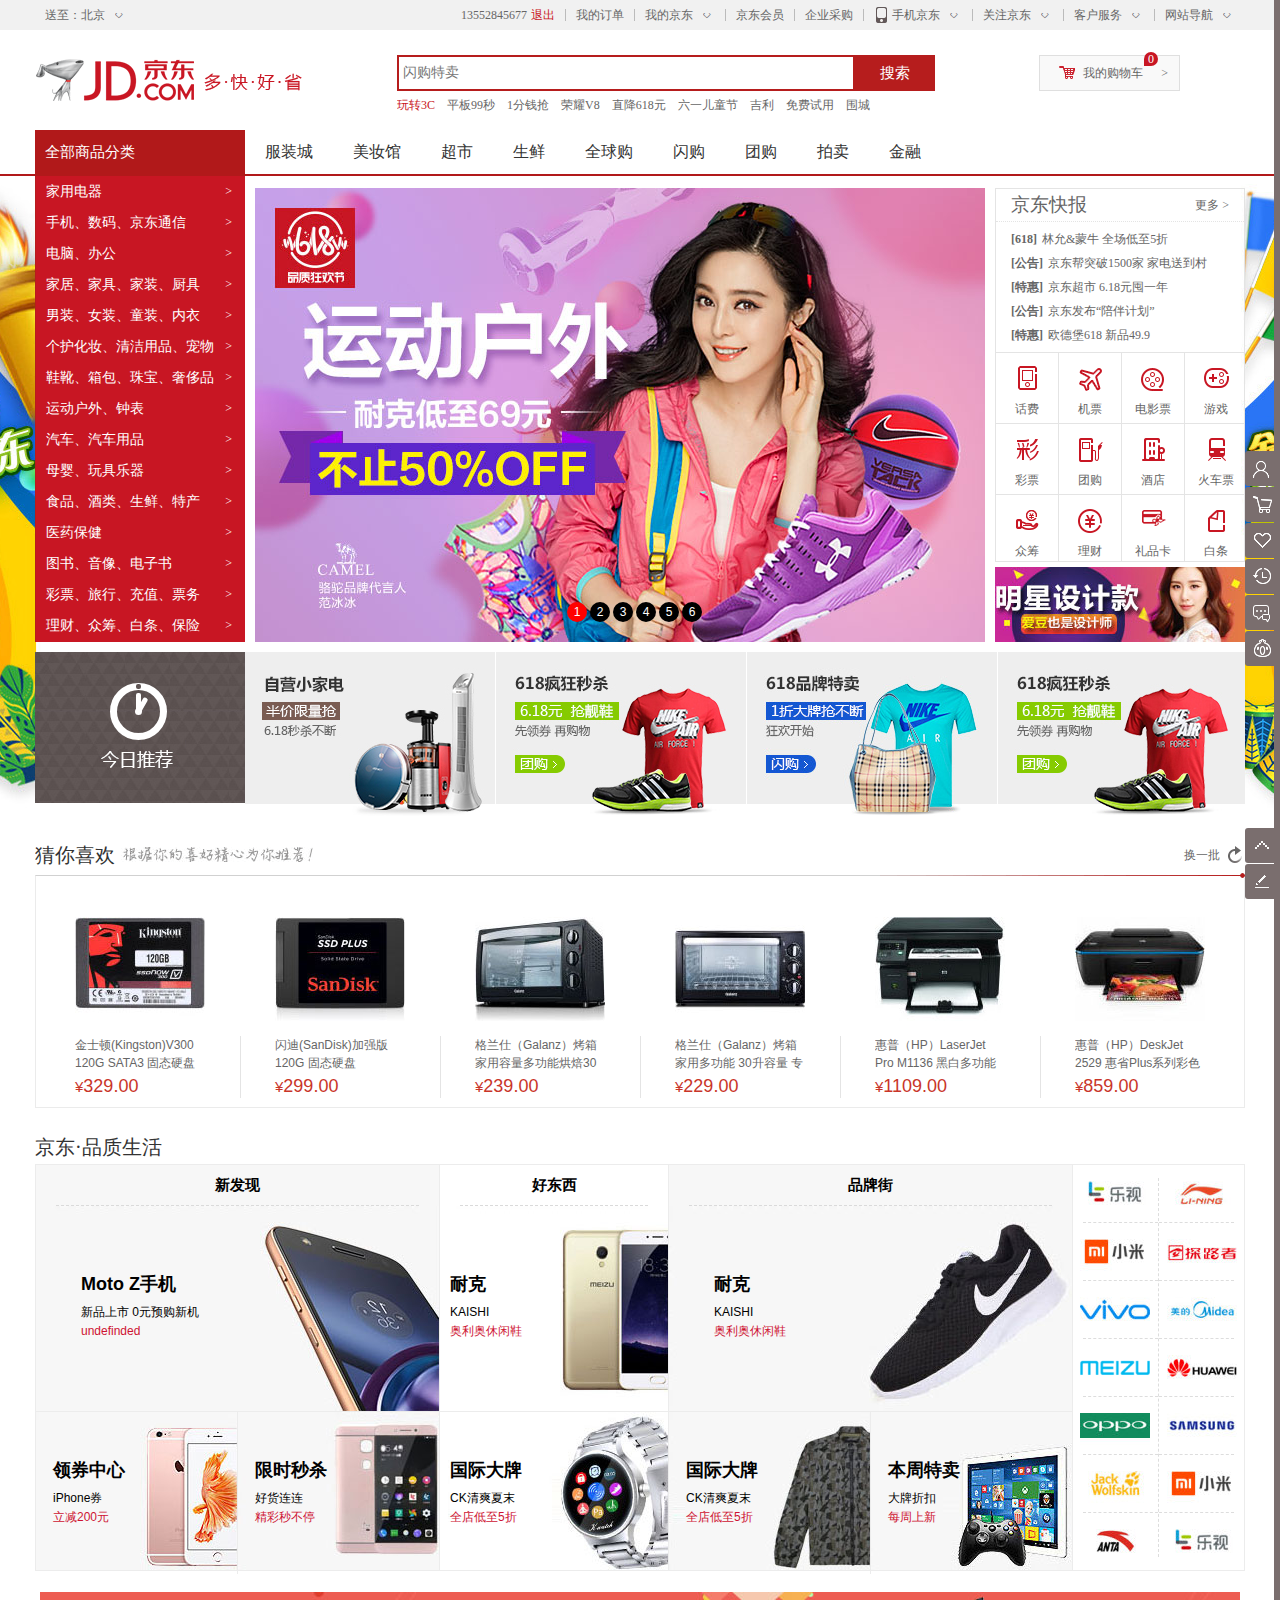
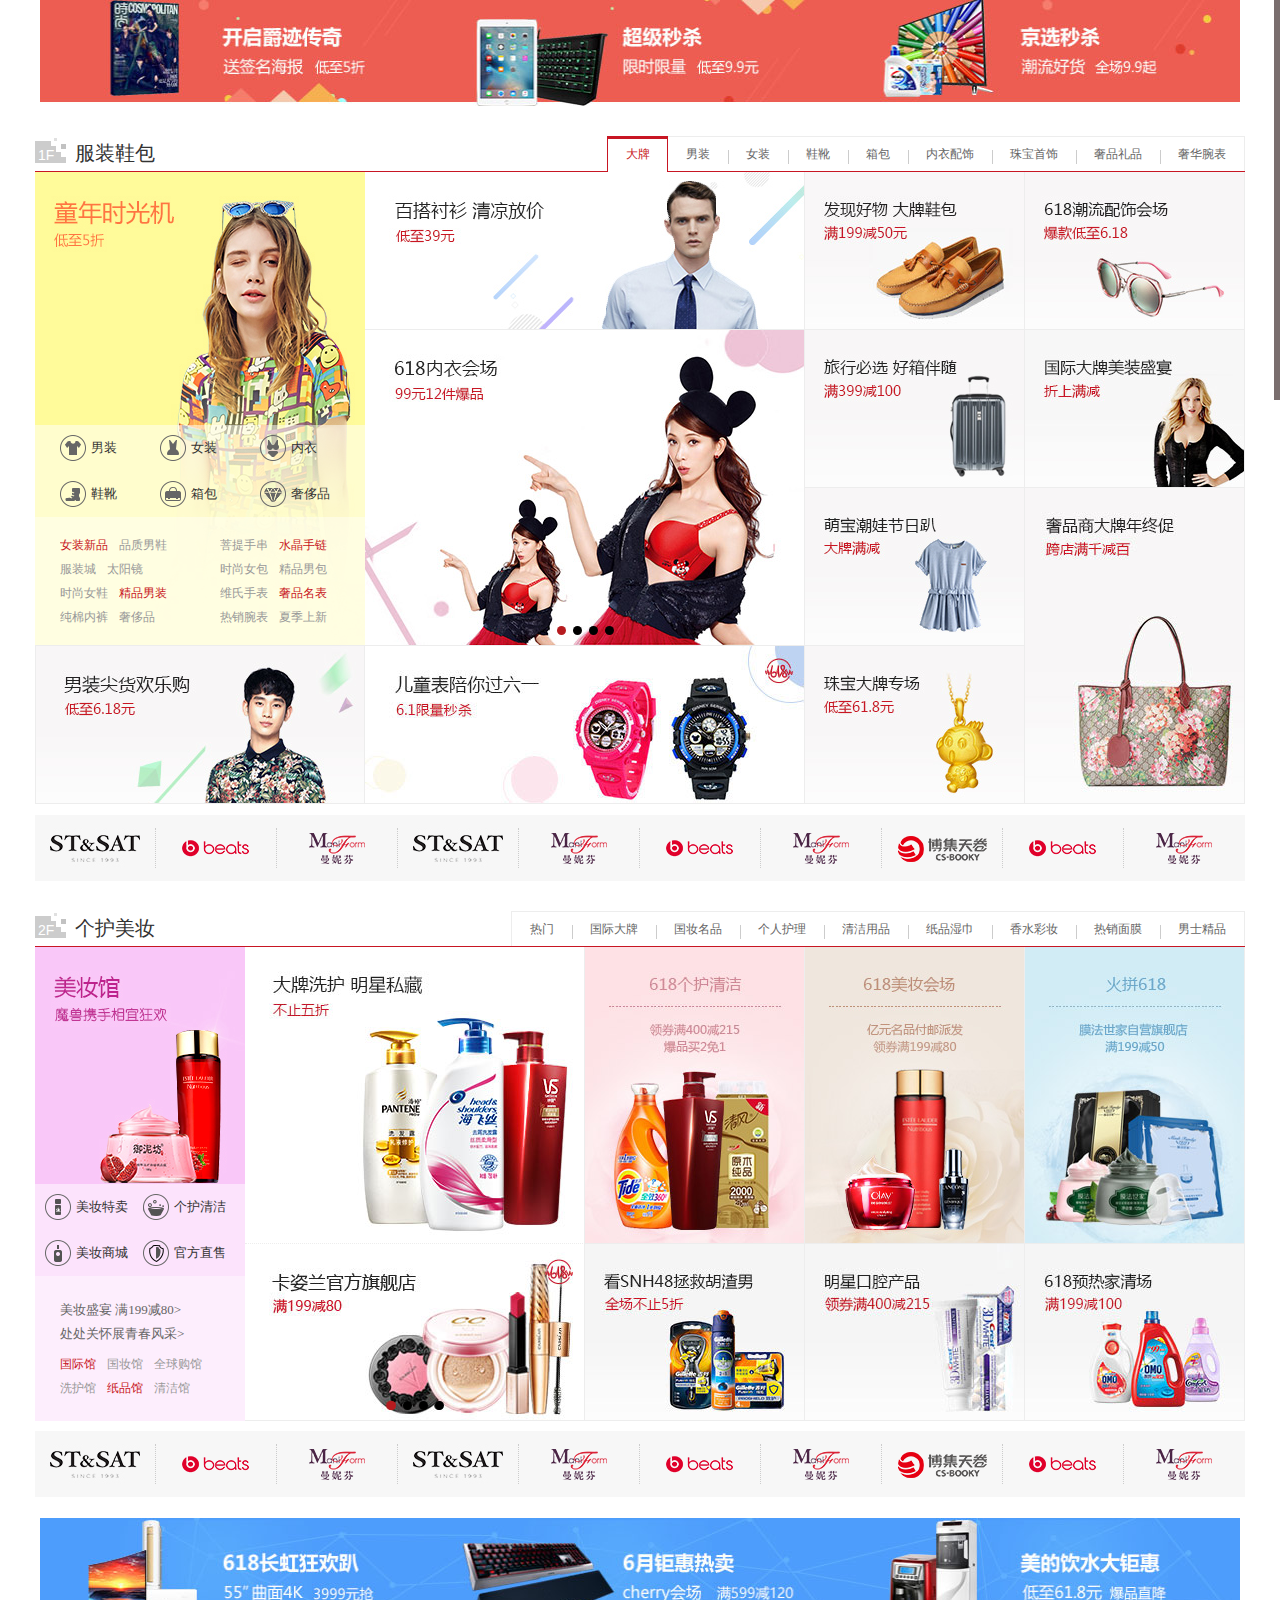
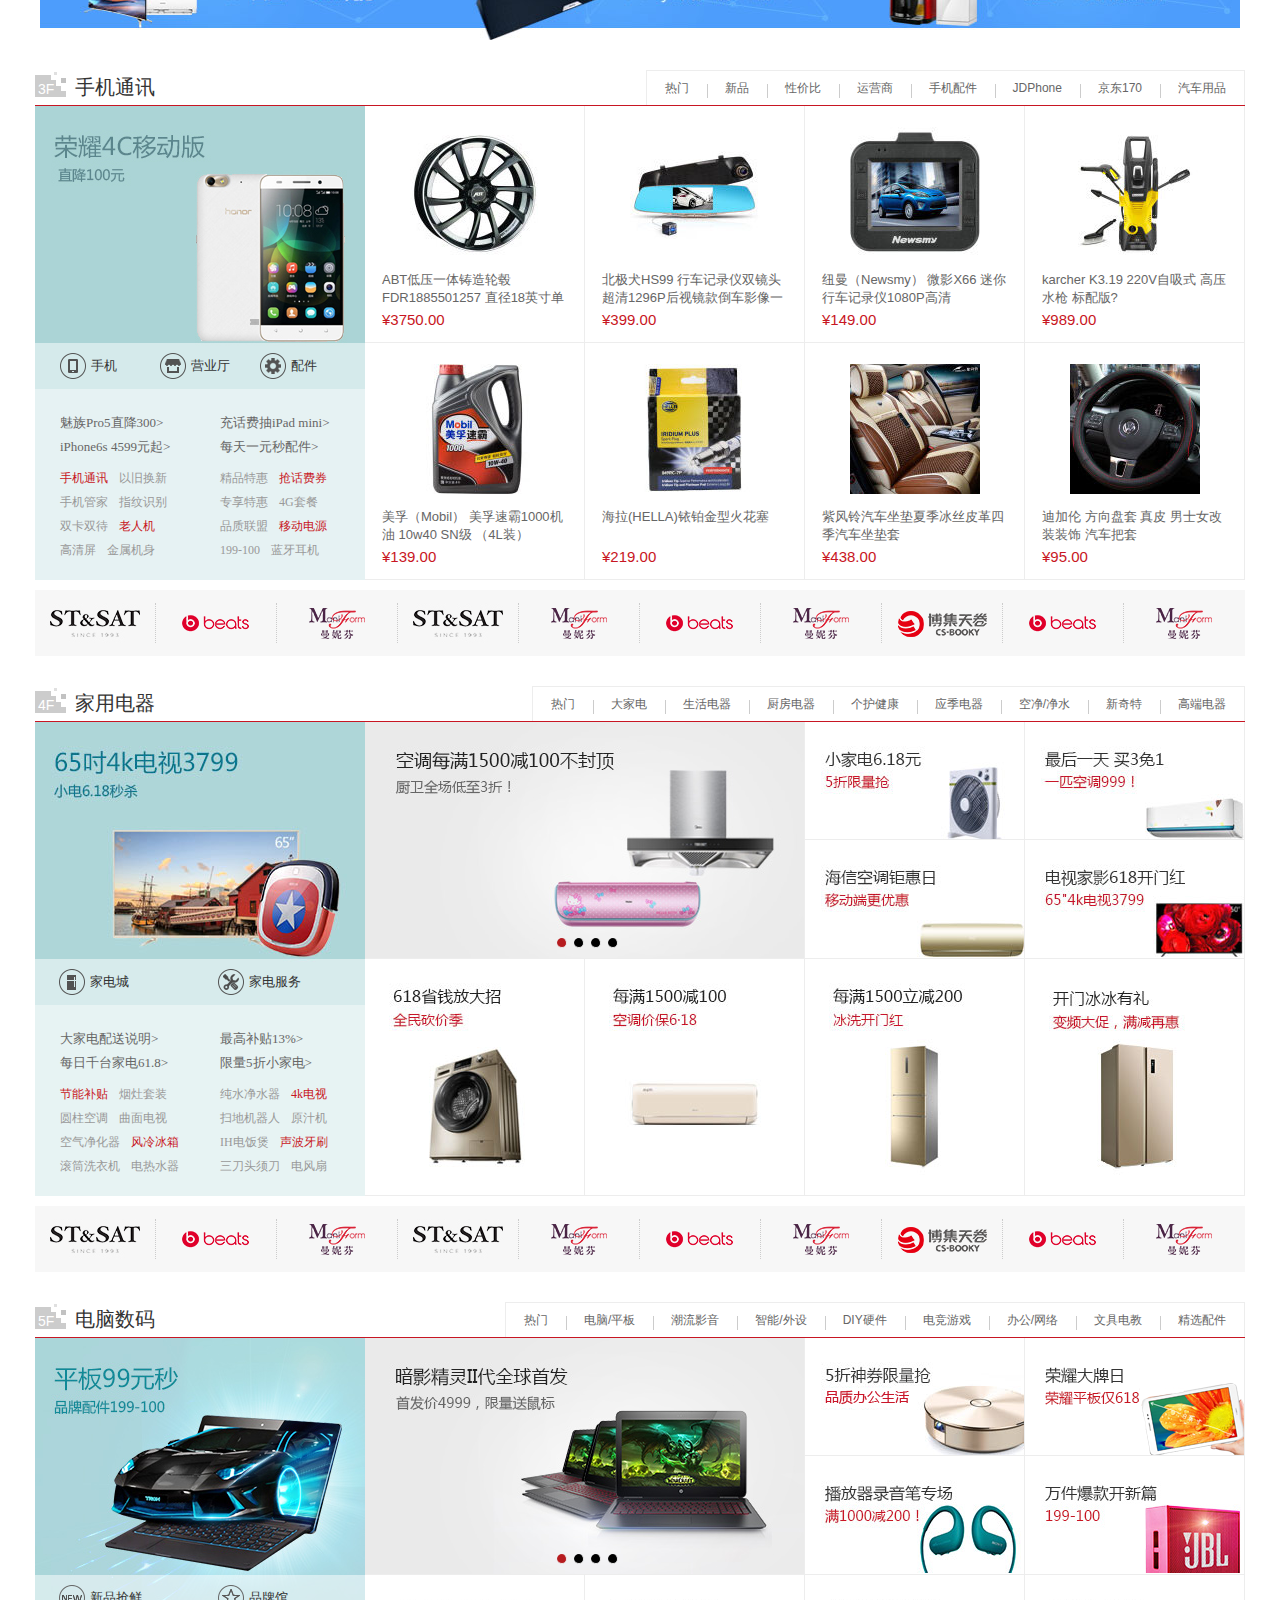
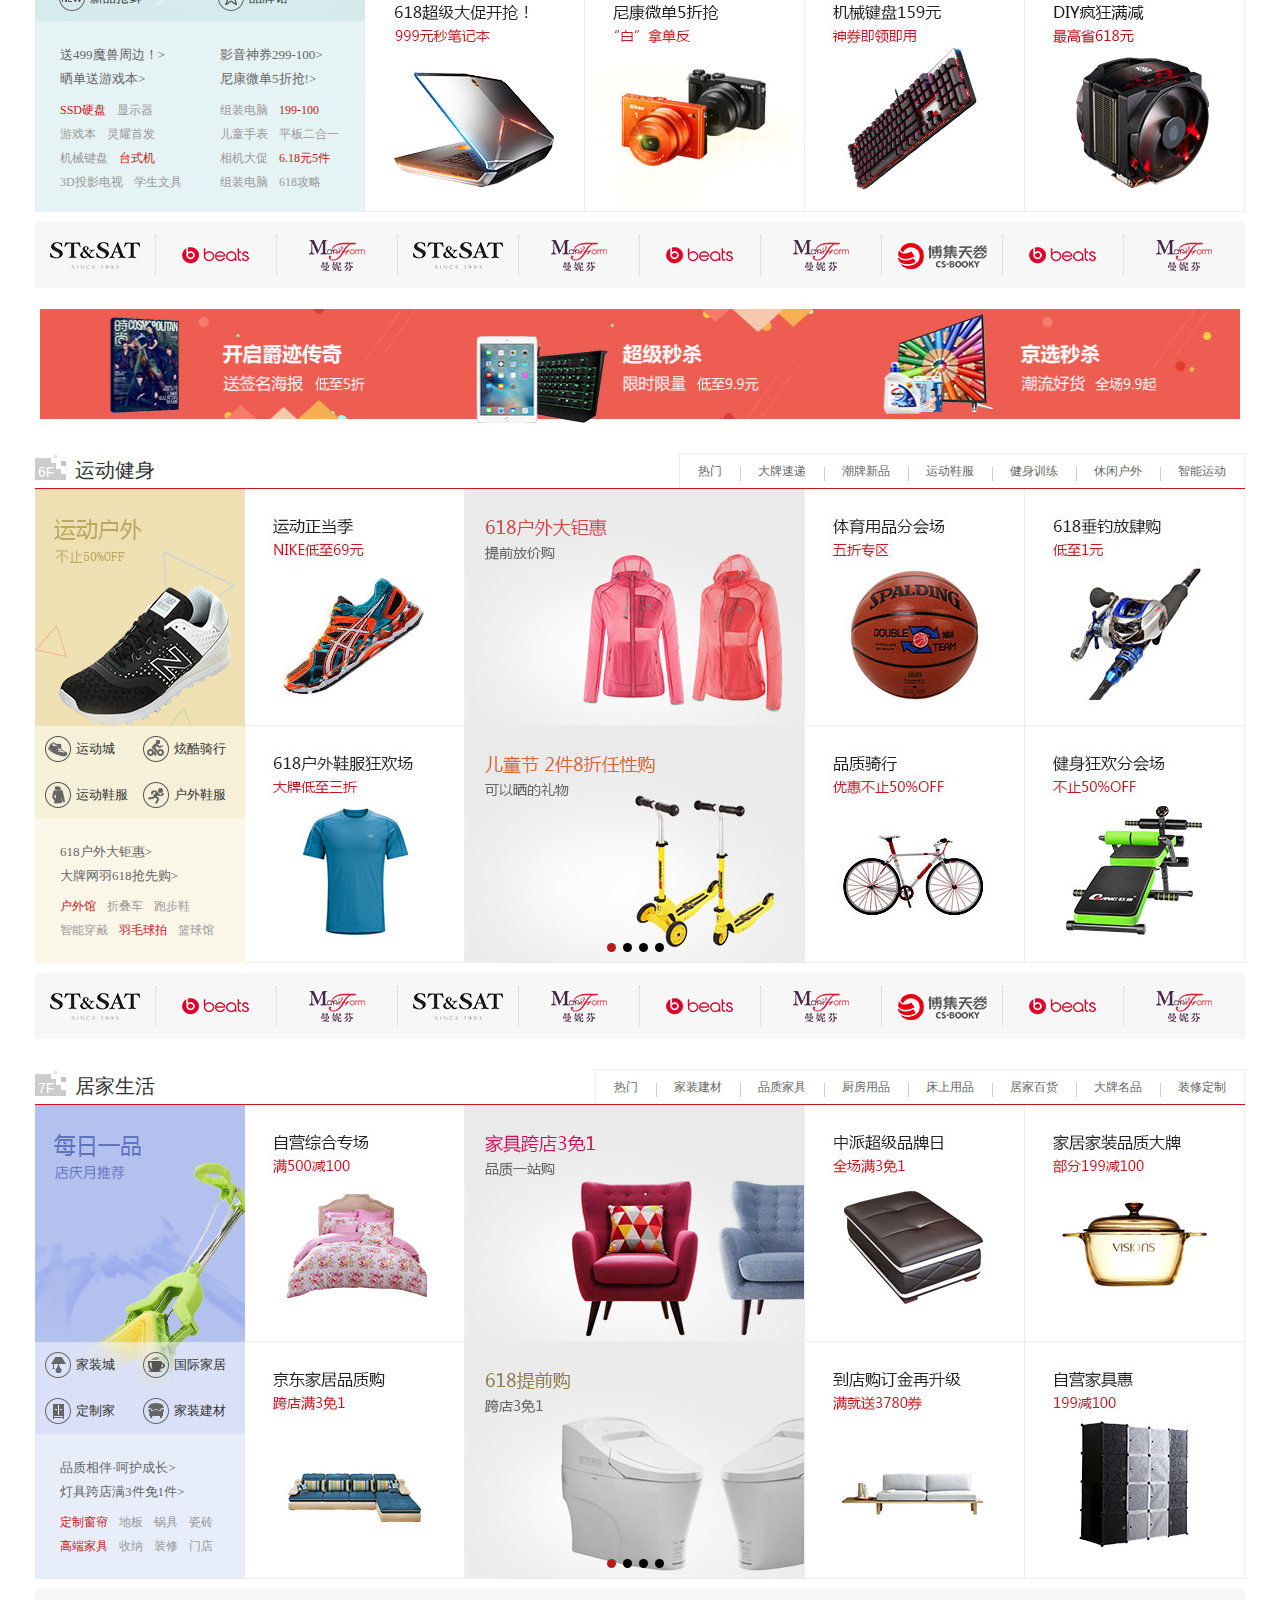
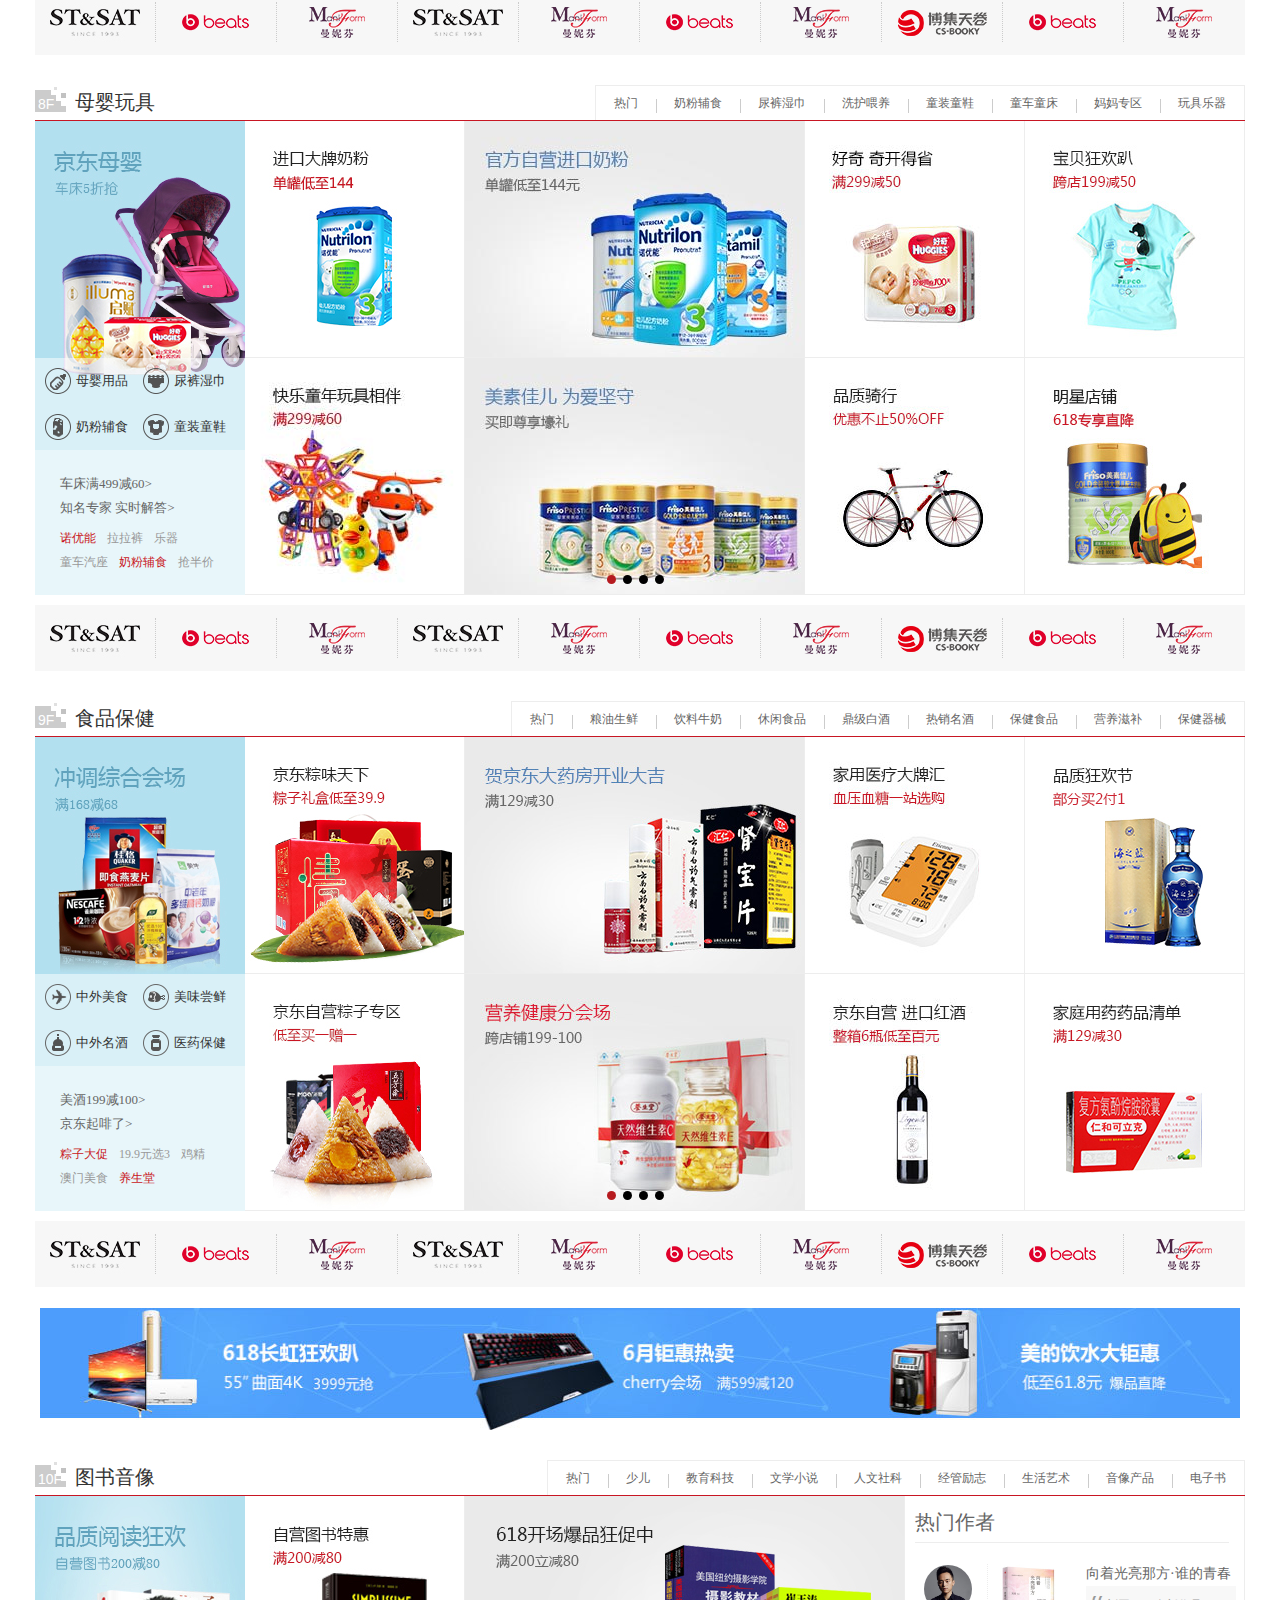
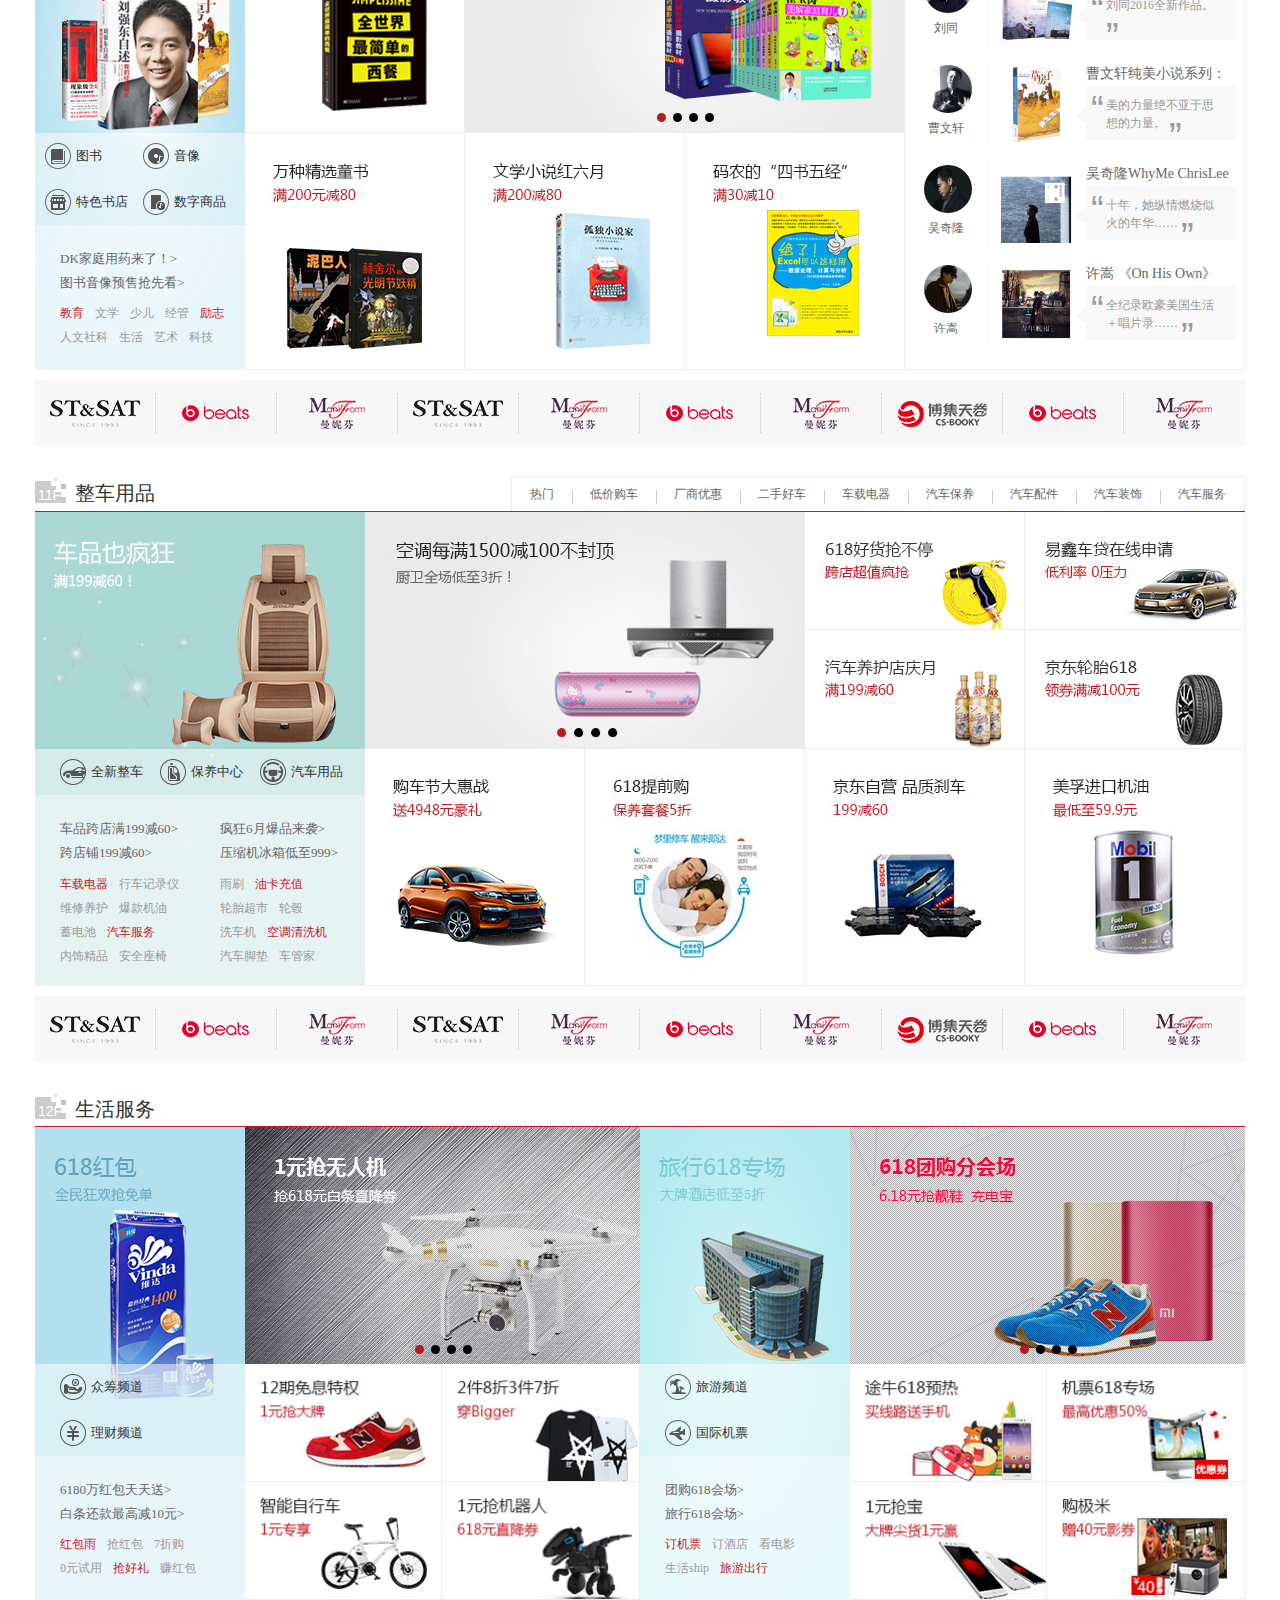
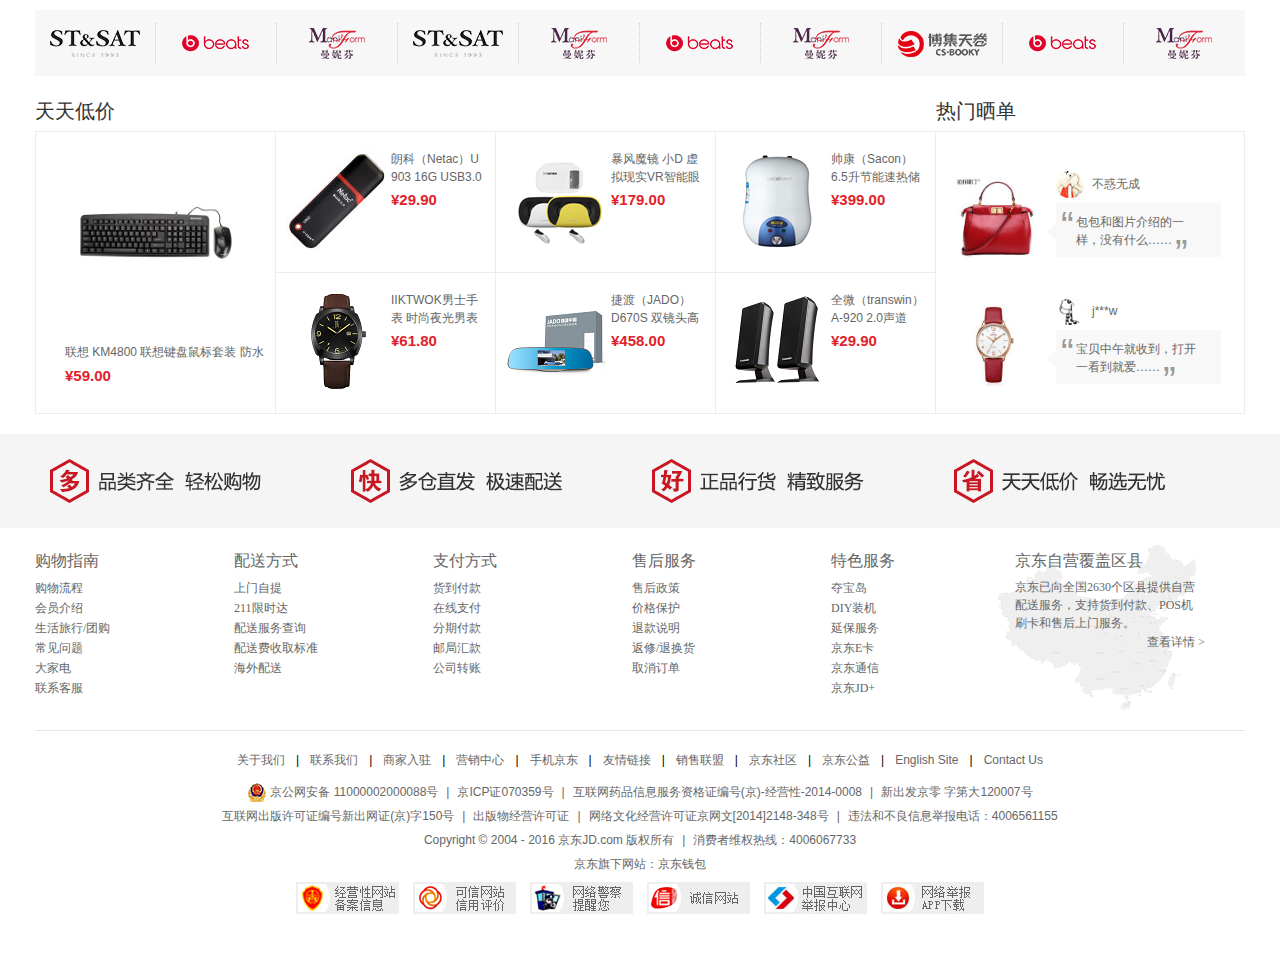
<file: index.html>
<!doctype html>
<html>
<head>
<meta charset="utf-8">
<title>京东首页</title>
<link href="css/style.css" rel="stylesheet" type="text/css">
<link href="css/index.css" rel="stylesheet" type="text/css">
<script src="js/hxsd_tools.js"></script>
<script src="js/widget.js"></script>
<script src="js/index.js"></script>
</head>

<body>
<div class="top">
	<div class="inner">
		<div class="map"><a href="#">送至：北京<i>◇</i></a></div>
    	<ul>
    		<li><a class="word" href="#">13552845677</a> <a class="out" href="#">退出</a></li>
            <li class="line"></li>
    		<li><a class="word" href="#">我的订单</a></li>
            <li class="line"></li>
    		<li class="white"><a class="word" href="#">我的京东<i>◇</i></a></li>
            <li class="line"></li>
    		<li><a class="word" href="#">京东会员</a></li>
            <li class="line"></li>
    		<li><a class="word" href="#">企业采购</a></li>
            <li class="line"></li>
    		<li class="white"><a class="word" href="#"><span></span>手机京东<i>◇</i></a></li>
            <li class="line"></li>
            <li class="white"><a class="last" href="#">关注京东<i>◇</i></a></li>
            <li class="line"></li>
            <li class="white"><a class="last" href="#">客户服务<i>◇</i></a></li>
            <li class="line"></li>
            <li class="white"><a class="last" href="#">网站导航<i>◇</i></a></li>

        </ul>
    </div>
</div>
<div class="header">
  <div class="header_t clear">
    	<div class="logo"><a href="#"><img src="images/logo-201305.png"></a></div>
        <div class="search">
        	<form>
            	<input type="text" class="text" placeholder="闪购特卖"><input type="submit" class="sub" value="搜索">
            </form>
            <div class="tags">
            	<a class="frist" href="#">玩转3C</a>
            	<a href="#">平板99秒</a>
            	<a href="#">1分钱抢</a>
            	<a href="#">荣耀V8</a>
            	<a href="#">直降618元</a>
            	<a href="#">六一儿童节</a>
            	<a href="#">吉利</a>
            	<a href="#">免费试用</a>
            	<a href="#">围城</a>
            </div>
        </div> 
        <div class="buy">       
        	<a href="#">我的购物车</a>
            <i>></i>
            <div class="num">0</div>
        </div>
	</div>
    <div class="header_b clear">
    	<div class="left"><a href="#">全部商品分类</a></div>
    	<ul>
        	<li><a href="#">服装城</a></li>
        	<li><a href="#">美妆馆</a></li>
        	<li><a href="#">超市</a></li>
        	<li><a href="#">生鲜</a></li>
        	<li><a href="#">全球购</a></li>
        	<li><a href="#">闪购</a></li>
        	<li><a href="#">团购</a></li>
        	<li><a href="#">拍卖</a></li>
        	<li><a href="#">金融</a></li>
        </ul>
    </div>
</div>
<div class="page1">
	<div class="page1_inner">
    	<div class="top1 clear">
        	<div class="wrap_nav">
            	<ul class="list_nav" id="list_nav">
                	<li>
                    	<h3><a href="#">家用电器</a></h3>
                        <i>></i>
                    </li> 
                	<li>
                    	<h3><a href="#">手机</a>、<a href="#">数码</a>、<a href="#">京东通信</a></h3>
                        <i>></i>
                    </li> 
                	<li>
                    	<h3><a href="#">电脑</a>、<a href="#">办公</a></h3>
                        <i>></i>
                    </li> 
                	<li>
                    	<h3><a href="#">家居</a>、<a href="#">家具</a>、<a href="#">家装</a>、<a href="#">厨具</a></h3>
                        <i>></i>
                    </li> 
                	<li>
                    	<h3><a href="#">男装</a>、<a href="#">女装</a>、<a href="#">童装</a>、<a href="#">内衣</a></h3>
                        <i>></i>
                    </li> 
                	<li>
                    	<h3><a href="#">个护化妆</a>、<a href="#">清洁用品</a>、<a href="#">宠物</a></h3>
                        <i>></i>
                    </li> 
                	<li>
                    	<h3><a href="#">鞋靴</a>、<a href="#">箱包</a>、<a href="#">珠宝</a>、<a href="#">奢侈品</a></h3>
                        <i>></i>
                    </li> 
                	<li>
                    	<h3><a href="#">运动户外</a>、<a href="#">钟表</a></h3>
                        <i>></i>
                    </li> 
                	<li>
                    	<h3><a href="#">汽车</a>、<a href="#">汽车用品</a></h3>
                        <i>></i>
                    </li> 
                	<li>
                    	<h3><a href="#">母婴</a>、<a href="#">玩具乐器</a></h3>
                        <i>></i>
                    </li> 
                	<li>
                    	<h3><a href="#">食品</a>、<a href="#">酒类</a>、<a href="#">生鲜</a>、<a href="#">特产</a></h3>
                        <i>></i>
                    </li> 
                	<li>
                    	<h3><a href="#">医药保健</a></h3>
                        <i>></i>
                    </li> 
                	<li>
                    	<h3><a href="#">图书</a>、<a href="#">音像</a>、<a href="#">电子书</a></h3>
                        <i>></i>
                    </li> 
                	<li>
                    	<h3><a href="#">彩票</a>、<a href="#">旅行</a>、<a href="#">充值</a>、<a href="#">票务</a></h3>
                        <i>></i>
                    </li> 
                	<li>	
                    	<h3><a href="#">理财</a>、<a href="#">众筹</a>、<a href="#">白条</a>、<a href="#">保险</a></h3>
                        <i>></i>
                    </li> 
	            </ul>
                <div class="popup" id="popup">
                	<div class="section">
                    	<div class="left">
                        	<div class="brand clear">
                            	<a class="fa" href="#">家电狂欢<i>></i></a>
                            	<a href="#">品牌日<i>></i></a>
                            	<a href="#">家电城<i>></i></a>
                            	<a href="#">智能生活馆<i>></i></a>
                            	<a href="#">京东净化馆<i>></i></a>
                            	<a href="#">京东帮服务店<i>></i></a>
                            	<a href="#">家电众筹馆<i>></i></a>
                            </div>
                            <div class="con_nav">
                            	<dl>
                               	    <dt><a href>大家电<i>></i></a></dt>
                                    <dd>
                                    <a href="#"><img src="images/573d8dd9N215dc6c9.jpg"></a>
                                    <a href="#">平板电视</a>
                                    <a href="#">空调</a>
                                    <a href="#">冰箱</a>
                                    <a href="#">洗衣机</a>
                                    <a href="#">家庭影院</a>
                                    <a href="#">DVD</a>
                                    <a href="#">迷你音响</a>
                                    <a href="#">冷柜/冰吧</a>
                                    <a href="#">酒柜</a>
                                    <a href="#">家电配件</a>
                                    </dd>
                                </dl>
                            	<dl>
                               	    <dt><a href>厨卫大电<i>></i></a></dt>
                                    <dd>
                                    <a href="#">油烟机</a>
                                    <a href="#">燃气灶</a>
                                    <a href="#">烟灶套装</a>
                                    <a href="#">消毒柜</a>
                                    <a href="#">洗碗机</a>
                                    <a href="#">电热水器</a>
                                    <a href="#">燃气热水器</a>
                                    <a href="#">嵌入式厨电</a>
                                    </dd>
                                </dl>
                            	<dl>
                               	    <dt><a href>厨房小电<i>></i></a></dt>
                                    <dd>
                                    <a href="#"><img src="images/573d8e4dN9a08090a.jpg"></a>
                                    <a href="#">电饭煲</a>
                                    <a href="#">微波炉</a>
                                    <a href="#">电烤箱</a>
                                    <a href="#">电磁炉</a>
                                    <a href="#">电压力锅</a>
                                    <a href="#">豆浆机</a>
                                    <a href="#">咖啡机</a>
                                    <a href="#">面包机</a>
                                    <a href="#">榨汁机</a>
                                    <a href="#">料理机</a>
                                    <a href="#">电饼铛</a>
                                    <a href="#">养生壶/煎药壶</a>
                                    <a href="#">酸奶机</a>
                                    <a href="#">煮蛋器</a>
                                    <a href="#">电水壶/热水瓶</a>
                                    <a href="#">电炖锅</a>
                                    <a href="#">多用途锅</a>
                                    <a href="#">电烧烤炉</a>
                                    <a href="#">电热饭盒</a>
                                    <a href="#">其它厨房电器</a>
                                    </dd>
                                </dl>
                            	<dl>
                               	    <dt><a href>生活电器<i>></i></a></dt>
                                    <dd>
                                    <a href="#">电风扇</a>
                                    <a href="#">冷风扇</a>
                                    <a href="#">吸尘器</a>
                                    <a href="#">净化器</a>
                                    <a href="#">扫地机器人</a>
                                    <a href="#">加湿器</a>
                                    <a href="#">挂烫机/熨斗</a>
                                    <a href="#">取暖电器</a>
                                    <a href="#">插座</a>
                                    <a href="#">电话机</a>
                                    <a href="#">净水器</a>
                                    <a href="#">饮水机</a>
                                    <a href="#">除湿机</a>
                                    <a href="#">干衣机</a>
                                    <a href="#">清洁机</a>
                                    <a href="#">收录/音机</a>
                                    <a href="#">其它生活电器</a>
                                    <a href="#">生活电器配件</a>
                                    </dd>
                                </dl>
                            	<dl>
                               	    <dt><a href>个护健康<i>></i></a></dt>
                                    <dd>
                                    <a href="#">剃须刀</a>
                                    <a href="#">口腔护理</a>
                                    <a href="#">电吹风</a>
                                    <a href="#">美容器</a>
                                    <a href="#">卷/直发器</a>
                                    <a href="#">理发器</a>
                                    <a href="#">剃/脱毛器</a>
                                    <a href="#">足浴盆</a>
                                    <a href="#">健康秤/厨房秤</a>
                                    <a href="#">按摩器</a>
                                    <a href="#">按摩椅</a>
                                    <a href="#">血压计</a>
                                    <a href="#">血糖仪</a>
                                    <a href="#">体温计</a>
                                    <a href="#">计步器/脂肪检测仪</a>
                                    <a href="#">其它健康电器</a>
                                    </dd>
                                </dl>
                            	<dl>
                               	    <dt><a href>五金家装<i>></i></a></dt>
                                    <dd class="last">
                                    <a href="#">电动工具</a>
                                    <a href="#">手动工具</a>
                                    <a href="#">仪器仪表</a>
                                    <a href="#">浴霸/排气扇</a>
                                    <a href="#">灯具</a>
                                    <a href="#">LED灯</a>
                                    <a href="#">洁身器</a>
                                    <a href="#">水槽</a>
                                    <a href="#">龙头</a>
                                    <a href="#">淋浴花洒</a>
                                    <a href="#">厨卫五金</a>
                                    <a href="#">家具五金</a>
                                    <a href="#">门铃</a>
                                    <a href="#">电气开关</a>
                                    <a href="#">插座</a>
                                    <a href="#">电工电料</a>
                                    <a href="#">监控安防</a>
                                    <a href="#">电线/线缆</a>
                                    </dd>
                                </dl>
                            </div>
                        </div>
                        <div class="right">
                        	<div class="brand1 clear">
                            	<ul>
                                	<li><a href="#"><img src="images/562f4971Na5379aba.jpg"></a></li>
                                	<li><a href="#"><img src="images/56a72d4fN4d1b42fe.jpg"></a></li>
                                	<li><a href="#"><img src="images/573c0ed1Nee530fec.jpg"></a></li>
                                	<li><a href="#"><img src="images/562f4971Na5379aba.jpg"></a></li>
                                	<li><a href="#"><img src="images/56a72d4fN4d1b42fe.jpg"></a></li>
                                	<li><a href="#"><img src="images/573c0ed1Nee530fec.jpg"></a></li>
                                	<li><a href="#"><img src="images/562f4971Na5379aba.jpg"></a></li>
                                	<li><a href="#"><img src="images/573c0ed1Nee530fec.jpg"></a></li>
                                </ul>
                            </div>
                            <div class="adv"></div>
                            <div class="adv"><a href="#"><img src="images/574268cfNeaa2ea59.jpg"></a></div>
                        </div>
                    </div>
                    <div class="section"><img src="images/page2.png"></div>
                    <div class="section"><img src="images/page3.png"></div>
                    <div class="section"><img src="images/page4.png"></div>
                    <div class="section"><img src="images/page2.png"></div>
                    <div class="section"><img src="images/page3.png"></div>
                    <div class="section"><img src="images/page4.png"></div>
                    <div class="section"><img src="images/page2.png"></div>
                    <div class="section"><img src="images/page3.png"></div>
                    <div class="section"><img src="images/page4.png"></div>
                    <div class="section"><img src="images/page2.png"></div>
                    <div class="section"><img src="images/page3.png"></div>
                    <div class="section"><img src="images/page4.png"></div>
                    <div class="section"><img src="images/page2.png"></div>
                    <div class="section"><img src="images/page3.png"></div>
                </div>
            </div>
            <div class="banner" id="banner">
                <div class="arrow">
                  	<div class="left"><a href="javascript:;"><</a></div>
                    <div class="right"><a href="javascript:;">></a></div>
                </div>         	
            	<ul>
                	<li><a href="#"><img src="images/574c0514Ne3530f5d.jpg"></a></li>
                	<li><a href="#"><img src="images/574fd700N591210f7.jpg"></a></li>
                	<li><a href="#"><img src="images/574d6a8aN1a0887c9.jpg"></a></li>
                	<li><a href="#"><img src="images/574d57c4N56e9619f.jpg"></a></li>
                	<li><a href="#"><img src="images/574bc69cN4c6b01ae.jpg"></a></li>
                	<li><a href="#"><img src="images/574d5e43Nfa5db5b3.jpg"></a></li>
                </ul>
            </div>
            <div class="text">
            	<div class="news">
                    <div class="title clear">
                        <h3>京东快报</h3>
                        <a href="#">更多 <i>></i></a>
                    </div>
                    <ul>
                    	<li class="one"><a href="#"><span>[618]</span>林允&蒙牛 全场低至5折</a></li>
                    	<li><a href="#"><span>[公告]</span>京东帮突破1500家 家电送到村</a></li>
                    	<li><a href="#"><span>[特惠]</span>京东超市 6.18元囤一年</a></li>
                    	<li><a href="#"><span>[公告]</span>京东发布“陪伴计划”</a></li>
                    	<li><a href="#"><span>[特惠]</span>欧德堡618 新品49.9</a></li>
                    </ul>

            	</div>
                <div class="icon" id="icon">
                	<ul class="ico">
                    	<li class="f1">
                        	<a class="float" href="javascript:;">
                            	<i class="yi"></i>
                                <span>话费</span>
                            </a>
                        </li>
                    	<li class="f1">
                        	<a class="float" href="javascript:;">
                            	<i class="er"></i>
                                <span>机票</span>
                            </a>
                        </li>
                    	<li class="f1">
                        	<a class="float" href="javascript:;">
                            	<i class="san"></i>
                                <span>电影票</span>
                            </a>
                        </li>
                    	<li class="f1">
                        	<a class="float" href="javascript:;">
                            	<i class="si"></i>
                                <span>游戏</span>
                            </a>
                        </li>
                    	<li>
                        	<a href="javascript:;">
                            	<i class="wu"></i>
                                <span>彩票</span>
                            </a>
                        </li>
                    	<li>
                        	<a href="javascript:;">
                            	<i class="liu"></i>
                                <span>团购</span>
                            </a>
                        </li>
                    	<li>
                        	<a href="javascript:;">
                            	<i class="qi"></i>
                                <span>酒店</span>
                            </a>
                        </li>
                    	<li>
                        	<a href="javascript:;">
                            	<i class="ba"></i>
                                <span>火车票</span>
                            </a>
                        </li>
                    	<li>
                        	<a href="javascript:;">
                            	<i class="jiu"></i>
                                <span>众筹</span>
                            </a>
                        </li>
                    	<li>
                        	<a href="javascript:;">
                            	<i class="shi"></i>
                                <span>理财</span>
                            </a>
                        </li>
                    	<li>
                        	<a href="javascript:;">
                            	<i class="shiyi"></i>
                                <span>礼品卡</span>
                            </a>
                        </li>
                    	<li>
                        	<a href="javascript:;">
                            	<i class="shier"></i>
                                <span>白条</span>
                            </a>
                        </li>
                    </ul>
                    <div class="iconsub" id="iconsub">
                        <div class="iconlist"><img src="images/iconlist1.png"><span>x</span></div>
                        <div class="iconlist"><img src="images/iconlist2.png"><span>x</span></div>
                        <div class="iconlist"><img src="images/iconlist3.png"><span>x</span></div>
                        <div class="iconlist"><img src="images/iconlist4.png"><span>x</span></div>
                    </div>
                </div>
                <div class="pic"><img src="images/pic_03.jpg"></div>
            </div>
        </div>
        <div class="bot1">
        	<dl class="clear">
            	<dt>
                	<div class="clock">
                		<div class="center"></div>
                        <div class="c_hour"></div>
                    	<div class="c_min"></div>
                        <div class="c_sec"></div>
                    </div>
                </dt>
                <dd><a href="#"><img src="images/574e9a14N6c5cc9c2.jpg"></a></dd>
                <dd><a href="#"><img src="images/574e3a62N77d50514.jpg"></a></dd>
                <dd><a href="#"><img src="images/574be5a5N240bc659.jpg"></a></dd>
				<dd><a href="#"><img src="images/574e3a62N77d50514.jpg"></a></dd>
            </dl>
            <div class="arrow">
            	<div class="left"><a href="#"><</a></div>
            	<div class="right"><a href="#">></a></div>
            </div>
        </div>		   	
    </div>
</div>
<div class="page2">
	<div class="title">
    	<h2>猜你喜欢<i></i><a href="#">换一批</a></h2>
    </div>
    <div class="content">
    	<i></i>
        <ul class="clear">
        	<li>
                <a href="#">
                    <div class="pic"><img src="images/guess_03.jpg"></div>
                    <p>金士顿(Kingston)V300 120G SATA3 固态硬盘</p>
                    <span><sub>¥</sub>329.00</span>
                </a>
            </li>
        	<li>
                <a href="#">
                    <div class="pic"><img src="images/guess_05.jpg"></div>
                    <p>闪迪(SanDisk)加强版 120G 固态硬盘</p>
                    <span><sub>¥</sub>299.00</span>
                </a>
            </li>
        	<li>
                <a href="#">
                    <div class="pic"><img src="images/guess_07.jpg"></div>
                    <p>格兰仕（Galanz）烤箱家用容量多功能烘焙30</p>
                    <span><sub>¥</sub>239.00</span>
                </a>
            </li>
        	<li>
                <a href="#">
                    <div class="pic"><img src="images/guess_09.jpg"></div>
                    <p>格兰仕（Galanz）烤箱家用多功能 30升容量 专</p>
                    <span><sub>¥</sub>229.00</span>
                </a>
            </li>
        	<li>
                <a href="#">
                    <div class="pic"><img src="images/guess_11.jpg"></div>
                    <p>惠普（HP）LaserJet Pro M1136 黑白多功能</p>
                    <span><sub>¥</sub>1109.00</span>
                </a>
            </li>
        	<li class="last">
                <a href="#">
                    <div class="pic"><img src="images/guess_13.jpg"></div>
                    <p>惠普（HP）DeskJet 2529 惠省Plus系列彩色</p>
                    <span><sub>¥</sub>859.00</span>
                </a>
            </li>
        </ul>
    </div>    
</div>
<div class="page3">
    <h2>京东·品质生活</h2>
    <div class="content">
    	<div class="wide">
        	<a class="title" href="#"><h4>新发现</h4></a>
            <div class="main">
            	<a href="#"><img src="images/phone1_03.jpg"></a>
                <div class="font">
                    <a href="#">
                        <h5>Moto Z手机</h5>
                        <p>新品上市 0元预购新机</p>
                        <span>undefinded</span> 
                    </a> 
                </div>
            </div>
            <div class="aside">
            	<div class="side one">
					<a href="#"><img src="images/phone2_06.jpg"></a>
                    <div class="font">
                        <a href="#">
                            <h5>领券中心</h5>
                            <p>iPhone券</p>
                            <span>立减200元</span> 
                        </a>                 
                    </div>
                </div>
            	<div class="side">
					<a href="#"><img src="images/phone3_08.jpg"></a>
                    <div class="font">
                        <a href="#">
                            <h5>限时秒杀</h5>
                            <p>好货连连</p>
                            <span>精彩秒不停</span> 
                        </a>                 
                    </div>
                </div>
            </div>
        </div>
    	<div class="narrow">
        	<a class="title" href="#"><h4>好东西</h4></a>
            <div class="main clear">
            	<a href="#"><img src="images/phone4_05.jpg"></a>
                <div class="font">
                    <a href="#">
                        <h5>耐克</h5>
                        <p>KAISHI</p>
                        <span>奥利奥休闲鞋</span> 
                    </a> 
                </div>
            </div>
            <div class="aside clear">
				<a href="#"><img src="images/biao_12.jpg"></a>
                <div class="font">
                    <a href="#">
                        <h5>国际大牌</h5>
                        <p>CK清爽夏末</p>
                        <span>全店低至5折</span> 
                    </a>                 
                </div>
            </div>        
        </div>
    	<div class="wide">
        	<a class="title" href="#"><h4>品牌街</h4></a>
            <div class="main">
            	<a href="#"><img src="images/xie_07.jpg"></a>
                <div class="font">
                    <a href="#">
                        <h5>耐克</h5>
                        <p>KAISHI</p>
                        <span>奥利奥休闲鞋</span> 
                    </a> 
                </div>
            </div>
            <div class="aside">
            	<div class="side one">
					<a href="#"><img src="images/yifu_16.jpg"></a>
                    <div class="font">
                        <a href="#">
                            <h5>国际大牌</h5>
                            <p>CK清爽夏末</p>
                            <span>全店低至5折</span> 
                        </a>                 
                    </div>
                </div>
            	<div class="side">
					<a href="#"><img src="images/yifu_18.jpg"></a>
                    <div class="font">
                        <a href="#">
                            <h5>本周特卖</h5>
                            <p>大牌折扣</p>
                            <span>每周上新</span> 
                        </a>                 
                    </div>
                </div>
            </div>
        </div>
        <div class="last">
        	<div class="left">
                <ul>
                    <li><a href="#"><img src="images/56b17227N33396de6.jpg"></a></li>
                    <li><a href="#"><img src="images/56fe1ec7N0c3302e2.jpg"></a></li>
                    <li><a href="#"><img src="images/563b3484N9ba68e13.jpg"></a></li>
                    <li><a href="#"><img src="images/564d4328N6fb33fc8.png"></a></li>
                    <li><a href="#"><img src="images/56b2f385N8e4eb051.jpg"></a></li>
                    <li><a href="#"><img src="images/56a5cd77N8d890c92.jpg"></a></li>
                    <li><a href="#"><img src="images/575d1934Nb59e3dfd.jpg"></a></li>
                </ul>
            </div>
            <div class="left right">
                <ul>
                    <li><a href="#"><img src="images/575d1964Nb291ee77.jpg"></a></li>
                    <li><a href="#"><img src="images/5762439eNad1cbdfe.jpg"></a></li>
                    <li><a href="#"><img src="images/56724bebN11ce6e78.jpg"></a></li>
                    <li><a href="#"><img src="images/5786128bN6232ac1b.jpg"></a></li>
                    <li><a href="#"><img src="images/5716e2c4Nc925baf3.jpg"></a></li>
                    <li><a href="#"><img src="images/56fe1ec7N0c3302e2.jpg"></a></li>
                    <li><a href="#"><img src="images/56b17227N33396de6.jpg"></a></li>
                </ul>
			</div>
        </div>
    </div>
</div>
<div class="adv"><a href="#"><img src="images/adv1_03.jpg"></a></div>
<div class="floor1 floor" id="1f">
	<div class="title clear">
    	<h2><span>1F</span>服装鞋包</h2>
        <div class="nav clear" id="f1_nav">
        	<ul>
            	<li class="frist"><a href="#">大牌</a><span></span></li>
            	<li><a href="#">男装</a><span></span></li>
            	<li><a href="#">女装</a><span></span></li>
            	<li><a href="#">鞋靴</a><span></span></li>
            	<li><a href="#">箱包</a><span></span></li>
            	<li><a href="#">内衣配饰</a><span></span></li>
            	<li><a href="#">珠宝首饰</a><span></span></li>
            	<li><a href="#">奢品礼品</a><span></span></li>
            	<li><a href="#">奢华腕表</a></li>
            </ul>        
        </div>
    </div>
    <div class="content">
    	<div class="main">
        	<div class="one">
            	<div class="one_t"><a href="#"><img src="images/574d9ccaN037873a0.jpg"></a></div>
                <div class="one_m">
                	<ul>
                    	<li><a href="#">男装</a></li>
                    	<li class="er"><a href="#">女装</a></li>
                    	<li class="san"><a href="#">内衣</a></li>
                    	<li class="si"><a href="#">鞋靴</a></li>
                    	<li class="wu"><a href="#">箱包</a></li>
                    	<li class="liu"><a href="#">奢侈品</a></li>
                    </ul>
                </div>
                <div class="one_text">
                	<ul>
                    	<li><a class="red" href="#">女装新品</a></li>
                    	<li><a href="#">品质男鞋</a></li>
                    	<li><a href="#">服装城</a></li>
                    	<li><a href="#">太阳镜</a></li>
                    	<li><a href="#">时尚女鞋</a></li>
                    	<li><a class="red" href="#">精品男装</a></li>
                    	<li><a href="#">纯棉内裤</a></li>
                    	<li><a href="#">奢侈品</a></li>
                    </ul>
                	<ul>
                    	<li><a href="#">菩提手串</a></li>
                    	<li><a class="red" href="#">水晶手链</a></li>
                    	<li><a href="#">时尚女包</a></li>
                    	<li><a href="#">精品男包</a></li>
                    	<li><a href="#">维氏手表</a></li>
                    	<li><a class="red" href="#">奢品名表</a></li>
                    	<li><a href="#">热销腕表</a></li>
                    	<li><a href="#">夏季上新</a></li>
                    </ul>
                </div>
				<div class="one_b"><a href="#"><img src="images/574d9cf5Nc51a414c.jpg"></a></div>
            </div>
            <div class="menu clear" id="f1_menu">
                <div class="change clear" style="display:block">
                    <ul class="two">
                        <li><a href="#"><img src="images/574eba26Nb9bf8624.jpg"></a></li>
                        <li class="mid" id="f1_banner">
                            <div class="arrow">
                                <div class="left"><a href="javascript:;"><</a></div>
                                <div class="right"><a href="javascript:;">></a></div>
                            </div>
                        	<ul>
                            	<li><a href="javascript:;"><img src="images/574d9d76Nbad1d1fc.jpg"></a></li>
                            	<li><a href="javascript:;"><img src="images/574daad7Nf1ce6270.jpg"></a></li>
                            	<li><a href="javascript:;"><img src="images/574da64cN0257bd1a.jpg"></a></li>
                            	<li><a href="javascript:;"><img src="images/57ee81ddN36d73928.jpg"></a></li>
                            </ul>
                            <!--<ol class="point">
                                <li class="yi"></li>
                                <li></li>
                                <li></li>
                                <li></li>
                            </ol>-->
                        </li>
                        <li><a href="#"><img src="images/biao_03.jpg"></a></li>
                    </ul>
                    <ul class="three">
                        <li><a href="#"><img src="images/574da699N2ca56c06.jpg"></a></li>
                        <li><a href="#"><img src="images/574da6b3N1a5785a8.jpg"></a></li>
                        <li><a href="#"><img src="images/574da012N600a9f98.jpg"></a></li>
                        <li><a href="#"><img src="images/574daaf5N7c9e66ea.jpg"></a></li>
                    </ul>
                     <ul class="three">
                        <li><a href="#"><img src="images/574d9da1N674d2b73.jpg"></a></li>
                        <li><a href="#"><img src="images/574da030N8ae34fa9.jpg"></a></li>
                        <li class="last"><a href="#"><img src="images/bao_03.jpg"></a></li>
                    </ul>
                </div>
                <div class="change clear"><img src="images/f1.1.png"></div>
                <div class="change clear"><img src="images/f1.2.png"></div>
                <div class="change clear"><img src="images/f1.3.png"></div>
                <div class="change clear"><img src="images/f1.1.png"></div>
                <div class="change clear"><img src="images/f1.2.png"></div>
                <div class="change clear"><img src="images/f1.3.png"></div>
                <div class="change clear"><img src="images/f1.1.png"></div>
                <div class="change clear"><img src="images/f1.2.png"></div>
            </div>
        </div>
    	<div class="adv">
        	<ul class="clear">
            	<li><a href="#"><img src="images/574facd8Nfa96cf04.png"></a></li>
            	<li><a href="#"><img src="images/5628cc59N267510a6.png"></a></li>
            	<li><a href="#"><img src="images/574c03deN90207a5f.png"></a></li>
            	<li><a href="#"><img src="images/574facd8Nfa96cf04.png"></a></li>
            	<li><a href="#"><img src="images/574c03deN90207a5f.png"></a></li>
            	<li><a href="#"><img src="images/5628cc59N267510a6.png"></a></li>
            	<li><a href="#"><img src="images/574c03deN90207a5f.png"></a></li>
            	<li><a href="#"><img src="images/5707ba69N2b887bcf.png"></a></li>
            	<li><a href="#"><img src="images/5628cc59N267510a6.png"></a></li>
            	<li class="last"><a href="#"><img src="images/574c03deN90207a5f.png"></a></li>
            </ul>
        </div>
    </div>
</div>
<div class="floor2 floor" id="2f">
	<div class="title clear">
    	<h2><span>2F</span>个护美妆</h2>
        <div class="nav clear">
        	<ul>
            	<li class="frist"><a href="#">热门</a><span></span></li>
            	<li><a href="#">国际大牌</a><span></span></li>
            	<li><a href="#">国妆名品</a><span></span></li>
            	<li><a href="#">个人护理</a><span></span></li>
            	<li><a href="#">清洁用品</a><span></span></li>
            	<li><a href="#">纸品湿巾</a><span></span></li>
            	<li><a href="#">香水彩妆</a><span></span></li>
            	<li><a href="#">热销面膜</a><span></span></li>
            	<li><a href="#">男士精品</a></li>
            </ul>        
        </div>
    </div>
    <div class="content">
    	<div class="main">
        	<div class="one">
            	<div class="one_t"><a href="#"><img src="images/574e4089N9d3e6113.jpg"></a></div>
                <div class="one_m">
                	<ul>
                    	<li><a href="#">美妆特卖</a></li>
                    	<li class="er"><a href="#">个护清洁</a></li>
                    	<li class="san"><a href="#">美妆商城</a></li>
                    	<li class="si"><a href="#">官方直售</a></li>
                    </ul>
                </div>
                <div class="one_text">
                	<div class="text">
                    	<p><a href="#">美妆盛宴 满199减80></a></p>
                        <p><a href="#">处处关怀展青春风采></a></p>
                    </div>
                	<ul>
                    	<li><a class="red" href="#">国际馆</a></li>
                    	<li><a href="#">国妆馆</a></li>
                    	<li><a href="#">全球购馆</a></li>
                    	<li><a href="#">洗护馆</a></li>
                    	<li><a class="red" href="#">纸品馆</a></li>
                    	<li><a href="#">清洁馆</a></li>
                    </ul>
                </div>
			</div>
            <div class="change">
            	<div class="left">
                	<div class="left_t"><a href="#"><img src="images/574d4639Nda08692c.jpg"></a></div>
                    <div class="left_b">
                    	<a href="#"><img src="images/f2_1_11.jpg"></a>
                    	<ul class="point">
                        	<li class="yi"></li>
                        	<li></li>
                        	<li></li>
                        	<li></li>
                        </ul>
                    </div>
                    <div class="arrow">
                        <div class="left1"><a href="#"><</a></div>
                        <div class="right1"><a href="#">></a></div>
                    </div>
                </div>
            	<div class="right">
                	<ul class="on clear">
                    	<li><a href="#"><img src="images/574e3aaeN20df0ce1.jpg"></a></li>
                    	<li><a href="#"><img src="images/574e35f5N79a12982.jpg"></a></li>
                    	<li><a href="#"><img src="images/574fdd0aNbefd2063.jpg"></a></li>
                    </ul>
                    <ul class="down clear">
                    	<li><a href="#"><img src="images/f2_2_13.jpg"></a></li>
                    	<li><a href="#"><img src="images/f2_2_15.jpg"></a></li>
                    	<li><a href="#"><img src="images/f2_2_17.jpg"></a></li>
                    </ul>
                </div>
            </div>           
		</div>
        <div class="adv">
        	<ul class="clear">
            	<li><a href="#"><img src="images/574facd8Nfa96cf04.png"></a></li>
            	<li><a href="#"><img src="images/5628cc59N267510a6.png"></a></li>
            	<li><a href="#"><img src="images/574c03deN90207a5f.png"></a></li>
            	<li><a href="#"><img src="images/574facd8Nfa96cf04.png"></a></li>
            	<li><a href="#"><img src="images/574c03deN90207a5f.png"></a></li>
            	<li><a href="#"><img src="images/5628cc59N267510a6.png"></a></li>
            	<li><a href="#"><img src="images/574c03deN90207a5f.png"></a></li>
            	<li><a href="#"><img src="images/5707ba69N2b887bcf.png"></a></li>
            	<li><a href="#"><img src="images/5628cc59N267510a6.png"></a></li>
            	<li class="last"><a href="#"><img src="images/574c03deN90207a5f.png"></a></li>
            </ul>
        </div>
	</div>
</div>
<div class="adv"><a href="#"><img src="images/adv2_26.jpg"></a></div>
<div class="floor3 floor" id="3f">
	<div class="title clear">
    	<h2><span>3F</span>手机通讯</h2>
        <div class="nav clear">
        	<ul>
            	<li class="frist"><a href="#">热门</a><span></span></li>
            	<li><a href="#">新品</a><span></span></li>
            	<li><a href="#">性价比</a><span></span></li>
            	<li><a href="#">运营商</a><span></span></li>
            	<li><a href="#">手机配件</a><span></span></li>
            	<li><a href="#">JDPhone</a><span></span></li>
            	<li><a href="#">京东170</a><span></span></li>
            	<li><a href="#">汽车用品</a></li>
            </ul>        
        </div>
    </div>
    <div class="content">
    	<div class="main">
        	<div class="one">
            	<div class="one_t"><a href="#"><img src="images/574f9618N3b5b9a00.jpg"></a></div>
                <div class="one_m">
                	<ul>
                    	<li><a href="#">手机</a></li>
                    	<li class="er"><a href="#">营业厅</a></li>
                    	<li class="san"><a href="#">配件</a></li>
                    </ul>
                </div>
                <div class="one_text">
                	<div class="text">
                    	<p class="clear"><a href="#">魅族Pro5直降300></a><a href="#">充话费抽iPad mini></a></p>
                        <p class="clear"><a href="#">iPhone6s 4599元起></a><a href="#">每天一元秒配件></a></p>
                    </div>

                	<ul>
                    	<li><a class="red" href="#">手机通讯</a></li>
                    	<li><a href="#">以旧换新</a></li>
                    	<li><a href="#">手机管家</a></li>
                    	<li><a href="#">指纹识别</a></li>
                    	<li><a href="#">双卡双待</a></li>
                    	<li><a class="red" href="#">老人机</a></li>
                    	<li><a href="#">高清屏</a></li>
                    	<li><a href="#">金属机身</a></li>
                    </ul>
                	<ul>
                    	<li><a href="#">精品特惠</a></li>
                    	<li><a class="red" href="#">抢话费券</a></li>
                    	<li><a href="#">专享特惠</a></li>
                    	<li><a href="#">4G套餐</a></li>
                    	<li><a href="#">品质联盟</a></li>
                    	<li><a class="red" href="#">移动电源</a></li>
                    	<li><a href="#">199-100</a></li>
                    	<li><a href="#">蓝牙耳机</a></li>
                    </ul>
                </div>
			</div>
            <div class="change">
            	<ul>
                	<li>
                        <div class="pic"><a href="#"><img src="images/f3_30.jpg"></a></div>
                        <p><a href="#">ABT低压一体铸造轮毂 FDR1885501257 直径18英寸单支</a></p>
                        <span>¥3750.00</span>                    
                    </li>
                	<li>
                        <div class="pic"><a href="#"><img src="images/f3_32.jpg"></a></div>
                        <p><a href="#">北极犬HS99 行车记录仪双镜头超清1296P后视镜款倒车影像一体机</a></p>
                        <span>¥399.00</span>                    
                    </li>
                	<li>
                        <div class="pic"><a href="#"><img src="images/f3_34.jpg"></a></div>
                        <p><a href="#">纽曼（Newsmy） 微影X66 迷你行车记录仪1080P高清</a></p>
                        <span>¥149.00</span>                    
                    </li>
                	<li>
                        <div class="pic"><a href="#"><img src="images/f3_36.jpg"></a></div>
                        <p><a href="#">karcher K3.19 220V自吸式 高压水枪 标配版?</a></p>
                        <span>¥989.00</span>                    
                    </li>
                	<li>
                        <div class="pic"><a href="#"><img src="images/f3_42.jpg"></a></div>
                        <p><a href="#">美孚（Mobil） 美孚速霸1000机油 10w40 SN级 （4L装）</a></p>
                        <span>¥139.00</span>                    
                    </li>
                	<li>
                        <div class="pic"><a href="#"><img src="images/f3_43.jpg"></a></div>
                        <p><a href="#">海拉(HELLA)铱铂金型火花塞</a></p>
                        <span>¥219.00</span>                    
                    </li>
                	<li>
                        <div class="pic"><a href="#"><img src="images/f3_44.jpg"></a></div>
                        <p><a href="#">紫风铃汽车坐垫夏季冰丝皮革四季汽车坐垫套</a></p>
                        <span>¥438.00</span>                    
                    </li>
                	<li>
                        <div class="pic"><a href="#"><img src="images/f3_45.jpg"></a></div>
                        <p><a href="#">迪加伦 方向盘套 真皮 男士女改装装饰 汽车把套</a></p>
                        <span>¥95.00</span>                    
                    </li>
                </ul>
            </div>
		</div>
        <div class="adv">
        	<ul class="clear">
            	<li><a href="#"><img src="images/574facd8Nfa96cf04.png"></a></li>
            	<li><a href="#"><img src="images/5628cc59N267510a6.png"></a></li>
            	<li><a href="#"><img src="images/574c03deN90207a5f.png"></a></li>
            	<li><a href="#"><img src="images/574facd8Nfa96cf04.png"></a></li>
            	<li><a href="#"><img src="images/574c03deN90207a5f.png"></a></li>
            	<li><a href="#"><img src="images/5628cc59N267510a6.png"></a></li>
            	<li><a href="#"><img src="images/574c03deN90207a5f.png"></a></li>
            	<li><a href="#"><img src="images/5707ba69N2b887bcf.png"></a></li>
            	<li><a href="#"><img src="images/5628cc59N267510a6.png"></a></li>
            	<li class="last"><a href="#"><img src="images/574c03deN90207a5f.png"></a></li>
            </ul>
        </div>
    </div>
</div>         
<div class="floor4 floor" id="4f">
	<div class="title clear">
    	<h2><span>4F</span>家用电器</h2>
        <div class="nav clear">
        	<ul>
            	<li class="frist"><a href="#">热门</a><span></span></li>
            	<li><a href="#">大家电</a><span></span></li>
            	<li><a href="#">生活电器</a><span></span></li>
            	<li><a href="#">厨房电器</a><span></span></li>
            	<li><a href="#">个护健康</a><span></span></li>
            	<li><a href="#">应季电器</a><span></span></li>
            	<li><a href="#">空净/净水</a><span></span></li>
            	<li><a href="#">新奇特</a><span></span></li>
            	<li><a href="#">高端电器</a></li>
            </ul>        
        </div>
    </div>
    <div class="content">
    	<div class="main">
        	<div class="one">
            	<div class="one_t"><a href="#"><img src="images/574db04dNacd1dfee.jpg"></a></div>
                <div class="one_m">
                	<ul>
                    	<li><a href="#">家电城</a></li>
                    	<li class="er"><a href="#">家电服务</a></li>
                    </ul>
                </div>
                <div class="one_text">
                	<div class="text">
                    	<p class="clear"><a href="#">大家电配送说明></a><a href="#">最高补贴13%></a></p>
                        <p class="clear"><a href="#">每日千台家电61.8></a><a href="#">限量5折小家电></a></p>
                    </div>

                	<ul>
                    	<li><a class="red" href="#">节能补贴</a></li>
                    	<li><a href="#">烟灶套装</a></li>
                    	<li><a href="#">圆柱空调</a></li>
                    	<li><a href="#">曲面电视</a></li>
                    	<li><a href="#">空气净化器</a></li>
                    	<li><a class="red" href="#">风冷冰箱</a></li>
                    	<li><a href="#">滚筒洗衣机</a></li>
                    	<li><a href="#">电热水器</a></li>
                    </ul>
                	<ul>
                    	<li><a href="#">纯水净水器</a></li>
                    	<li><a class="red" href="#">4k电视</a></li>
                    	<li><a href="#">扫地机器人</a></li>
                    	<li><a href="#">原汁机</a></li>
                    	<li><a href="#">IH电饭煲</a></li>
                    	<li><a class="red" href="#">声波牙刷</a></li>
                    	<li><a href="#">三刀头须刀</a></li>
                    	<li><a href="#">电风扇</a></li>
                    </ul>
                </div>
			</div>
            <div class="change">
            	<ul>
                	<li class="frist">
                    	<a href="#"><img src="images/574db08aNc003a8f8.jpg"></a>
                    	<ul class="point">
                        	<li class="yi"></li>
                        	<li></li>
                        	<li></li>
                        	<li></li>
                        </ul>
                        <div class="arrow">
                            <div class="left"><a href="#"><</a></div>
                            <div class="right"><a href="#">></a></div>
                        </div>

                    </li>
                	<li>
                    	<div class="on"><a href="#"><img src="images/574f8795Ne7ee7573.jpg"></a></div>
                    	<div class="down"><a href="#"><img src="images/574f87aeN1c470dd7.jpg"></a></div>
                    </li>
                	<li>
                    	<div class="on"><a href="#"><img src="images/574f9afcN72c2fb89.jpg"></a></div>
                    	<div class="down"><a href="#"><img src="images/574f87cfN97e72db0.jpg"></a></div>
                    </li>
                	<li><a href="#"><img src="images/574f8767Nf974a369.jpg"></a></li>
                	<li><a href="#"><img src="images/574f97b1Nbfd494b5.jpg"></a></li>
                	<li><a href="#"><img src="images/574db182N87fc42fb.jpg"></a></li>
                	<li><a href="#"><img src="images/f4_51.jpg"></a></li>
                </ul>
            </div>
		</div>
        <div class="adv">
        	<ul class="clear">
            	<li><a href="#"><img src="images/574facd8Nfa96cf04.png"></a></li>
            	<li><a href="#"><img src="images/5628cc59N267510a6.png"></a></li>
            	<li><a href="#"><img src="images/574c03deN90207a5f.png"></a></li>
            	<li><a href="#"><img src="images/574facd8Nfa96cf04.png"></a></li>
            	<li><a href="#"><img src="images/574c03deN90207a5f.png"></a></li>
            	<li><a href="#"><img src="images/5628cc59N267510a6.png"></a></li>
            	<li><a href="#"><img src="images/574c03deN90207a5f.png"></a></li>
            	<li><a href="#"><img src="images/5707ba69N2b887bcf.png"></a></li>
            	<li><a href="#"><img src="images/5628cc59N267510a6.png"></a></li>
            	<li class="last"><a href="#"><img src="images/574c03deN90207a5f.png"></a></li>
            </ul>
        </div>
    </div>
</div>  

<div class="floor5 floor4 floor" id="5f">
	<div class="title clear">
    	<h2><span>5F</span>电脑数码</h2>
        <div class="nav clear">
        	<ul>
            	<li class="frist"><a href="#">热门</a><span></span></li>
            	<li><a href="#">电脑/平板</a><span></span></li>
            	<li><a href="#">潮流影音</a><span></span></li>
            	<li><a href="#">智能/外设</a><span></span></li>
            	<li><a href="#">DIY硬件</a><span></span></li>
            	<li><a href="#">电竞游戏</a><span></span></li>
            	<li><a href="#">办公/网络</a><span></span></li>
            	<li><a href="#">文具电教</a><span></span></li>
            	<li><a href="#">精选配件</a></li>
            </ul>        
        </div>
    </div>
    <div class="content">
    	<div class="main">
        	<div class="one">
            	<div class="one_t"><a href="#"><img src="images/574fb099Nb5089327.jpg"></a></div>
                <div class="one_m">
                	<ul>
                    	<li><a href="#">新品抢鲜</a></li>
                    	<li class="er"><a href="#">品牌馆</a></li>
                    </ul>
                </div>
                <div class="one_text">
                	<div class="text">
                    	<p class="clear"><a href="#">送499魔兽周边！></a><a href="#">影音神券299-100></a></p>
                        <p class="clear"><a href="#">晒单送游戏本></a><a href="#">尼康微单5折抢!></a></p>
                    </div>

                	<ul>
                    	<li><a class="red" href="#">SSD硬盘</a></li>
                    	<li><a href="#">显示器</a></li>
                    	<li><a href="#">游戏本</a></li>
                    	<li><a href="#">灵耀首发</a></li>
                    	<li><a href="#">机械键盘</a></li>
                    	<li><a class="red" href="#">台式机</a></li>
                    	<li><a href="#">3D投影电视</a></li>
                    	<li><a href="#">学生文具</a></li>
                    </ul>
                	<ul>
                    	<li><a href="#">组装电脑</a></li>
                    	<li><a class="red" href="#">199-100</a></li>
                    	<li><a href="#">儿童手表</a></li>
                    	<li><a href="#">平板二合一</a></li>
                    	<li><a href="#">相机大促</a></li>
                    	<li><a class="red" href="#">6.18元5件</a></li>
                    	<li><a href="#">组装电脑</a></li>
                    	<li><a href="#">618攻略</a></li>
                    </ul>
                </div>
			</div>
            <div class="change">
            	<ul>
                	<li class="frist">
                    	<a href="#"><img src="images/574f8320N79ebb001.jpg"></a>
                    	<ul class="point">
                        	<li class="yi"></li>
                        	<li></li>
                        	<li></li>
                        	<li></li>
                        </ul>
                        <div class="arrow">
                            <div class="left"><a href="#"><</a></div>
                            <div class="right"><a href="#">></a></div>
                        </div>
                    </li>
                	<li>
                    	<div class="on"><a href="#"><img src="images/574fc184Nfa9cfffa.jpg"></a></div>
                    	<div class="down"><a href="#"><img src="images/574ef59eNacd76abe.jpg"></a></div>
                    </li>
                	<li>
                    	<div class="on"><a href="#"><img src="images/574efcccN960db25f.png"></a></div>
                    	<div class="down"><a href="#"><img src="images/574face9Nd8bde878.jpg"></a></div>
                    </li>
                	<li><a href="#"><img src="images/574e3d1bN333d769f.jpg"></a></li>
                	<li><a href="#"><img src="images/574ff843N381be50c.jpg"></a></li>
                	<li><a href="#"><img src="images/574fd033Nc3172a45.jpg"></a></li>
                	<li><a href="#"><img src="images/574fc548N2ab259c7.jpg"></a></li>
                </ul>
            </div>
		</div>
        <div class="adv">
        	<ul class="clear">
            	<li><a href="#"><img src="images/574facd8Nfa96cf04.png"></a></li>
            	<li><a href="#"><img src="images/5628cc59N267510a6.png"></a></li>
            	<li><a href="#"><img src="images/574c03deN90207a5f.png"></a></li>
            	<li><a href="#"><img src="images/574facd8Nfa96cf04.png"></a></li>
            	<li><a href="#"><img src="images/574c03deN90207a5f.png"></a></li>
            	<li><a href="#"><img src="images/5628cc59N267510a6.png"></a></li>
            	<li><a href="#"><img src="images/574c03deN90207a5f.png"></a></li>
            	<li><a href="#"><img src="images/5707ba69N2b887bcf.png"></a></li>
            	<li><a href="#"><img src="images/5628cc59N267510a6.png"></a></li>
            	<li class="last"><a href="#"><img src="images/574c03deN90207a5f.png"></a></li>
            </ul>
        </div>
    </div>
</div> 
<div class="adv"><a href="#"><img src="images/adv1_03.jpg"></a></div> 
<div class="floor6 floor" id="6f">
	<div class="title clear">
    	<h2><span>6F</span>运动健身</h2>
        <div class="nav clear">
        	<ul>
            	<li class="frist"><a href="#">热门</a><span></span></li>
            	<li><a href="#">大牌速递</a><span></span></li>
            	<li><a href="#">潮牌新品</a><span></span></li>
            	<li><a href="#">运动鞋服</a><span></span></li>
            	<li><a href="#">健身训练</a><span></span></li>
            	<li><a href="#">休闲户外</a><span></span></li>
            	<li><a href="#">智能运动</a></li>
            </ul>
        </div>
    </div>
    <div class="content">
    	<div class="main">
        	<div class="one">
            	<div class="one_t"><a href="#"><img src="images/574da89bNbb64e339.jpg"></a></div>
                <div class="one_m">
                	<ul>
                    	<li><a href="#">运动城</a></li>
                    	<li class="er"><a href="#">炫酷骑行</a></li>
                    	<li class="san"><a href="#">运动鞋服</a></li>
                    	<li class="si"><a href="#">户外鞋服</a></li>
                    </ul>
                </div>
                <div class="one_text">
                	<div class="text">
                    	<p><a href="#">618户外大钜惠></a></p>
                        <p><a href="#">大牌网羽618抢先购></a></p>
                    </div>
                	<ul>
                    	<li><a class="red" href="#">户外馆</a></li>
                    	<li><a href="#">折叠车</a></li>
                    	<li><a href="#">跑步鞋</a></li>
                    	<li><a href="#">智能穿戴</a></li>
                    	<li><a class="red" href="#">羽毛球拍</a></li>
                    	<li><a href="#">篮球馆</a></li>
                    </ul>
                </div>
			</div>
            <div class="change">
            	<ul class="clear">
                    <li class="side">
                        <div class="side_t"><a href="#"><img src="images/574da8baN8f17cd29.jpg"></a></div>
                        <div class="side_t"><a href="#"><img src="images/574da8e2N0dc6f496.jpg"></a></div>
                    </li>
                    <li class="mid">
                        <div class="mid_t"><a href="#"><img src="images/574da979Nf20bd248.jpg"></a></div>
                        <div class="mid_b">
                        	<a href="#"><img src="images/574da98cN57ff326c.jpg"></a>
                            <ul class="point">
                                <li class="yi"></li>
                                <li></li>
                                <li></li>
                                <li></li>
                            </ul>
                        </div>
                        <div class="arrow">
                            <div class="left"><a href="#"><</a></div>
                            <div class="right"><a href="#">></a></div>
                        </div>
                    </li>
					<li class="side">
                        <div class="side_t"><a href="#"><img src="images/574da8ceNafa453bf.jpg"></a></div>
                        <div class="side_t"><a href="#"><img src="images/574da8f8Nf624d8c7.jpg"></a></div>
                    </li>
					<li class="side">
                        <div class="side_t"><a href="#"><img src="images/f6_03.jpg"></a></div>
                        <div class="side_t"><a href="#"><img src="images/574da90eNd19319a3.jpg"></a></div>                    
                    </li>
                </ul>
            </div>           
		</div>
        <div class="adv">
        	<ul class="clear">
            	<li><a href="#"><img src="images/574facd8Nfa96cf04.png"></a></li>
            	<li><a href="#"><img src="images/5628cc59N267510a6.png"></a></li>
            	<li><a href="#"><img src="images/574c03deN90207a5f.png"></a></li>
            	<li><a href="#"><img src="images/574facd8Nfa96cf04.png"></a></li>
            	<li><a href="#"><img src="images/574c03deN90207a5f.png"></a></li>
            	<li><a href="#"><img src="images/5628cc59N267510a6.png"></a></li>
            	<li><a href="#"><img src="images/574c03deN90207a5f.png"></a></li>
            	<li><a href="#"><img src="images/5707ba69N2b887bcf.png"></a></li>
            	<li><a href="#"><img src="images/5628cc59N267510a6.png"></a></li>
            	<li class="last"><a href="#"><img src="images/574c03deN90207a5f.png"></a></li>
            </ul>
        </div>
	</div>
</div>
<div class="floor7 floor6 floor" id="7f">
	<div class="title clear">
    	<h2><span>7F</span>居家生活</h2>
        <div class="nav clear">
        	<ul>
            	<li class="frist"><a href="#">热门</a><span></span></li>
            	<li><a href="#">家装建材</a><span></span></li>
            	<li><a href="#">品质家具</a><span></span></li>
            	<li><a href="#">厨房用品</a><span></span></li>
            	<li><a href="#">床上用品</a><span></span></li>
            	<li><a href="#">居家百货</a><span></span></li>
            	<li><a href="#">大牌名品</a><span></span></li>
            	<li><a href="#">装修定制</a></li>
            </ul>
        </div>
    </div>
    <div class="content">
    	<div class="main">
        	<div class="one">
            	<div class="one_t"><a href="#"><img src="images/574da091N4be0e3fd.jpg"></a></div>
                <div class="one_m">
                	<ul>
                    	<li><a href="#">家装城</a></li>
                    	<li class="er"><a href="#">国际家居</a></li>
                    	<li class="san"><a href="#">定制家</a></li>
                    	<li class="si"><a href="#">家装建材</a></li>
                    </ul>
                </div>
                <div class="one_text">
                	<div class="text">
                    	<p><a href="#">品质相伴·呵护成长></a></p>
                        <p><a href="#">灯具跨店满3件免1件></a></p>
                    </div>
                	<ul>
                    	<li><a class="red" href="#">定制窗帘</a></li>
                    	<li><a href="#">地板</a></li>
                    	<li><a href="#">锅具</a></li>
                    	<li><a href="#">瓷砖</a></li>
                    	<li><a class="red" href="#">高端家具</a></li>
                    	<li><a href="#">收纳</a></li>
                    	<li><a href="#">装修</a></li>
                    	<li><a href="#">门店	</a></li>
                    </ul>
                </div>
			</div>
            <div class="change">
            	<ul class="clear">
                    <li class="side">
                        <div class="side_t"><a href="#"><img src="images/574da0b9Nf167ab35.jpg"></a></div>
                        <div class="side_t"><a href="#"><img src="images/574da0edNc780e160.jpg"></a></div>
                    </li>
                    <li class="mid">
                        <div class="mid_t"><a href="#"><img src="images/574da198N423e7aec.jpg"></a></div>
                        <div class="mid_b">
                        	<a href="#"><img src="images/574da1abN5281825f.jpg"></a>
                            <ul class="point">
                                <li class="yi"></li>
                                <li></li>
                                <li></li>
                                <li></li>
                            </ul>
                        </div>
                        <div class="arrow">
                            <div class="left"><a href="#"><</a></div>
                            <div class="right"><a href="#">></a></div>
                        </div>
                    </li>
					<li class="side">
                        <div class="side_t"><a href="#"><img src="images/574da0d4N14105ccd.jpg"></a></div>
                        <div class="side_t"><a href="#"><img src="images/574da10aN95f38148.jpg"></a></div>
                    </li>
					<li class="side">
                        <div class="side_t"><a href="#"><img src="images/574da13fN3b3efe05.jpg"></a></div>
                        <div class="side_t"><a href="#"><img src="images/574da15eN931b6e98.jpg"></a></div>                    
                    </li>
                </ul>
            </div>           
		</div>
        <div class="adv">
        	<ul class="clear">
            	<li><a href="#"><img src="images/574facd8Nfa96cf04.png"></a></li>
            	<li><a href="#"><img src="images/5628cc59N267510a6.png"></a></li>
            	<li><a href="#"><img src="images/574c03deN90207a5f.png"></a></li>
            	<li><a href="#"><img src="images/574facd8Nfa96cf04.png"></a></li>
            	<li><a href="#"><img src="images/574c03deN90207a5f.png"></a></li>
            	<li><a href="#"><img src="images/5628cc59N267510a6.png"></a></li>
            	<li><a href="#"><img src="images/574c03deN90207a5f.png"></a></li>
            	<li><a href="#"><img src="images/5707ba69N2b887bcf.png"></a></li>
            	<li><a href="#"><img src="images/5628cc59N267510a6.png"></a></li>
            	<li class="last"><a href="#"><img src="images/574c03deN90207a5f.png"></a></li>
            </ul>
        </div>
	</div>
</div>
<div class="floor8 floor6 floor" id="8f">
	<div class="title clear">
    	<h2><span>8F</span>母婴玩具</h2>
        <div class="nav clear">
        	<ul>
            	<li class="frist"><a href="#">热门</a><span></span></li>
            	<li><a href="#">奶粉辅食</a><span></span></li>
            	<li><a href="#">尿裤湿巾</a><span></span></li>
            	<li><a href="#">洗护喂养</a><span></span></li>
            	<li><a href="#">童装童鞋</a><span></span></li>
            	<li><a href="#">童车童床</a><span></span></li>
            	<li><a href="#">妈妈专区</a><span></span></li>
            	<li><a href="#">玩具乐器</a></li>
            </ul>
        </div>
    </div>
    <div class="content">
    	<div class="main">
        	<div class="one">
            	<div class="one_t"><a href="#"><img src="images/574db423N4cabef3e.jpg"></a></div>
                <div class="one_m">
                	<ul>
                    	<li><a href="#">母婴用品</a></li>
                    	<li class="er"><a href="#">尿裤湿巾</a></li>
                    	<li class="san"><a href="#">奶粉辅食</a></li>
                    	<li class="si"><a href="#">童装童鞋</a></li>
                    </ul>
                </div>
                <div class="one_text">
                	<div class="text">
                    	<p><a href="#">车床满499减60></a></p>
                        <p><a href="#">知名专家 实时解答></a></p>
                    </div>
                	<ul>
                    	<li><a class="red" href="#">诺优能</a></li>
                    	<li><a href="#">拉拉裤</a></li>
                    	<li><a href="#">乐器</a></li>
                    	<li><a href="#">童车汽座</a></li>
                    	<li><a class="red" href="#">奶粉辅食</a></li>
                    	<li><a href="#">抢半价</a></li>
                    </ul>
                </div>
			</div>
            <div class="change">
            	<ul class="clear">
                    <li class="side">
                        <div class="side_t"><a href="#"><img src="images/574e5096Nca01ac42.jpg"></a></div>
                        <div class="side_t"><a href="#"><img src="images/574e529cNe87ad41e.jpg"></a></div>
                    </li>
                    <li class="mid">
                        <div class="mid_t"><a href="#"><img src="images/574fa37dNaf524676.jpg"></a></div>
                        <div class="mid_b">
                        	<a href="#"><img src="images/5747b882Nea86e24d.jpg"></a>
                            <ul class="point">
                                <li class="yi"></li>
                                <li></li>
                                <li></li>
                                <li></li>
                            </ul>
                        </div>
                        <div class="arrow">
                            <div class="left"><a href="#"><</a></div>
                            <div class="right"><a href="#">></a></div>
                        </div>
                    </li>
					<li class="side">
                        <div class="side_t"><a href="#"><img src="images/574e48afN6256954b.jpg"></a></div>
                        <div class="side_t"><a href="#"><img src="images/574da8f8Nf624d8c7.jpg"></a></div>
                    </li>
					<li class="side">
                        <div class="side_t"><a href="#"><img src="images/574d9f93Na2d8925d.jpg"></a></div>
                        <div class="side_t"><a href="#"><img src="images/574d9ef1N7f203779.jpg"></a></div>                    
                    </li>
                </ul>
            </div>           
		</div>
        <div class="adv">
        	<ul class="clear">
            	<li><a href="#"><img src="images/574facd8Nfa96cf04.png"></a></li>
            	<li><a href="#"><img src="images/5628cc59N267510a6.png"></a></li>
            	<li><a href="#"><img src="images/574c03deN90207a5f.png"></a></li>
            	<li><a href="#"><img src="images/574facd8Nfa96cf04.png"></a></li>
            	<li><a href="#"><img src="images/574c03deN90207a5f.png"></a></li>
            	<li><a href="#"><img src="images/5628cc59N267510a6.png"></a></li>
            	<li><a href="#"><img src="images/574c03deN90207a5f.png"></a></li>
            	<li><a href="#"><img src="images/5707ba69N2b887bcf.png"></a></li>
            	<li><a href="#"><img src="images/5628cc59N267510a6.png"></a></li>
            	<li class="last"><a href="#"><img src="images/574c03deN90207a5f.png"></a></li>
            </ul>
        </div>
	</div>
</div>
<div class="floor9 floor6 floor" id="9f">
	<div class="title clear">
    	<h2><span>9F</span>食品保健</h2>
        <div class="nav clear">
        	<ul>
            	<li class="frist"><a href="#">热门</a><span></span></li>
            	<li><a href="#">粮油生鲜</a><span></span></li>
            	<li><a href="#">饮料牛奶</a><span></span></li>
            	<li><a href="#">休闲食品</a><span></span></li>
            	<li><a href="#">鼎级白酒</a><span></span></li>
            	<li><a href="#">热销名酒</a><span></span></li>
            	<li><a href="#">保健食品</a><span></span></li>
            	<li><a href="#">营养滋补</a><span></span></li>
            	<li><a href="#">保健器械</a></li>
            </ul>
        </div>
    </div>
    <div class="content">
    	<div class="main">
        	<div class="one">
            	<div class="one_t"><a href="#"><img src="images/574d8b1aNe5e34854.jpg"></a></div>
                <div class="one_m">
                	<ul>
                    	<li><a href="#">中外美食</a></li>
                    	<li class="er"><a href="#">美味尝鲜</a></li>
                    	<li class="san"><a href="#">中外名酒</a></li>
                    	<li class="si"><a href="#">医药保健</a></li>
                    </ul>
                </div>
                <div class="one_text">
                	<div class="text">
                    	<p><a href="#">美酒199减100></a></p>
                        <p><a href="#">京东起啡了></a></p>
                    </div>
                	<ul>
                    	<li><a class="red" href="#">粽子大促</a></li>
                    	<li><a href="#">19.9元选3</a></li>
                    	<li><a href="#">鸡精</a></li>
                    	<li><a href="#">澳门美食</a></li>
                    	<li><a class="red" href="#">养生堂</a></li>
                    	<li><a href="#">红酒599减300</a></li>
                    </ul>
                </div>
			</div>
            <div class="change">
            	<ul class="clear">
                    <li class="side">
                        <div class="side_t"><a href="#"><img src="images/574ee3a0Nf2d52ae5.jpg"></a></div>
                        <div class="side_t"><a href="#"><img src="images/574ee2d8N2817b353.jpg"></a></div>
                    </li>
                    <li class="mid">
                        <div class="mid_t"><a href="#"><img src="images/574cff26N8a43aca8.jpg"></a></div>
                        <div class="mid_b">
                        	<a href="#"><img src="images/574da847N8c6a7748.jpg"></a>
                            <ul class="point">
                                <li class="yi"></li>
                                <li></li>
                                <li></li>
                                <li></li>
                            </ul>
                        </div>
                        <div class="arrow">
                            <div class="left"><a href="#"><</a></div>
                            <div class="right"><a href="#">></a></div>
                        </div>
                    </li>
					<li class="side">
                        <div class="side_t"><a href="#"><img src="images/574da824Ndab52950.jpg"></a></div>
                        <div class="side_t"><a href="#"><img src="images/f9_07.jpg"></a></div>
                    </li>
					<li class="side">
                        <div class="side_t"><a href="#"><img src="images/574c0ff7Nc3bb524e.jpg"></a></div>
                        <div class="side_t"><a href="#"><img src="images/574cf221N7cab88e6.jpg"></a></div>                    
                    </li>
                </ul>
            </div>           
		</div>
        <div class="adv">
        	<ul class="clear">
            	<li><a href="#"><img src="images/574facd8Nfa96cf04.png"></a></li>
            	<li><a href="#"><img src="images/5628cc59N267510a6.png"></a></li>
            	<li><a href="#"><img src="images/574c03deN90207a5f.png"></a></li>
            	<li><a href="#"><img src="images/574facd8Nfa96cf04.png"></a></li>
            	<li><a href="#"><img src="images/574c03deN90207a5f.png"></a></li>
            	<li><a href="#"><img src="images/5628cc59N267510a6.png"></a></li>
            	<li><a href="#"><img src="images/574c03deN90207a5f.png"></a></li>
            	<li><a href="#"><img src="images/5707ba69N2b887bcf.png"></a></li>
            	<li><a href="#"><img src="images/5628cc59N267510a6.png"></a></li>
            	<li class="last"><a href="#"><img src="images/574c03deN90207a5f.png"></a></li>
            </ul>
        </div>
	</div>
</div>
<div class="adv"><a href="#"><img src="images/adv2_26.jpg"></a></div>
<div class="floor10 floor" id="10f">
	<div class="title clear">
    	<h2><span>10F</span>图书音像</h2>
        <div class="nav clear">
        	<ul>
            	<li class="frist"><a href="#">热门</a><span></span></li>
            	<li><a href="#">少儿</a><span></span></li>
            	<li><a href="#">教育科技</a><span></span></li>
            	<li><a href="#">文学小说</a><span></span></li>
            	<li><a href="#">人文社科</a><span></span></li>
            	<li><a href="#">经管励志</a><span></span></li>
            	<li><a href="#">生活艺术</a><span></span></li>
            	<li><a href="#">音像产品</a><span></span></li>
            	<li><a href="#">电子书</a></li>
            </ul>
        </div>
    </div>
    <div class="content">
    	<div class="main">
        	<div class="one">
            	<div class="one_t"><a href="#"><img src="images/574bbde2N015f2818.jpg"></a></div>
                <div class="one_m">
                	<ul>
                    	<li><a href="#">图书</a></li>
                    	<li class="er"><a href="#">音像</a></li>
                    	<li class="san"><a href="#">特色书店</a></li>
                    	<li class="si"><a href="#">数字商品</a></li>
                    </ul>
                </div>
                <div class="one_text">
                	<div class="text">
                    	<p><a href="#">DK家庭用药来了！></a></p>
                        <p><a href="#">图书音像预售抢先看></a></p>
                    </div>
                	<ul>
                    	<li><a class="red" href="#">教育</a></li>
                    	<li><a href="#">文学</a></li>
                    	<li><a href="#">少儿</a></li>
                    	<li><a href="#">经管</a></li>
                    	<li><a class="red" href="#">励志</a></li>
                    	<li><a href="#">人文社科</a></li>
                    	<li><a href="#">生活</a></li>
                    	<li><a href="#">艺术</a></li>
                    	<li><a href="#">科技</a></li>
                    </ul>
                </div>
			</div>
            <div class="change">
            	<ul class="clear">
                    <li class="side">
                        <div class="side_t"><a href="#"><img src="images/574d57adN8a6b78b1.jpg"></a></div>
                        <div class="side_t"><a href="#"><img src="images/574d58f1N9df6af7a.jpg"></a></div>
                    </li>
                    <li class="mid">
                        <div class="mid_t">
                        	<a href="#"><img src="images/574d442bNbb56bd8f.jpg"></a>
                            <ul class="point">
                                <li class="yi"></li>
                                <li></li>
                                <li></li>
                                <li></li>
                            </ul>
                            <div class="arrow">
                                <div class="left"><a href="#"><</a></div>
                                <div class="right"><a href="#">></a></div>
                            </div>
                        </div>
                        <div class="mid_b">
							<div><a href="#"><img src="images/574d5a49N57851efc.jpg"></a></div>
							<div><a href="#"><img src="images/57427e84N7a639f59.jpg"></a></div>
                        </div>
                    </li>
                    <li class="author">
                    	<h3>热门作者</h3>
                        <ul>
                        	<li>
                           	  	<div class="name">
                               		<div class="head"><a href="#"><img src="images/ren1.jpg"></a></div>
                               		<p><a href="#">刘同</a></p>
                            	</div>
                                <div class="pic"><a href="#"><img src="images/book1.jpg"></a></div>
                                <div class="right">
                                	<div class="book"><a href="#">向着光亮那方·谁的青春不迷茫系列之三（京东随机赠送电影《谁的青春不迷茫》刘同亲历手记）</a></div>
                                    <p>刘同2016全新作品。
                                    	<span class="icon1">”</span>
                                    </p>
                                    <span class="icon2">“</span>
                                    <span class="icon3">◆</span>
                                </div>
                            </li>
                        	<li>
                           	  	<div class="name">
                               		<div class="head"><a href="#"><img src="images/ren2.jpg"></a></div>
                               		<p><a href="#">曹文轩</a></p>
                            	</div>
                                <div class="pic"><a href="#"><img src="images/book2.jpg"></a></div>
                                <div class="right">
                                	<div class="book"><a href="#">曹文轩纯美小说系列：草房子</a></div>
                                    <p>美的力量绝不亚于思想的力量。
                                    	<span class="icon1">”</span>
                                    </p>
                                    <span class="icon2">“</span>
                                    <span class="icon3">◆</span>
                                </div>
                            </li>
                        	<li>
                           	  	<div class="name">
                               		<div class="head"><a href="#"><img src="images/ren3.jpg"></a></div>
                               		<p><a href="#">吴奇隆</a></p>
                            	</div>
                                <div class="pic"><a href="#"><img src="images/book3.jpg"></a></div>
                                <div class="right">
                                	<div class="book"><a href="#">吴奇隆WhyMe ChrisLee十周年演唱会珍藏大礼包 whyme（京东专卖）（DVD）</a></div>
                                    <p>十年，她纵情燃烧似火的年华…… 
                                    	<span class="icon1">”</span>
                                    </p>
                                    <span class="icon2">“</span>
                                    <span class="icon3">◆</span>
                                </div>
                            </li>
                        	<li>
                           	  	<div class="name">
                               		<div class="head"><a href="#"><img src="images/ren4.jpg"></a></div>
                               		<p><a href="#">许嵩</a></p>
                            	</div>
                                <div class="pic"><a href="#"><img src="images/book4.jpg"></a></div>
                                <div class="right">
                                	<div class="book"><a href="#">许嵩 《On His Own》（京东专卖）（2CD+1DVD）</a></div>
                                    <p>全纪录欧豪美国生活＋唱片录…… 
                                    	<span class="icon1">”</span>
                                    </p>
                                    <span class="icon2">“</span>
                                    <span class="icon3">◆</span>
                                </div>
                            </li>
                        </ul>
                    </li>
                </ul>
            </div>           
		</div>
        <div class="adv">
        	<ul class="clear">
            	<li><a href="#"><img src="images/574facd8Nfa96cf04.png"></a></li>
            	<li><a href="#"><img src="images/5628cc59N267510a6.png"></a></li>
            	<li><a href="#"><img src="images/574c03deN90207a5f.png"></a></li>
            	<li><a href="#"><img src="images/574facd8Nfa96cf04.png"></a></li>
            	<li><a href="#"><img src="images/574c03deN90207a5f.png"></a></li>
            	<li><a href="#"><img src="images/5628cc59N267510a6.png"></a></li>
            	<li><a href="#"><img src="images/574c03deN90207a5f.png"></a></li>
            	<li><a href="#"><img src="images/5707ba69N2b887bcf.png"></a></li>
            	<li><a href="#"><img src="images/5628cc59N267510a6.png"></a></li>
            	<li class="last"><a href="#"><img src="images/574c03deN90207a5f.png"></a></li>
            </ul>
        </div>
	</div>
</div>
<div class="floor11 floor4 floor" id="11f">
	<div class="title clear">
    	<h2><span>11F</span>整车用品</h2>
        <div class="nav clear">
        	<ul>
            	<li class="frist"><a href="#">热门</a><span></span></li>
            	<li><a href="#">低价购车</a><span></span></li>
            	<li><a href="#">厂商优惠</a><span></span></li>
            	<li><a href="#">二手好车</a><span></span></li>
            	<li><a href="#">车载电器</a><span></span></li>
            	<li><a href="#">汽车保养</a><span></span></li>
            	<li><a href="#">汽车配件</a><span></span></li>
            	<li><a href="#">汽车装饰</a><span></span></li>
            	<li><a href="#">汽车服务</a></li>
            </ul>        
        </div>
    </div>
    <div class="content">
    	<div class="main">
        	<div class="one">
            	<div class="one_t"><a href="#"><img src="images/574da2a3N80f0bafa.jpg"></a></div>
                <div class="one_m">
                	<ul>
                    	<li><a href="#">全新整车</a></li>
                    	<li class="er"><a href="#">保养中心</a></li>
                    	<li class="san"><a href="#">汽车用品</a></li>
                    </ul>
                </div>
                <div class="one_text">
                	<div class="text">
                    	<p class="clear"><a href="#">车品跨店满199减60></a><a href="#">疯狂6月爆品来袭></a></p>
                        <p class="clear"><a href="#">跨店铺199减60></a><a href="#">压缩机冰箱低至999></a></p>
                    </div>

                	<ul>
                    	<li><a class="red" href="#">车载电器</a></li>
                    	<li><a href="#">行车记录仪</a></li>
                    	<li><a href="#">维修养护</a></li>
                    	<li><a href="#">爆款机油</a></li>
                    	<li><a href="#">蓄电池</a></li>
                    	<li><a class="red" href="#">汽车服务</a></li>
                    	<li><a href="#">内饰精品</a></li>
                    	<li><a href="#">安全座椅</a></li>
                    </ul>
                	<ul>
                    	<li><a href="#">雨刷</a></li>
                    	<li><a class="red" href="#">油卡充值</a></li>
                    	<li><a href="#">轮胎超市</a></li>
                    	<li><a href="#">轮毂</a></li>
                    	<li><a href="#">洗车机</a></li>
                    	<li><a class="red" href="#">空调清洗机</a></li>
                    	<li><a href="#">汽车脚垫</a></li>
                    	<li><a href="#">车管家</a></li>
                    </ul>
                </div>
			</div>
            <div class="change">
            	<ul>
                	<li class="frist">
                    	<a href="#"><img src="images/574db08aNc003a8f8.jpg"></a>
                    	<ul class="point">
                        	<li class="yi"></li>
                        	<li></li>
                        	<li></li>
                        	<li></li>
                        </ul>
                        <div class="arrow">
                            <div class="left"><a href="#"><</a></div>
                            <div class="right"><a href="#">></a></div>
                        </div>
                    </li>
                	<li>
                    	<div class="on"><a href="#"><img src="images/574da392Ncc454080.jpg"></a></div>
                    	<div class="down"><a href="#"><img src="images/574da3a8N97d962c2.jpg"></a></div>
                    </li>
                	<li>
                    	<div class="on"><a href="#"><img src="images/f11_10.jpg"></a></div>
                    	<div class="down"><a href="#"><img src="images/574da3bdN3ccfed4c.jpg"></a></div>
                    </li>
                	<li><a href="#"><img src="images/574cf106N7cb99d96.jpg"></a></li>
                	<li><a href="#"><img src="images/574da355Nca90de51.jpg"></a></li>
                	<li><a href="#"><img src="images/574da36dNdd8e4e67.jpg"></a></li>
                	<li><a href="#"><img src="images/574da31cN91217a32.jpg"></a></li>
                </ul>
            </div>
		</div>
        <div class="adv">
        	<ul class="clear">
            	<li><a href="#"><img src="images/574facd8Nfa96cf04.png"></a></li>
            	<li><a href="#"><img src="images/5628cc59N267510a6.png"></a></li>
            	<li><a href="#"><img src="images/574c03deN90207a5f.png"></a></li>
            	<li><a href="#"><img src="images/574facd8Nfa96cf04.png"></a></li>
            	<li><a href="#"><img src="images/574c03deN90207a5f.png"></a></li>
            	<li><a href="#"><img src="images/5628cc59N267510a6.png"></a></li>
            	<li><a href="#"><img src="images/574c03deN90207a5f.png"></a></li>
            	<li><a href="#"><img src="images/5707ba69N2b887bcf.png"></a></li>
            	<li><a href="#"><img src="images/5628cc59N267510a6.png"></a></li>
            	<li class="last"><a href="#"><img src="images/574c03deN90207a5f.png"></a></li>
            </ul>
        </div>
    </div>
</div>
<div class="floor12 floor" id="12f">
	<div class="title clear">
    	<h2><span>12F</span>生活服务</h2>
    </div>
    <div class="content">
    	<div class="main">
        	<div class="one">
            	<div class="one_t"><a href="#"><img src="images/574fcc77Nf96fa575.jpg"></a></div>
                <div class="one_m">
                	<ul>
                    	<li><a href="#">众筹频道</a></li>
                    	<li class="er"><a href="#">理财频道</a></li>
                    </ul>
                </div>
                <div class="one_text">
                	<div class="text">
                    	<p><a href="#">6180万红包天天送></a></p>
                        <p><a href="#">白条还款最高减10元></a></p>
                    </div>
                	<ul>
                    	<li><a class="red" href="#">红包雨</a></li>
                    	<li><a href="#">抢红包</a></li>
                    	<li><a href="#">7折购</a></li>
                    	<li><a href="#">0元试用</a></li>
                    	<li><a class="red" href="#">抢好礼</a></li>
                    	<li><a href="#">赚红包</a></li>
                    </ul>
                </div>
			</div>
            <div class="change">
                <div class="mid">
                    <div class="mid_t">
                        <a href="#"><img src="images/574ea0ecN9c47043a.jpg"></a>
                        <ul class="point">
                            <li class="yi"></li>
                            <li></li>
                            <li></li>
                            <li></li>
                        </ul>
                        <div class="arrow">
                            <div class="left"><a href="#"><</a></div>
                            <div class="right"><a href="#">></a></div>
                        </div>
                    </div>
                    <div class="mid_b">
                        <ul class="clear">
                            <li class="dan"><a href="#"><img src="images/57425dfdN1040167b.jpg"></a></li>
                            <li><a href="#"><img src="images/574cf093Nac23a656.jpg"></a></li>
                            <li class="dan"><a href="#"><img src="images/574cf0a2N279658c3.jpg"></a></li>
                            <li><a href="#"><img src="images/574eb3b0Nb4ad344d.jpg"></a></li>
                        </ul>
                    </div>
            	</div>           
			</div>
        	<div class="one">
            	<div class="one_t"><a href="#"><img src="images/574e3b48Ndcd86027.jpg"></a></div>
                <div class="one_m">
                	<ul>
                    	<li class="san"><a href="#">旅游频道</a></li>
                    	<li class="si"><a href="#">国际机票</a></li>
                    </ul>
                </div>
                <div class="one_text">
                	<div class="text">
                    	<p><a href="#">团购618会场></a></p>
                        <p><a href="#">旅行618会场></a></p>
                    </div>
                	<ul>
                    	<li><a class="red" href="#">订机票</a></li>
                    	<li><a href="#">订酒店</a></li>
                    	<li><a href="#">看电影</a></li>
                    	<li><a href="#">生活ship</a></li>
                    	<li><a class="red" href="#">旅游出行</a></li>
                    </ul>
                </div>
			</div>
            <div class="change">
                <div class="mid">
                    <div class="mid_t">
                        <a href="#"><img src="images/574e3b6dNe204c33f.jpg"></a>
                        <ul class="point">
                            <li class="yi"></li>
                            <li></li>
                            <li></li>
                            <li></li>
                        </ul>
                        <div class="arrow">
                            <div class="left"><a href="#"><</a></div>
                            <div class="right"><a href="#">></a></div>
                        </div>
                    </div>
                    <div class="mid_b">
                        <ul class="clear">
                            <li class="dan"><a href="#"><img src="images/57425b49N2b9599c8.jpg"></a></li>
                            <li><a href="#"><img src="images/574e3bedNf311eeaf.jpg"></a></li>
                            <li class="dan"><a href="#"><img src="images/f12_03.jpg"></a></li>
                            <li><a href="#"><img src="images/574e3cb2N1b8a45b8.jpg"></a></li>
                        </ul>
                    </div>
            	</div>           
			</div>
        </div>
        <div class="adv">
            <ul class="clear">
                <li><a href="#"><img src="images/574facd8Nfa96cf04.png"></a></li>
                <li><a href="#"><img src="images/5628cc59N267510a6.png"></a></li>
                <li><a href="#"><img src="images/574c03deN90207a5f.png"></a></li>
                <li><a href="#"><img src="images/574facd8Nfa96cf04.png"></a></li>
                <li><a href="#"><img src="images/574c03deN90207a5f.png"></a></li>
                <li><a href="#"><img src="images/5628cc59N267510a6.png"></a></li>
                <li><a href="#"><img src="images/574c03deN90207a5f.png"></a></li>
                <li><a href="#"><img src="images/5707ba69N2b887bcf.png"></a></li>
                <li><a href="#"><img src="images/5628cc59N267510a6.png"></a></li>
                <li class="last"><a href="#"><img src="images/574c03deN90207a5f.png"></a></li>
            </ul>
        </div>      
	</div>
</div>
	
<div class="floor13 clear">
	<div class="low">
    	<h3>天天低价</h3>
        <div class="content">
        	<div class="left">
            	<div class="pic"><a href="#"><img src="images/574db6d4Nfd7ac693.png"></a></div>
                <div class="text">
                	<p><a href="#">联想 KM4800 联想键盘鼠标套装 防水耐磨 游戏专用 黑色</a></p>
                    <span>¥59.00</span>
                </div>
            </div>
            <ul>
            	<li>
                	<div class="pic"><a href="#"><img src="images/rBEQYVMqvHkIAAAAAAD7PpUcRGIAADBmQA7E00AAPtW839.jpg"></a></div>
                	<div class="text">
                		<p><a href="#">朗科（Netac）U 903 16G USB3.0 高速闪存盘</a></p>
                    	<span>¥29.90</span>
                	</div>
				</li>
            	<li>
                	<div class="pic"><a href="#"><img src="images/574d6af9Nb0ea216f.png"></a></div>
                	<div class="text">
                		<p><a href="#">暴风魔镜 小D 虚拟现实VR智能眼镜3D头盔 惊喜福袋1</a></p>
                    	<span>¥179.00</span>
                	</div>
				</li>
            	<li>
                	<div class="pic"><a href="#"><img src="images/574d6b04Nd900d442.png"></a></div>
                	<div class="text">
                		<p><a href="#">帅康（Sacon）6.5升节能速热储水式小厨宝（上出水）电热水器 DSF-6.5WS</a></p>
                    	<span>¥399.00</span>
                	</div>
				</li>
            	<li>
                	<div class="pic"><a href="#"><img src="images/5748088eNb2f97d4b.png"></a></div>
                	<div class="text">
                		<p><a href="#">IIKTWOK男士手表 时尚夜光男表 简约大三针皮带腕表 6003G</a></p>
                    	<span>¥61.80</span>
                	</div>
				</li>
            	<li>
                	<div class="pic"><a href="#"><img src="images/57480846N4eda1b66.png"></a></div>
                	<div class="text">
                		<p><a href="#">捷渡（JADO）D670S 双镜头高清行车记录仪前后双录 1080P 广角夜视倒车可视功能</a></p>
                    	<span>¥458.00</span>
                	</div>
				</li>
            	<li>
                	<div class="pic"><a href="#"><img src="images/57480994N8d072af3.png"></a></div>
                	<div class="text">
                		<p><a href="#">全微（transwin） A-920 2.0声道 USB电脑音箱 多媒体音响 黑色</a></p>
                    	<span>¥29.90</span>
                	</div>
				</li>
            </ul>
        </div>
    </div>
	<div class="po">
    	<h3>热门晒单</h3>
        <div class="content">
        	<div class="up clear">
            	<div class="pic"><a href="#"><img src="images/56fe20bcN84b1576f.jpg"></a></div>
                <div class="text">
                	<div class="peo">
                    	<a href="#"><span><img src="images/574f86c8N5bec4909.jpg"></span>不惑无成</a>
                    </div>
                    <p>包包和图片介绍的一样，没有什么……
                        <span class="icon1">”</span>
                    </p>
                    <span class="icon2">“</span>
                    <span class="icon3">◆</span>
                </div>
            </div>        	
        	<div class="up clear">
            	<div class="pic"><a href="#"><img src="images/553df69cN7ea1b9e5.jpg"></a></div>
                <div class="text">
                	<div class="peo">
                    	<a href="#"><span><img src="images/574f86d1N88fa0edc.jpg"></span>j***w</a>
                    </div>
                    <p>宝贝中午就收到，打开一看到就爱……
                        <span class="icon1">”</span>
                    </p>
                    <span class="icon2">“</span>
                    <span class="icon3">◆</span>
                </div>
            </div>        	
        </div>
    </div>
</div>
<div class="advan">
	<ul>
    	<li class="duo"></li>
    	<li class="kuai"></li>
    	<li class="hao"></li>
    	<li class="sheng"></li>
    </ul>
</div>
<div class="footer">
	<div class="up">
    	<ul>
        	<li>
            	<dl>
                	<dt>购物指南</dt>
                	<dd><a href="#">购物流程</a></dd>
                	<dd><a href="#">会员介绍</a></dd>
                	<dd><a href="#">生活旅行/团购</a></dd>
                	<dd><a href="#">常见问题</a></dd>
                	<dd><a href="#">大家电</a></dd>
                	<dd><a href="#">联系客服</a></dd>
                </dl>
            </li>
        	<li>
            	<dl>
                	<dt>配送方式</dt>
                	<dd><a href="#">上门自提</a></dd>
                	<dd><a href="#">211限时达</a></dd>
                	<dd><a href="#">配送服务查询</a></dd>
                	<dd><a href="#">配送费收取标准</a></dd>
                	<dd><a href="#">海外配送</a></dd>
                </dl>
            </li>
        	<li>
            	<dl>
                	<dt>支付方式</dt>
                	<dd><a href="#">货到付款</a></dd>
                	<dd><a href="#">在线支付</a></dd>
                	<dd><a href="#">分期付款</a></dd>
                	<dd><a href="#">邮局汇款</a></dd>
                	<dd><a href="#">公司转账</a></dd>
                </dl>
            </li>
        	<li>
            	<dl>
                	<dt>售后服务</dt>
                	<dd><a href="#">售后政策</a></dd>
                	<dd><a href="#">价格保护</a></dd>
                	<dd><a href="#">退款说明</a></dd>
                	<dd><a href="#">返修/退换货</a></dd>
                	<dd><a href="#">取消订单</a></dd>
                </dl>
            </li>
        	<li class="last">
            	<dl>
                	<dt>特色服务</dt>
                	<dd><a href="#">夺宝岛</a></dd>
                	<dd><a href="#">DIY装机</a></dd>
                	<dd><a href="#">延保服务</a></dd>
                	<dd><a href="#">京东E卡</a></dd>
                	<dd><a href="#">京东通信</a></dd>
                	<dd><a href="#">京东JD+</a></dd>
                </dl>
            </li>
        </ul>
        <div class="area">
			<h5>京东自营覆盖区县</h5>
            <p>京东已向全国2630个区县提供自营配送服务，支持货到付款、POS机刷卡和售后上门服务。</p>
            <span><a href="#">查看详情 ></a></span>
        </div>
    </div>
    <div class="down">
    	<div class="links">
        	<ul>
            	<li><a href="#">关于我们</a><span>|</span></li>
            	<li><a href="#">联系我们</a><span>|</span></li>
            	<li><a href="#">商家入驻</a><span>|</span></li>
            	<li><a href="#">营销中心</a><span>|</span></li>
            	<li><a href="#">手机京东</a><span>|</span></li>
            	<li><a href="#">友情链接</a><span>|</span></li>
            	<li><a href="#">销售联盟</a><span>|</span></li>
            	<li><a href="#">京东社区</a><span>|</span></li>
            	<li><a href="#">京东公益</a><span>|</span></li>
            	<li><a href="#">English Site</a><span>|</span></li>
            	<li><a href="#">Contact Us</a></li>
            </ul>
        </div>
    	<div class="cr">
        	<ul class="tp clear">
            	<li><a href="#"><img src="images/56a0a994Nf1b662dc.png">京公网安备 11000002000088号</a><span>|</span></li>
            	<li>京ICP证070359号<span>|</span></li>
            	<li><a href="#">互联网药品信息服务资格证编号(京)-经营性-2014-0008</a><span>|</span></li>
            	<li>新出发京零 字第大120007号</li>
            </ul>
            <ul class="tp clear">
            	<li>互联网出版许可证编号新出网证(京)字150号<span>|</span></li>
            	<li><a href="#">出版物经营许可证</a><span>|</span></li>
            	<li><a href="#">网络文化经营许可证京网文[2014]2148-348号</a><span>|</span></li>
            	<li>违法和不良信息举报电话：4006561155</li>
            </ul>
            <ul class="tp clear">
            	<li>Copyright © 2004 - 2016  京东JD.com 版权所有<span>|</span></li>
            	<li>消费者维权热线：4006067733</li>
            </ul>
            <div class="web">
            	京东旗下网站：<a href="#">京东钱包</a>
            </div>
            <ul class="bot clear">
            	<li><a href="#"><img src="images/54b8871eNa9a7067e.png"></a></li>
            	<li><a href="#"><img src="images/54b8872dNe37a9860.png"></a></li>
            	<li><a href="#"><img src="images/56a89b8fNfbaade9a.jpg"></a></li>
            	<li><a href="#"><img src="images/54b8875fNad1e0c4c.png"></a></li>
            	<li><a href="#"><img src="images/5698dc03N23f2e3b8.jpg"></a></li>
            	<li><a href="#"><img src="images/5698dc16Nb2ab99df.jpg"></a></li>
            </ul>
        </div>
    </div>
</div>
<div class="side_l">
	<ul>
    	<li><span>1F</span>
			<div class="mask"><a href="#1f">服饰</a></div>
        </li>
    	<li><span>2F</span>
        	<div class="mask"><a href="#2f">美妆</a></div>
        </li>
    	<li><span>3F</span>
        	<div class="mask"><a href="#3f">手机</a></div>
        </li>
    	<li><span>4F</span>
        	<div class="mask"><a href="#4f">家电</a></div>
        </li>
    	<li><span>5F</span>
        	<div class="mask"><a href="#5f">数码</a></div>
        </li>
    	<li><span>6F</span>
        	<div class="mask"><a href="#6f">运动</a></div>
        </li>
    	<li><span>7F</span>
        	<div class="mask"><a href="#7f">居家</a></div>
        </li>
    	<li><span>8F</span>
        	<div class="mask"><a href="#8f">母婴</a></div>
        </li>
    	<li><span>9F</span>
        	<div class="mask"><a href="#9f">食品</a></div>
        </li>
    	<li><span>10F</span>
        	<div class="mask"><a href="#10f">图书</a></div>
        </li>
    	<li><span>11F</span>
        	<div class="mask"><a href="#11f">车品</a></div>
        </li>
    	<li><span class="last">12F</span>
        	<div class="mask"><a href="#12f">服务</a></div>
        </li>
    </ul>
</div>
<div class="side_r">
	<div class="line"></div>
</div>
<div class="sidetop">
    <ul class="bar">
        <li>
        	<a class="yi" href="#"></a>
        	<div class="hide"><a href="#">京东会员</a></div>
        </li>
        <li>
        	<a class="er" href="#"></a>
        	<div class="hide"><a href="#">购物车</a></div>
        </li>
        <li>
        	<a class="san" href="#"></a>
        	<div class="hide"><a href="#">我的关注</a></div>
        </li>
        <li>
        	<a class="si" href="#"></a>
        	<div class="hide"><a href="#">我的足迹</a></div>
        </li>
        <li>
        	<a class="wu" href="#"></a>
        	<div class="hide"><a href="#">我的消息</a></div>
        </li>
        <li>
        	<a class="liu" href="#"></a>
        	<div class="hide"><a href="#">资讯JIMI</a></div>
        </li>
    </ul>
</div>
<div class="sidebot">
    <ul class="bar">
        <li>
        	<a class="qi" href="#"></a>
        	<div class="hide down"><a href="#">顶部</a></div>
        </li>
        <li>
        	<a class="ba" href="#"></a>
        	<div class="hide down"><a href="#">反馈</a></div>
        </li>
    </ul>
</div>

</body>
</html>
</file>
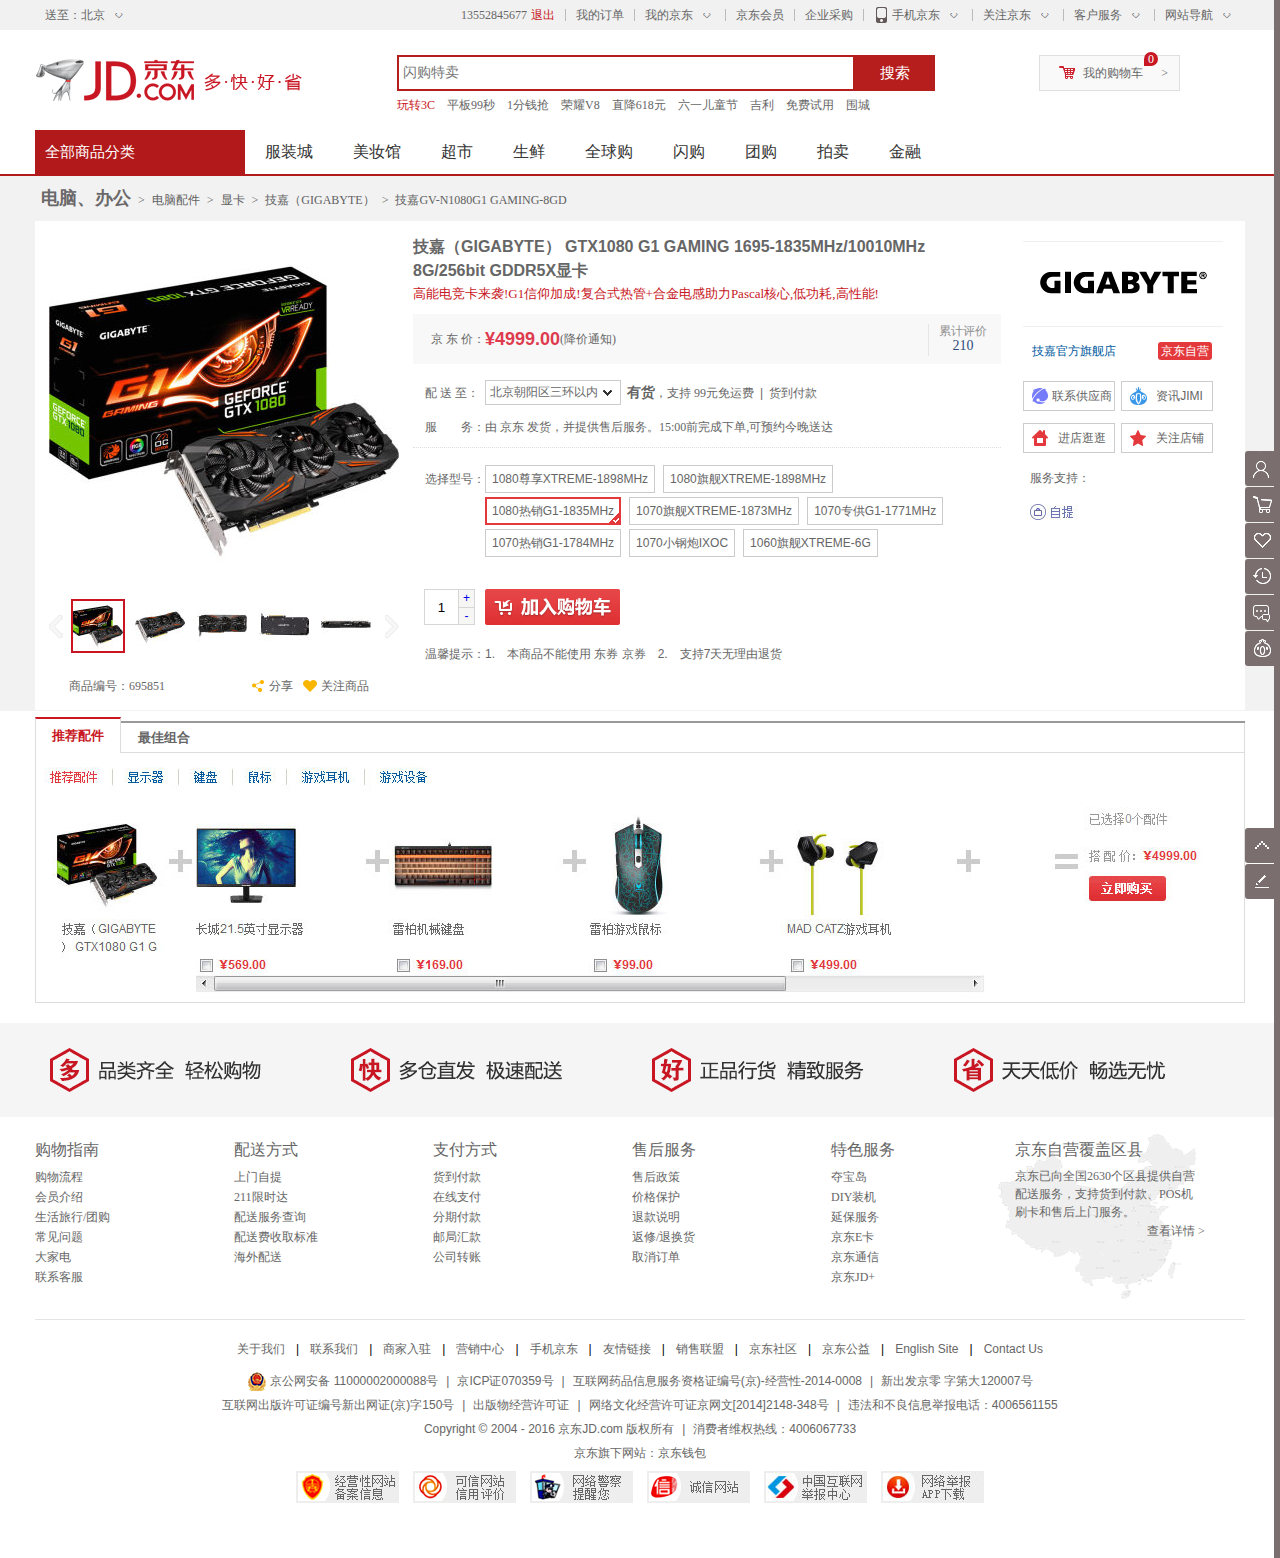
<file: jd_product.html>
<!doctype html>
<html>
<head>
<meta charset="utf-8">
<title>详情页</title>
<link href="css/style_product.css" rel="stylesheet" type="text/css">
<script src="js/hxsd_tools.js"></script>
<script src="js/widget.js"></script>
<script src="js/product.js"></script>
</head>

<body>
<div class="top">
	<div class="inner">
		<div class="map"><a href="#">送至：北京<i>◇</i></a></div>
    	<ul>
    		<li><a class="word" href="#">13552845677</a> <a class="out" href="#">退出</a></li>
            <li class="line"></li>
    		<li><a class="word" href="#">我的订单</a></li>
            <li class="line"></li>
    		<li class="white"><a class="word" href="#">我的京东<i>◇</i></a></li>
            <li class="line"></li>
    		<li><a class="word" href="#">京东会员</a></li>
            <li class="line"></li>
    		<li><a class="word" href="#">企业采购</a></li>
            <li class="line"></li>
    		<li class="white"><a class="word" href="#"><span></span>手机京东<i>◇</i></a></li>
            <li class="line"></li>
            <li class="white"><a class="last" href="#">关注京东<i>◇</i></a></li>
            <li class="line"></li>
            <li class="white"><a class="last" href="#">客户服务<i>◇</i></a></li>
            <li class="line"></li>
            <li class="white"><a class="last" href="#">网站导航<i>◇</i></a></li>

        </ul>
    </div>
</div>
<div class="header">
  <div class="header_t clear">
    	<div class="logo"><a href="#"><img src="images/logo-201305.png"></a></div>
        <div class="search">
        	<form>
            	<input type="text" class="text" placeholder="闪购特卖"><input type="submit" class="sub" value="搜索">
            </form>
            <div class="tags">
            	<a class="frist" href="#">玩转3C</a>
            	<a href="#">平板99秒</a>
            	<a href="#">1分钱抢</a>
            	<a href="#">荣耀V8</a>
            	<a href="#">直降618元</a>
            	<a href="#">六一儿童节</a>
            	<a href="#">吉利</a>
            	<a href="#">免费试用</a>
            	<a href="#">围城</a>
            </div>
        </div> 
        <div class="buy">       
        	<a href="#">我的购物车<i>></i></a>
            <div class="num">0</div>
        </div>
	</div>
    <div class="header_b clear">
    	<div class="left"><a href="#">全部商品分类</a></div>
    	<ul>
        	<li><a href="#">服装城</a></li>
        	<li><a href="#">美妆馆</a></li>
        	<li><a href="#">超市</a></li>
        	<li><a href="#">生鲜</a></li>
        	<li><a href="#">全球购</a></li>
        	<li><a href="#">闪购</a></li>
        	<li><a href="#">团购</a></li>
        	<li><a href="#">拍卖</a></li>
        	<li><a href="#">金融</a></li>
        </ul>
    </div>
</div>
<div class="main">
	<div class="main_inner">
        <h3>
            电脑、办公<i>></i><a href="#">电脑配件</a><i>></i><a href="#">显卡</a><i>></i><a href="#">技嘉（GIGABYTE）</a><i>></i><a href="#">技嘉GV-N1080G1 GAMING-8GD</a>
        </h3>
        <div class="product">
        	<div class="left">
            	<div id="box">
                    <ul class="big_pic" id="big_pic">
                        <li class="ac show_pic"><a href="#"><img src="images/bp1.jpg"></a><span></span></li>
                        <li class="show_pic"><a href="#"><img src="images/bp2.jpg"></a><span></span></li>
                        <li class="show_pic"><a href="#"><img src="images/bp3.jpg"></a><span></span></li>
                        <li class="show_pic"><a href="#"><img src="images/bp4.jpg"></a><span></span></li>
                        <li class="show_pic"><a href="#"><img src="images/bp5.jpg"></a><span></span></li>
                    </ul>
                </div>
                <ul id="bigb">
                	<li><img src="images/vbp1.jpg"></li>
                	<li><img src="images/vbp2.jpg"></li>
                	<li><img src="images/vbp3.jpg"></li>
                	<li><img src="images/vbp4.jpg"></li>
                	<li><img src="images/vbp5.jpg"></li>
                </ul>
                <div class="pic_list">
                	<a href="#" class="l_arrow"></a>
                    <ul class="bot_pic" id="bot_pic">
                        <li class="ac show_pic"><img src="images/sp1.jpg"></li>
                        <li><img src="images/sp2.jpg"></li>
                        <li><img src="images/sp3.jpg"></li>
                        <li><img src="images/sp4.jpg"></li>
                        <li><img src="images/sp5.jpg"></li>
                    </ul>
                    <a href="#" class="r_arrow"></a>
                </div>
                <div class="note">
                	<div class="num">商品编号：<span>695851</span></div>
                    <ul class="note_r">
                        <li class="share"><a href="#">分享</a></li>
                        <li class="focus"><a href="#">关注商品</a></li>
                    </ul>
                </div>
            </div>
            <div class="mid">
            	<div class="title">技嘉（GIGABYTE） GTX1080 G1 GAMING 1695-1835MHz/10010MHz 8G/256bit GDDR5X显卡</div>
                <p>高能电竞卡来袭!G1信仰加成!复合式热管+合金电感助力Pascal核心,低功耗,高性能!</p>
                <div class="price">
                	<span>京 东 价：</span>¥4999.00<a href="#">(降价通知)</a>
                    <div class="comment">
                    	<h6>累计评价</h6>
                        <a href="#">210</a>
                    </div>
                </div>
                <div class="send">
                	<div class="dt">配 送 至：</div>
                    <div class="add_list" id="add"><i>北京朝阳区三环以内</i><b></b></div>
                    <div id="detail"><img src="images/detail.png"><span>x</span></div>
                    <strong>有货</strong>，支持
                    <a href="#">99元免运费</a><span>|</span><a href="#">货到付款</a>
                </div>
                <div class="service">
                	<div class="dt">服　　务：</div>
                    <div class="text">由 京东 发货，并提供售后服务。15:00前完成下单,可预约今晚送达</div>
                </div>
                <div class="size">
                	<div class="dt">选择型号：</div>
                    <ul class="clear" id="size">
                    	<li><a href="javascript:;">1080尊享XTREME-1898MHz</a><b></b></li>
                    	<li><a href="javascript:;">1080旗舰XTREME-1898MHz</a><b></b></li>
                    	<li class="ac"><a href="javascript:;">1080热销G1-1835MHz</a><b></b></li>
                    	<li><a href="javascript:;">1070旗舰XTREME-1873MHz</a><b></b></li>
                    	<li><a href="javascript:;">1070专供G1-1771MHz</a><b></b></li>
                    	<li><a href="javascript:;">1070热销G1-1784MHz</a><b></b></li>
                    	<li><a href="javascript:;">1070小钢炮IXOC</a><b></b></li>
                    	<li><a href="javascript:;">1060旗舰XTREME-6G</a><b></b></li>
                    </ul>
                </div>
                <div class="buy">
                	<div class="count" id="count">
                    	<input type="text" value="1">
                        <a href="javascript:;" class="plus">+</a>
                        <a href="javascript:;" class="minus">-</a>
                    </div>
                	<a class="btn" href="#"></a>
                </div>
                <div class="notice">
                	<div class="dt">温馨提示：</div>
                    <div class="text">1.　本商品不能使用 东券 京券　2.　支持7天无理由退货</div>
                </div>
            </div>
            <div class="right">
            	<div class="logo"><a href="#"><img src="images/GIGA.png"></a></div>
            	<div class="seller clear"><a href="#">技嘉官方旗舰店</a><span>京东自营</span></div>
                <ul>
                	<li class="one"><a href="#"><i></i>联系供应商</a></li>
                	<li class="two"><a href="#"><i></i>资讯JIMI</a></li>
                	<li class="three"><a href="#"><i></i>进店逛逛</a></li>
                	<li class="four"><a href="#"><i></i>关注店铺</a></li>
                </ul>
                <div class="sup">
                	服务支持：<br>
					<a href="#"><img src="images/text_03.jpg"></a>
                </div>
            </div>
            
        </div>
    </div>
</div>
<div class="section">
	<div class="nav" id="nav">
    	<ul>
        	<li><a href="javascript:;">推荐配件</a></li>
        	<li><a href="javascript:;">最佳组合</a></li>
        </ul>
    </div>
    <div id="main">
        <div class="page1 page">
            <a href="javascript:;"><img src="images/page1_07.jpg"></a>
        </div>
        <div class="page2 page">
            <ul>
                <li>
                    <div class="pic"><a href="javascript:;"><img src="images/lp1.jpg"></a></div>
                    <p><a href="javascript:;">美商海盗船（USCorsair）SPEC-ALPHA 黑红</a></p>
                    <span>¥499.00</span>
                </li>
                <li>
                    <div class="pic"><a href="javascript:;"><img src="images/lp2.jpg"></a></div>
                    <p><a href="javascript:;">Tt（Thermaltake）Riing 12cm RGB 机箱风扇（LED RGB 256色 导光圈/三风扇/液压轴承/强化减震系统）</a></p>
                    <span>¥359.00</span>
                </li>
                <li>
                    <div class="pic"><a href="javascript:;"><img src="images/lp3.jpg"></a></div>
                    <p><a href="javascript:;">芝奇(G.Skill) Ripjaws 4系列 DDR4 2400频率 8G 台式机内存 (宾利黑)</a></p>
                    <span>¥259.00</span>
                </li>
                <li>
                    <div class="pic"><a href="javascript:;"><img src="images/lp4.jpg"></a></div>
                    <p><a href="javascript:;">鑫谷（Segotep）额定600W GP700G黑金版电源（金牌认证/90+转换效率/宽幅输入/背线/智能温控风扇）</a></p>
                    <span>¥329.00</span>
                </li>
                <li>
                    <div class="pic"><a href="javascript:;"><img src="images/lp5.jpg"></a></div>
                    <p><a href="javascript:;">先马（SAMA）方舟 电竞电脑机箱(ATX-III结构/配5把RGB风扇/宽大五金/七彩灯光/U3/调速器/读卡器)</a></p>
                    <span>¥499.00</span>
                </li>
                <li>
                    <div class="pic"><a href="javascript:;"><img src="images/lp6.jpg"></a></div>
                    <p><a href="javascript:;">九州风神（DEEPCOOL）大霜塔 CPU散热器 双12CM风扇 6热管 全平台 标准版</a></p>
                    <span>¥259.00</span>
                </li>
            </ul>
        </div>
    </div>
</div>


<div class="advan">
	<ul>
    	<li class="duo"></li>
    	<li class="kuai"></li>
    	<li class="hao"></li>
    	<li class="sheng"></li>
    </ul>
</div>
<div class="footer">
	<div class="up">
    	<ul>
        	<li>
            	<dl>
                	<dt>购物指南</dt>
                	<dd><a href="#">购物流程</a></dd>
                	<dd><a href="#">会员介绍</a></dd>
                	<dd><a href="#">生活旅行/团购</a></dd>
                	<dd><a href="#">常见问题</a></dd>
                	<dd><a href="#">大家电</a></dd>
                	<dd><a href="#">联系客服</a></dd>
                </dl>
            </li>
        	<li>
            	<dl>
                	<dt>配送方式</dt>
                	<dd><a href="#">上门自提</a></dd>
                	<dd><a href="#">211限时达</a></dd>
                	<dd><a href="#">配送服务查询</a></dd>
                	<dd><a href="#">配送费收取标准</a></dd>
                	<dd><a href="#">海外配送</a></dd>
                </dl>
            </li>
        	<li>
            	<dl>
                	<dt>支付方式</dt>
                	<dd><a href="#">货到付款</a></dd>
                	<dd><a href="#">在线支付</a></dd>
                	<dd><a href="#">分期付款</a></dd>
                	<dd><a href="#">邮局汇款</a></dd>
                	<dd><a href="#">公司转账</a></dd>
                </dl>
            </li>
        	<li>
            	<dl>
                	<dt>售后服务</dt>
                	<dd><a href="#">售后政策</a></dd>
                	<dd><a href="#">价格保护</a></dd>
                	<dd><a href="#">退款说明</a></dd>
                	<dd><a href="#">返修/退换货</a></dd>
                	<dd><a href="#">取消订单</a></dd>
                </dl>
            </li>
        	<li class="last">
            	<dl>
                	<dt>特色服务</dt>
                	<dd><a href="#">夺宝岛</a></dd>
                	<dd><a href="#">DIY装机</a></dd>
                	<dd><a href="#">延保服务</a></dd>
                	<dd><a href="#">京东E卡</a></dd>
                	<dd><a href="#">京东通信</a></dd>
                	<dd><a href="#">京东JD+</a></dd>
                </dl>
            </li>
        </ul>
        <div class="area">
			<h5>京东自营覆盖区县</h5>
            <p>京东已向全国2630个区县提供自营配送服务，支持货到付款、POS机刷卡和售后上门服务。</p>
            <span><a href="#">查看详情 ></a></span>
        </div>
    </div>
    <div class="down">
    	<div class="links">
        	<ul>
            	<li><a href="#">关于我们</a><span>|</span></li>
            	<li><a href="#">联系我们</a><span>|</span></li>
            	<li><a href="#">商家入驻</a><span>|</span></li>
            	<li><a href="#">营销中心</a><span>|</span></li>
            	<li><a href="#">手机京东</a><span>|</span></li>
            	<li><a href="#">友情链接</a><span>|</span></li>
            	<li><a href="#">销售联盟</a><span>|</span></li>
            	<li><a href="#">京东社区</a><span>|</span></li>
            	<li><a href="#">京东公益</a><span>|</span></li>
            	<li><a href="#">English Site</a><span>|</span></li>
            	<li><a href="#">Contact Us</a></li>
            </ul>
        </div>
    	<div class="cr">
        	<ul class="tp clear">
            	<li><a href="#"><img src="images/56a0a994Nf1b662dc.png">京公网安备 11000002000088号</a><span>|</span></li>
            	<li>京ICP证070359号<span>|</span></li>
            	<li><a href="#">互联网药品信息服务资格证编号(京)-经营性-2014-0008</a><span>|</span></li>
            	<li>新出发京零 字第大120007号</li>
            </ul>
            <ul class="tp clear">
            	<li>互联网出版许可证编号新出网证(京)字150号<span>|</span></li>
            	<li><a href="#">出版物经营许可证</a><span>|</span></li>
            	<li><a href="#">网络文化经营许可证京网文[2014]2148-348号</a><span>|</span></li>
            	<li>违法和不良信息举报电话：4006561155</li>
            </ul>
            <ul class="tp clear">
            	<li>Copyright © 2004 - 2016  京东JD.com 版权所有<span>|</span></li>
            	<li>消费者维权热线：4006067733</li>
            </ul>
            <div class="web">
            	京东旗下网站：<a href="#">京东钱包</a>
            </div>
            <ul class="bot clear">
            	<li><a href="#"><img src="images/54b8871eNa9a7067e.png"></a></li>
            	<li><a href="#"><img src="images/54b8872dNe37a9860.png"></a></li>
            	<li><a href="#"><img src="images/56a89b8fNfbaade9a.jpg"></a></li>
            	<li><a href="#"><img src="images/54b8875fNad1e0c4c.png"></a></li>
            	<li><a href="#"><img src="images/5698dc03N23f2e3b8.jpg"></a></li>
            	<li><a href="#"><img src="images/5698dc16Nb2ab99df.jpg"></a></li>
            </ul>
        </div>
    </div>
</div>
<div class="side_r">
	<div class="line"></div>
</div>
<div class="sidetop">
    <ul class="bar">
        <li>
        	<a class="yi" href="#"></a>
        	<div class="hide"><a href="#">京东会员</a></div>
        </li>
        <li>
        	<a class="er" href="#"></a>
        	<div class="hide"><a href="#">购物车</a></div>
        </li>
        <li>
        	<a class="san" href="#"></a>
        	<div class="hide"><a href="#">我的关注</a></div>
        </li>
        <li>
        	<a class="si" href="#"></a>
        	<div class="hide"><a href="#">我的足迹</a></div>
        </li>
        <li>
        	<a class="wu" href="#"></a>
        	<div class="hide"><a href="#">我的消息</a></div>
        </li>
        <li>
        	<a class="liu" href="#"></a>
        	<div class="hide"><a href="#">资讯JIMI</a></div>
        </li>
    </ul>
</div>
<div class="sidebot">
    <ul class="bar">
        <li>
        	<a class="qi" href="#"></a>
        	<div class="hide down"><a href="#">顶部</a></div>
        </li>
        <li>
        	<a class="ba" href="#"></a>
        	<div class="hide down"><a href="#">反馈</a></div>
        </li>
    </ul>
</div>

</body>
</html>
</file>
<file: css/style.css>
@charset "utf-8";
body,h1,h2,h3,h4,h5,h6,p,ul,li,ol,dl,dd,dt,input{margin:0;padding:0;}
ul,ol,dl{list-style:none;}
a{text-decoration:none;}
img,input{border:none;}
input{outline:none;}
.clear:after{content:"200b";display:block;clear:both;font-size:0;line-height:0;}
.clear{*zoom:1;}
i{font-style:normal;}
/*顶部样式*/
.top{height:30px;background:#f1f1f1;}
.top .inner{margin:0 auto;width:1210px;}
.top .inner .map{float:left;}
.top .inner .map a{color:#666;padding:0 9px;border-left:1px solid #f1f1f1;border-right:1px solid #f1f1f1;}
.top .inner .map a:hover{background:#fff;border-color:#ddd;}
.top .inner i{transition:all .3s;}
.top .inner .map a:hover i{transform:rotate(180deg);}
.top .inner ul{float:right;}
.top .inner li{float:left;padding:0 10px;}
.top .inner .line{width:1px;height:12px;background:#bbb;margin-top:9px;padding:0;}
.top .inner a{color:#666;font-size:12px;font-family:"宋体";line-height:30px;display:inline-block;}
.top .inner li .last{cursor:default;}
.top .inner li .word:hover{color:#c91521;}
.top .inner li .word:hover span{background-position:0 -25px;}
.top .inner .white{padding:0 9px;border-left:1px solid #f1f1f1;border-right:1px solid #f1f1f1;}
.top .inner .white:hover{background:#fff;border-color:#ddd;}
.top .inner .white:hover i{transform:rotate(180deg);}
.top .inner .out{color:#c91521;}
.top .inner i{font-size:10px;line-height:1px;width:12px;height:6px;display:inline-block;font-family:consolas;overflow:hidden;margin-left:10px;}
.top .inner li a span{background:url(../images/jd2015img.png);margin:5px 3px 0 0;width:15px;height:20px;float:left;}
/*头部样式*/
.header{border-bottom:#b1191a 2px solid;}
.header_t{width:1210px;margin:0 auto;}
.header_t .logo{width:270px;height:60px;padding-top:20px;float:left;}
.header_t .search{float:left;padding:25px 0 0 92px;}
.header_t .search form{height:36px;}
.header_t .search .text{width:450px;height:32px;padding-left:4px;border:2px solid #b61d1d;color:#666;font-size:14px;font-family:"微软雅黑";float:left;}
.header_t .search .sub{width:80px;height:36px;background:#b61d1d;color:#fff;font-size:15px;font-family:"微软雅黑";float:left;text-align:center;cursor:pointer;}
.header_t .tags{width:538px;height:28px;overflow:hidden;}
.header_t .tags a{color:#666;font:12px/28px "宋体";margin-right:12px;float:left;}
.header_t .tags .frist{color:#c91521;}
.header_t .tags a:hover{color:#c91521;}
.header_t .buy{float:right;margin:25px 65px 0 0;width:139px;height:34px;border:1px solid #dfdfdf;position:relative;background:#f9f9f9 url(../images/jd2015img.png) 18px -49px no-repeat;}
.header_t .buy:hover{background-color:#fff;box-shadow:0 0 5px rgba(0,0,0,.3);}
.header_t .buy a{color:#666;font:12px/34px "宋体";padding-left:43px;}
.header_t .buy a:hover{color:#c81623;}
.header_t .buy i{font:12px/34px "consolas";float:right;padding-right:11px;color:#666;}
.header_t .buy .num{font:12px/14px "微软雅黑";border-radius:7px 7px 7px 0;background:#c81623;color:#fff;height:14px;position:absolute;top:-4px;left:104px;padding:0 4px;}
.header_b{width:1210px;margin:0 auto;padding-top:11px;}
.header_b .left{float:left;}
.header_b .left a{width:200px;height:44px;font:15px/44px "微软雅黑";background:#b1191a;color:fff;padding-left:10px;color:#fff;display:block;}
.header_b ul{float:left;}
.header_b ul li{float:left;}
.header_b ul li a{padding:0 20px;font:16px/44px "微软雅黑";color:#333;display:block;}
.header_b ul li a:hover{color:#c91521;}
/*多快好省*/
.advan{background:#f5f5f5;height:94px;margin-top:20px;}
.advan ul{width:1210px;margin:0 auto;}
.advan ul li{width:220px;height:54px;margin:20px 70px 0 11px;float:left;background:url(../images/nva_bg.png) no-repeat;}
.advan ul .duo{background-position:0px -130px;}
.advan ul .kuai{background-position:0px -194px;}
.advan ul .hao{background-position:0px -258px;}
.advan ul .sheng{background-position:0px -322px;}
/*底部区域*/
.footer{padding-top:15px;width:1210px;margin:0 auto;}
.footer .up{height:187px;border-bottom:1px solid #e5e5e5;}
.footer .up ul{float:left;}
.footer .up ul li{float:left;width:199px;}
.footer .up ul .last{width:164px;}
.footer .up ul li dt{font:16px/35px "微软雅黑";color:#666;}
.footer .up ul li dd{font:12px/20px "宋体";}
.footer .up ul li dd a{color:#666;}
.footer .up ul li dd a:hover{color:#c91521;}
.footer .up .area{padding-left:20px;float:left;background:url(../images/20130330B_1.png) 0 -131px no-repeat;height:169px;}
.footer .up .area h5{font:normal 16px/35px "微软雅黑";color:#666;}
.footer .up .area p{font:12px/18px "宋体";width:185px;color:#666;}
.footer .up .area span{font:12px/18px "宋体";padding-left:132px;}
.footer .up .area span a{color:#666;}
.footer .up .area span a:hover{color:#c91521;}
.footer .down{height:196px;}

.footer .down .links{text-align:center;padding-top:20px;}
.footer .down .links ul{display:inline-block;}
.footer .down .links ul li{float:left;font:12px/18px arial,"宋体";}
.footer .down .links ul li a{margin:0 11px;color:#666;}
.footer .down .links ul li a:hover{color:#c91521;}
.footer .down .cr{padding-top:9px;text-align:center;height:187px;}
.footer .down .cr .tp{display:inline-block;}
.footer .down .cr .tp li{font:12px/20px arial,"宋体";color:#666;height:20px;overflow:hidden;float:left;}
.footer .down .cr .tp li a{color:#666;}
.footer .down .cr .tp li a:hover{color:#c91521;}
.footer .down .cr .tp li span{padding:0 8px;}
.footer .down .cr .tp li img{vertical-align:middle;padding-right:3px;}
.footer .down .cr .web{font:12px/20px arial,"宋体";color:#666;}
.footer .down .cr .web a{color:#666;}
.footer .down .cr .web a:hover{color:#c91521;}
.footer .down .cr .bot li{padding:0 7px;float:left;}
.footer .down .cr .bot{display:inline-block;padding-top:8px;}
</file>
<file: css/index.css>
@charset "utf-8";

.page1{background:url(../images/page1bg.jpg) top center no-repeat;}
.page1_inner{width:1210px;margin:0 auto;}
.page1_inner .wrap_nav{float:left;position:relative;}
.page1_inner .list_nav{width:209px;height:466px;border-left:1px solid #b61d1d;background:#c81623;position:relative;z-index:4;}
.page1_inner .list_nav li{position:relative;height:31px;}
.page1_inner .list_nav li.ac{background:#fff;color:#c81623;width:210px;}
.page1_inner .list_nav li.ac a{color:#c81623;}
.page1_inner .list_nav h3{font:normal 14px/31px "微软雅黑";padding:0 10px;color:#fff;width:171px;overflow:hidden;height:31px;}
.page1_inner .list_nav h3 a{color:#fff;}
.page1_inner .list_nav i{font-size:12px;font-family:consolas;color:#fff;position:absolute;right:13px;top:0;line-height:31px;}
.page1_inner .popup{width:999px;min-height:465px;position:absolute;left:209px;top:-1px;border:1px solid #b1191a;background:#f7f7f7;display:none;z-index:3;overflow:hidden;}
.page1_inner .popup .left{float:left;}
.page1_inner .popup .brand{padding:20px 0 0 20px;}
.page1_inner .popup .brand a{padding-left:8px;height:24px;font:12px/24px "微软雅黑";color:#fff;display:block;float:left;background:#7b7170;margin-right:10px;}
.page1_inner .popup .brand a i{font-family:consolas;display:inline-block;float:right;background:#5b5150;width:23px;height:23px;margin:1px 0 0 8px;font:12px/23px "consolas";text-align:center;}
.page1_inner .popup .brand .fa{background:#cb1723;}
.page1_inner .popup .brand .fa i{background:#b1191a;}
.page1_inner .popup .brand a:hover{background:#cb1723;}
.page1_inner .popup .brand a:hover i{background:#b1191a;}
.page1_inner .popup .left .con_nav{width:705px;padding:5px 0 0 20px;}
.page1_inner .popup .left dt{height:24px;width:84px;position:relative;float:left;padding-top:10px;}
.page1_inner .popup .left dt a{font:bold 12px/24px "微软雅黑";color:#666;text-align:right;width:54px;display:block;}
.page1_inner .popup .left dt a i{font-family:consolas;position:absolute;right:16px;}
.page1_inner .popup .left dt a:hover{color:#c81623;}
.page1_inner .popup .left dd{float:left;width:620px;padding:10px 0 2px;border-bottom:1px solid #e1e1e1;}
.page1_inner .popup .left dd a{font:12px/19px "微软雅黑";color:#666;float:left;padding:0 8px;border-left:1px solid #dfdfdf;height:16px;margin-bottom:8px;}
.page1_inner .popup .left .last{border:none;}
.page1_inner .popup .left dd a:hover{color:#c81623;}
.page1_inner .popup .right{float:right;padding-right:20px;}
.page1_inner .popup .right .brand1{width:168px;padding-top:20px;}
.page1_inner .popup .right .brand1 li{float:left;margin:0 0 1px 1px;font-size:0;}
.page1_inner .popup .right .brand1 li img{width:83px;height:35px;}
.page1_inner .popup .right .adv{margin-top:5px;height:135px;width:168px;overflow:hidden;}
.page1_inner .banner{float:left;width:730px;height:454px;padding:12px 10px 0 10px;position:relative;}
.page1_inner .banner ul li{opacity:0;position:absolute;left:10px;top:12px;}
.page1_inner .banner .arrow a{position:absolute;height:62px;font:22px/62px simsun;font-weight:400;width:28px;text-align:center;background:rgba(0,0,0,.2);margin-top:-31px;display:none;color:#fff;z-index:1;}
.page1_inner .banner .arrow .left a{left:10px;top:50%;}
.page1_inner .banner .arrow .right a{right:10px;top:50%;}
.page1_inner .banner:hover .arrow a{display:block;}
.page1_inner .banner ol{ position: absolute;right: 290px; bottom: 20px; z-index: 2; }
.page1_inner .banner ol .ac{ background:red;}
.page1_inner .banner ol li{float: left; margin-right: 3px; cursor: pointer; background: #000;  color:#fff; font-family: arial; font-size: 12px; width:20px;height:20px;border-radius:50%;text-align:center;line-height:20px;}
.page1_inner .text{float:left;width:250px;padding-top:12px;}
.page1_inner .text .news{border:1px solid #e4e4e4;height:163px;}
.page1_inner .text .title{font:16px/32px "微软雅黑";color:#666;border-bottom:1px dotted #e4e4e4;}
.page1_inner .text .title h3{float:left;padding-left:15px;font-weight:normal;}
.page1_inner .text .title a{float:right;padding-right:15px;font:12px/32px "微软雅黑";color:#666;}
.page1_inner .text .title a:hover{color:#c81623;}
.page1_inner .text .title a i{font-family:consolas;}
.page1_inner .text .news ul{padding:5px 15px;}
.page1_inner .text .news li a{font:12px/24px "宋体";color:#666;width:220px;height:24px;overflow:hidden;text-overflow:ellipsis;white-space:nowrap;}
.page1_inner .text .one a{color:#c81623;font-weight:bold;}
.page1_inner .text .news li a:hover{color:#c81623;font-weight:bold;}
.page1_inner .text .news li a span{font-weight:bold;padding-right:5px;}
.page1_inner .icon{height:208px;border:1px solid #e4e4e4;border-top:none;overflow:hidden;position:relative}
.page1_inner .icon .iconsub{position:absolute;z-index:1;top:208px;left:0px;}
.page1_inner .icon .iconlist{width:248px;height:178px;padding-top:10px;overflow:hidden;background:#fff;display:none;}
.page1_inner .icon .iconlist span{position:absolute;width:10px;height:15px;font:12px/15px Arial;color:#aaa;right:0;top:0;padding-left:5px;cursor:pointer;}
.page1_inner .icon .iconlist span:hover{background:#ccc;color:#fff;}
.page1_inner .icon ul{width:253px;}
.page1_inner .icon li{width:62px;height:70px;border-bottom:1px solid #e4e4e4;border-right:1px solid #e4e4e4;float:left;text-align:center;position:relative;}
.page1_inner .icon li.fi{border-bottom:none;}
.page1_inner .icon .ac{border-bottom:none;}
.page1_inner .icon .ac span{border-top:2px solid #c81623;position:relative;z-index:2;height:29px;margin-bottom:-1px;background:#fff;}
.page1_inner .icon li a{display:block;width:100%;height:100%;font-size:0;}
.page1_inner .icon li a.float{position:absolute;border-bottom:1px solid #e4e4e4;top:0;}
.page1_inner .icon li i{background-image:url(../images/icon1.png);width:25px;height:25px;display:inline-block;margin-top:13px;line-height:25px;}
.page1_inner .icon li .er{background-position:0 -25px;}
.page1_inner .icon li .san{background-position:0 -50px;}
.page1_inner .icon li .si{background-position:0 -75px;}
.page1_inner .icon li .wu{background-position:0 -100px;}
.page1_inner .icon li .liu{background-position:0 -125px;}
.page1_inner .icon li .qi{background-position:0 -150px;}
.page1_inner .icon li .ba{background-position:0 -175px;}
.page1_inner .icon li .jiu{background-position:0 -250px;}
.page1_inner .icon li .shi{background-position:0 -200px;}
.page1_inner .icon li .shiyi{background-position:0 -275px;}
.page1_inner .icon li .shier{background-position:0 -225px;}
.page1_inner .icon li span{color:#666;font:12px/28px "宋体";margin-top:2px;display:block;border-top:2px solid #fff;}
.page1_inner .icon li a:hover span{color:#c81623;}
.page1_inner .pic{padding-top:5px;font-size:0;width:250px;height:75px;overflow:hidden;}
.page1_inner .bot1{overflow:hidden;width:1210px;margin-top:10px;position:relative;}
.page1_inner .bot1:hover .arrow a{display:block;}
.page1_inner .bot1 dl{width:1221px;}
.page1_inner .bot1 dt{float:left;background:url(../images/homebg.png) no-repeat 0 -136px;overflow:hidden;width:210px;height:151px;position:relative;}
@keyframes hour{100%{transform:rotate(390deg);transform-origin:2.5px 15.5px;}}
@keyframes min{100%{transform:rotate(360deg);}}
@keyframes sec{100%{transform:rotate(360deg);}}
.page1_inner .bot1 dt .clock{width:43px;height:43px;border-radius:50%;border:7px solid #fff;position:absolute;left:75px;top:31px;}
.page1_inner .bot1 dt .clock .center{position:absolute;width:7px;height:7px;left:18px;top:18px;border-radius:50%;background:#fff;}
.page1_inner .bot1 dt .clock .c_hour{position:absolute;width:5px;height:18px;left:19px;top:6px;border-radius:2px;background:#fff;transform:rotate(30deg);transform-origin:2.5px 15.5px;animation:hour 120s linear infinite;}
.page1_inner .bot1 dt .clock .c_min{position:absolute;width:5px;height:21px;left:19px;top:3px;border-radius:2px;background:#fff;animation:min 20s steps(60) infinite;transform-origin:2.5px 18.5px;}
.page1_inner .bot1 dt .clock .c_sec{position:absolute;width:5px;height:5px;left:19px;top:-6px;border-radius:2px;background:#605655;animation:sec 12s linear infinite;transform-origin:2.5px 27px;}
.page1_inner .bot1 dd{float:left;padding-right:1px;}
.page1_inner .bot1 .arrow a{position:absolute;height:62px;font:22px/62px simsun;font-weight:400;width:28px;text-align:center;background:rgba(0,0,0,.2);margin-top:-31px;display:none;color:#fff;}
.page1_inner .bot1 .arrow .left a{left:210px;top:50%;}
.page1_inner .bot1 .arrow .right a{right:0px;top:50%;}

.page2{width:1210px;margin:0 auto;overflow:hidden;padding-top:15px;}
.page2 h2{font:20px/40px "微软雅黑";color:#333;}
.page2 h2 i{margin-left:6px;background:url(../images/homebg.png) 0 -101px no-repeat;width:195px;height:15px;display:inline-block;}
.page2 h2 a{display:inline-block;height:20px;font:12px/20px "宋体";color:#666;float:right;width:61px;background:url(../images/homebg.png) no-repeat -310px -5px;margin-top:10px;}
.page2 h2 a:hover{color:#cb1723;background-position:-310px -29px;}
.page2 .content{height:231px;border:1px solid #ebebeb;border-top:1px solid #d1d1d1;position:relative;text-align:center;}
@keyframes run{0%{right:800px;}100%{right:-1px;}}
.page2 .content i{width:365px;height:5px;position:absolute;top:-3px;right:-1px;background:url(../images/homebg.png) no-repeat 0 -124px;}
.page2 .content:hover i{animation:run 1s 1s;}
.page2 .content ul{display:inline-block;}
.page2 .content li{padding:41px 0 0 35px;float:left;width:165px;}
.page2 .content li .pic{width:130px;height:104px;overflow:hidden;padding-right:35px;padding-bottom:15px;}
.page2 .content li p{width:130px;font:12px/18px arial,"宋体";color:#666;border-right:1px solid #e4e4e4;padding-right:35px;height:36px;overflow:hidden;text-align:left;}
.page2 .content li a:hover p{color:#c81623;}
.page2 .content li span{font:18px/23px arial;color:#c93529;border-right:1px solid #e4e4e4;padding:3px 35px 0 0;width:130px;display:block;text-align:left;}
.page2 .content .last p,.page2 .content .last span{border:none;}
.page2 .content li span sub{vertical-align:baseline;}


.page3{width:1210px;margin:0 auto;padding-top:22px;}
.page3 h2{font:20px/34px "微软雅黑";color:#333;}
.page3 .content{height:405px;border:1px solid #ececec;}
.page3 .content .wide{width:403px;border-right:1px solid #ececec;height:405px;float:left;}
.page3 .content .wide .title{background:#f7f7f7;display:block;height:41px;}
.page3 .content h4{font:bold 15px/40px "微软雅黑";color:#000;text-align:center;margin:0 20px;border-bottom:1px dashed #dadada;}
.page3 .content .wide .main{height:205px;border-bottom:1px solid #ececec;position:relative;overflow:hidden;}
.page3 .content .wide .main .font{position:absolute;left:45px;top:59px;}
.page3 .content .font a{display:block;color:#000;}
.page3 .content .font h5{font:bolder 18px/38px arial,"微软雅黑";}
.page3 .content .font p{font:12px/18px arial,"微软雅黑";}
.page3 .content .font span{font:12px/18px arial,"微软雅黑";color:#ce1332;}
.page3 .content .wide .aside{height:158px;}
.page3 .content .wide .aside .side{float:left;width:201px;position:relative;}
.page3 .content .wide .aside .one{border-right:1px solid #ececec;}
.page3 .content .wide .aside .side .font{position:absolute;top:39px;left:17px;}
.page3 .content .narrow{width:228px;height:405px;float:left;border-right:1px solid #ececec;}
.page3 .content .narrow img{float:left;}
.page3 .content .narrow .main{position:relative;border-bottom:1px solid #ececec;}
.page3 .content .narrow .main .font{position:absolute;top:59px;left:10px;}
.page3 .content .narrow .aside{position:relative;border-bottom:1px solid #ececec;}
.page3 .content .narrow .aside .font{position:absolute;top:39px;left:10px;}
.page3 .last{width:171px;float:left;padding:13px 0;height:379px;}
.page3 .last .left{float:left;width:85px;border-right:1px dashed #ddd;height:379px;overflow:hidden;}
.page3 .last .left ul{margin-top:-13px;}
.page3 .last .left li{width:75px;border-bottom:1px dashed #ddd;margin-left:10px;height:57px;}
.page3 .last .left li a{font-size:0;display:block;margin-left:-3px;}
.page3 .last .right{border:none;}
.page3 .last .right li{margin:0 10px 0 0;}
.page3 .last .right li a{margin:0 -3px 0 0;float:right;}

.adv{width:1210px;margin:21px auto 0;text-align:center;font-size:0;}

.floor1{width:1210px;margin:0 auto;padding-top:30px;}
.floor1 .title{border-bottom:1px solid #c81623;}
.floor1 .title h2{font:20px/34px "微软雅黑";color:#333;float:left;}
.floor1 .title h2 span{display:inline-block;width:28px;height:25px;background:url(../images/nva_bg.png) 0 -35px;padding-right:9px;font-size:14px;font-family:arial;padding-left:3px;color:#fff;}
.floor1 .title .nav{border:1px solid #ededed;border-bottom:none;float:right;height:34px;}
.floor1 .title .nav li{float:left;position:relative;border-top:3px solid #fff;border-left:1px solid #fff;border-right:1px solid #fff;height:31px;}
.floor1 .title .nav li a{display:block;color:#666;font:12px/28px arial,"宋体";padding:0 17px;}
.floor1 .title .nav li span{width:1px;height:14px;position:absolute;top:10px;right:-2px;background:#ccc;z-index:2;}
.floor1 .title .nav li.ac{border-color:#c81623;height:32px;margin-top:-1px;padding-top:1px;background:#fff;z-index:3;}
.floor1 .title .nav li.ac a{color:#c81623;}
.floor1 .title .nav li.ac span{display:none;}
.floor1 .title .nav li:nth-child(1).ac{border-color:#c81623;height:32px;margin-top:-1px;padding:1px 0 0 1px;background:#fff;z-index:3;margin-left:-1px;}
.floor1 .content .main{height:633px} 
.floor1 .main .one{width:330px;float:left;}
.floor1 .main .one_t{height:473px;overflow:hidden;position:relative;}
.floor1 .main .one_t a{display:block;}
.floor1 .main .one_t a:before{content:"";width:70px;height:350px;position:absolute;background-image:-webkit-linear-gradient(left,rgba(255,255,255,0) 0%,rgba(255,255,255,.5) 50%,rgba(255,255,255,0) 100%);top:0;left:-180px;transform:skewX(-25deg);}
.floor1 .main .one_t a:hover:before{left:500px;transition:all 1s;}
.floor1 .main .one_m{height:92px;background:rgba(255,255,255,.5);position:relative;z-index:2;margin-top:-220px;}
.floor1 .main .one_m ul{padding-left:25px;}
.floor1 .main .one_m li{float:left;width:100px;height:26px;margin:10px 0;background:url(../images/clothesicon.png) no-repeat;border:none;}
.floor1 .main .one_m .er{background-position:0 -26px;}
.floor1 .main .one_m .san{background-position:0 -52px;}
.floor1 .main .one_m .si{background-position:0 -78px;}
.floor1 .main .one_m .wu{background-position:0 -104px;}
.floor1 .main .one_m .liu{background-position:0 -130px;}
.floor1 .main .one_m li a{font:13px/26px "微软雅黑";padding-left:31px;color:#333;}
.floor1 .main .one_text{height:128px;background:rgba(255,255,255,.7	);position:relative;z-index:2;}
.floor1 .main .one_text ul{float:left;width:135px;padding:16px 0 0 25px;}
.floor1 .main .one_text ul li{padding-right:11px;float:left;border:none;height:24px;}
.floor1 .main .one_text ul li a{float:left;font:12px/24px "宋体";color:#999;}
.floor1 .main .one_text ul li .red{color:#c81623;}
.floor1 .main .one_text ul li a:hover{color:#c81623;}
.floor1 .main .one_b{height:157px;border:1px solid #ededed;}
.floor1 .main .change{float:left;overflow:hidden;width:880px;height:632px;display:none;}
.floor1 .main .two{width:440px;float:left;}
.floor1 .main li{height:157px;border-bottom:1px solid #ededed;border-right:1px solid #ededed;overflow:hidden;}
.floor1 .main .two .mid{height:315px;}
.floor1 .main .two .mid{position:relative;}
.floor1 .main .two .mid ul{position: absolute; top: 0; left: 0; z-index: 1;}
.floor1 .main .two .mid li{width:439px;height:315px;border:none;float:left;}
.floor1 .main .two .mid ol{position:absolute;bottom:10px;left:50%;margin-left:-28px;z-index:2}
.floor1 .main .two .mid ol li{float:left;width:9px;height:9px;border-radius:50%;background:#000;margin-right:7px;cursor:pointer;border:none;}
.floor1 .main .two .mid ol li.ac{background:#b61b1f;}

.floor1 .main .two .mid .arrow a{position:absolute;height:62px;font:22px/62px simsun;font-weight:400;width:28px;text-align:center;background:rgba(0,0,0,.2);margin-top:-31px;display:none;color:#fff;z-index:2}
.floor1 .main .two .mid .arrow .left a{left:0px;top:50%;}
.floor1 .main .two .mid .arrow .right a{right:0px;top:50%;}
.floor1 .main .two .mid:hover .arrow a{display:block;}
.floor1 .main .three{width:220px;float:left;}
.floor1 .main .three .last{height:315px;}
.floor1 .adv{margin-top:10px;background:#f7f7f7;}
.floor1 .adv li{margin:13px 0;border-right:1px dotted #ccc;float:left;padding:0 10px;width:100px;height:40px;overflow:hidden;}
.floor1 .adv .last{border:none;}

.floor2{width:1210px;margin:0 auto;padding-top:30px;}
.floor2 .title{border-bottom:1px solid #c81623;}
.floor2 .title h2{font:20px/34px "微软雅黑";color:#333;float:left;}
.floor2 .title h2 span{display:inline-block;width:28px;height:25px;background:url(../images/nva_bg.png) 0 -35px;padding-right:9px;font-size:14px;font-family:arial;padding-left:3px;color:#fff;}
.floor2 .title .nav{border:1px solid #ededed;border-bottom:none;float:right;height:34px;}
.floor2 .title .nav li{float:left;position:relative;border-top:3px solid #fff;border-left:1px solid #fff;border-right:1px solid #fff;height:31px;}
.floor2 .title .nav li a{display:block;color:#666;font:12px/28px arial,"宋体";padding:0 17px;}
.floor2 .title .nav li span{width:1px;height:14px;position:absolute;top:10px;right:-2px;background:#ccc;z-index:2;}
.floor2 .title .nav li:hover{border-color:#c81623;height:32px;margin-top:-1px;padding-top:1px;background:#fff;z-index:3;}
.floor2 .title .nav li:hover a{color:#c81623;}
.floor2 .title .nav li:hover span{display:none;}
.floor2 .title .nav .frist:hover{border-color:#c81623;height:32px;margin-top:-1px;padding:1px 0 0 1px;background:#fff;z-index:3;margin-left:-1px;}
.floor2 .content .main{height:474px} 
.floor2 .main .one{width:210px;float:left;}
.floor2 .main .one_t{height:474px;overflow:hidden;position:relative;}
.floor2 .main .one_t a{display:block;}
.floor2 .main .one_t a:before{content:"";width:70px;height:330px;position:absolute;background-image:-webkit-linear-gradient(left,rgba(255,255,255,0) 0%,rgba(255,255,255,.5) 50%,rgba(255,255,255,0) 100%);top:0;left:-180px;transform:skewX(-25deg);}
.floor2 .main .one_t a:hover:before{left:500px;transition:all 1s;}
.floor2 .main .one_m{height:92px;background:rgba(255,255,255,.5);position:relative;z-index:2;margin-top:-237px;}
.floor2 .main .one_m ul{padding-left:10px;}
.floor2 .main .one_m li{float:left;width:98px;height:26px;margin:10px 0;background:url(../images/cosmeticsicon.png) no-repeat;border:none;}
.floor2 .main .one_m .er{background-position:0 -26px;}
.floor2 .main .one_m .san{background-position:0 -52px;}
.floor2 .main .one_m .si{background-position:0 -78px;}
.floor2 .main .one_m li a{font:13px/26px "微软雅黑";padding-left:31px;color:#333;}
.floor2 .main .one_text{height:145px;background:rgba(255,255,255,.7	);position:relative;z-index:2;}
.floor2 .main .one_text .text{font:13px/24px "微软雅黑";padding:22px 0 0 25px;}
.floor2 .main .one_text .text p a{color:#666;}
.floor2 .main .one_text .text p a:hover{color:#c81623;}
.floor2 .main .one_text ul{padding:6px 0 0 25px;}
.floor2 .main .one_text ul li{padding-right:11px;float:left;border:none;height:24px;}
.floor2 .main .one_text ul li a{float:left;font:12px/24px "宋体";color:#999;}
.floor2 .main .one_text ul li .red{color:#c81623;}
.floor2 .main .one_text ul li a:hover{color:#c81623;}
.floor2 .main .left{width:340px;float:left;height:474px;position:relative;}
.floor2 .main .left_t{height:296px;overflow:hidden;border-right:1px solid #ededed;border-bottom:1px dotted #ededed;}
.floor2 .main .left_b{height:176px;overflow:hidden;border-right:1px solid #ededed;border-bottom:1px solid #ededed;position:relative;}
.floor2 .main .left_b .point{position:absolute;bottom:10px;left:50%;margin-left:-28px;}
.floor2 .main .left_b .point li{float:left;width:9px;height:9px;border-radius:5px;background:#000;margin-right:7px;cursor:pointer;border:none;}
.floor2 .main .left_b .point li:hover{background:#b61b1f;}
.floor2 .main .left_b .point .yi{background:#b61b1f;}
.floor2 .main .left .arrow a{position:absolute;height:62px;font:22px/62px simsun;font-weight:400;width:28px;text-align:center;background:rgba(0,0,0,.2);margin-top:-31px;display:none;color:#fff;}
.floor2 .main .left .arrow .left1 a{left:0px;top:50%;}
.floor2 .main .left .arrow .right1 a{right:1px;top:50%;}
.floor2 .main .left:hover .arrow a{display:block;}


.floor2 .main .change ul li{float:left;width:219px;overflow:hidden;border-right:1px solid #ededed;border-bottom:1px solid #ededed;font-size:0;}
.floor2 .main .on{height:296px;}
.floor2 .main .down{height:176px;}
.floor2 .adv{margin-top:10px;background:#f7f7f7;}
.floor2 .adv li{margin:13px 0;border-right:1px dotted #ccc;float:left;padding:0 10px;width:100px;height:40px;overflow:hidden;}
.floor2 .adv .last{border:none;}

.floor3{width:1210px;margin:0 auto;padding-top:30px;}
.floor3 .title{border-bottom:1px solid #c81623;}
.floor3 .title h2{font:20px/34px "微软雅黑";color:#333;float:left;}
.floor3 .title h2 span{display:inline-block;width:28px;height:25px;background:url(../images/nva_bg.png) 0 -35px;padding-right:9px;font-size:14px;font-family:arial;padding-left:3px;color:#fff;}
.floor3 .title .nav{border:1px solid #ededed;border-bottom:none;float:right;height:34px;}
.floor3 .title .nav li{float:left;position:relative;border-top:3px solid #fff;border-left:1px solid #fff;border-right:1px solid #fff;height:31px;}
.floor3 .title .nav li a{display:block;color:#666;font:12px/28px arial,"宋体";padding:0 17px;}
.floor3 .title .nav li span{width:1px;height:14px;position:absolute;top:10px;right:-2px;background:#ccc;z-index:2;}
.floor3 .title .nav li:hover{border-color:#c81623;height:32px;margin-top:-1px;padding-top:1px;background:#fff;z-index:3;}
.floor3 .title .nav li:hover a{color:#c81623;}
.floor3 .title .nav li:hover span{display:none;}
.floor3 .title .nav .frist:hover{border-color:#c81623;height:32px;margin-top:-1px;padding:1px 0 0 1px;background:#fff;z-index:3;margin-left:-1px;}
.floor3 .content .main{height:474px} 
.floor3 .main .one{width:330px;float:left;}
.floor3 .main .one_t{height:474px;overflow:hidden;position:relative;}
.floor3 .main .one_t a{display:block;}
.floor3 .main .one_t a:before{content:"";width:70px;height:285px;position:absolute;background-image:-webkit-linear-gradient(left,rgba(255,255,255,0) 0%,rgba(255,255,255,.5) 50%,rgba(255,255,255,0) 100%);top:0;left:-180px;transform:skewX(-25deg);}
.floor3 .main .one_t a:hover:before{left:500px;transition:all 1s;}
.floor3 .main .one_m{height:46px;background:rgba(255,255,255,.5);position:relative;z-index:2;margin-top:-237px;}
.floor3 .main .one_m ul{padding-left:25px;}
.floor3 .main .one_m li{float:left;width:100px;height:26px;margin:10px 0;background:url(../images/mobilesicon.png) no-repeat;border:none;}
.floor3 .main .one_m .er{background-position:0 -26px;}
.floor3 .main .one_m .san{background-position:0 -52px;}
.floor3 .main .one_m li a{font:13px/26px "微软雅黑";padding-left:31px;color:#333;}
.floor3 .main .one_text{height:191px;background:rgba(255,255,255,.7	);position:relative;z-index:2;}
.floor3 .main .one_text .text{font:13px/24px "微软雅黑";padding-top:22px}
.floor3 .main .one_text .text p a{color:#666;display:block;width:135px;margin-left:25px;float:left;}
.floor3 .main .one_text .text p a:hover{color:#c81623;}
.floor3 .main .one_text ul{float:left;width:135px;padding:7px 0 0 25px;}
.floor3 .main .one_text ul li{padding-right:11px;float:left;border:none;height:24px;}
.floor3 .main .one_text ul li a{float:left;font:12px/24px "宋体";color:#999;}
.floor3 .main .one_text ul li .red{color:#c81623;}
.floor3 .main .one_text ul li a:hover{color:#c81623;}
.floor3 .main .change{height:474px}
.floor3 .main .change li{width:219px;height:236px;border-bottom:1px solid #ededed;border-right:1px solid #ededed;float:left;}
.floor3 .main .change li .pic{height:130px;text-align:center;overflow:hidden;padding-top:21px;}
.floor3 .main .change li p{padding:14px 17px 0;overflow:hidden;height:36px;}
.floor3 .main .change li p a{color:#666;font:13px/18px arial,"宋体";display:block;}
.floor3 .main .change li p a:hover{color:#c81623;}
.floor3 .main .change li span{color:#c81623;font:15px/25px arial;padding-left:17px;}
.floor3 .adv{margin-top:10px;background:#f7f7f7;}
.floor3 .adv li{margin:13px 0;border-right:1px dotted #ccc;float:left;padding:0 10px;width:100px;height:40px;overflow:hidden;}
.floor3 .adv .last{border:none;}

.floor4{width:1210px;margin:0 auto;padding-top:30px;}
.floor4 .title{border-bottom:1px solid #c81623;}
.floor4 .title h2{font:20px/34px "微软雅黑";color:#333;float:left;}
.floor4 .title h2 span{display:inline-block;width:28px;height:25px;background:url(../images/nva_bg.png) 0 -35px;padding-right:9px;font-size:14px;font-family:arial;padding-left:3px;color:#fff;}
.floor4 .title .nav{border:1px solid #ededed;border-bottom:none;float:right;height:34px;}
.floor4 .title .nav li{float:left;position:relative;border-top:3px solid #fff;border-left:1px solid #fff;border-right:1px solid #fff;height:31px;}
.floor4 .title .nav li a{display:block;color:#666;font:12px/28px arial,"宋体";padding:0 17px;}
.floor4 .title .nav li span{width:1px;height:14px;position:absolute;top:10px;right:-2px;background:#ccc;z-index:2;}
.floor4 .title .nav li:hover{border-color:#c81623;height:32px;margin-top:-1px;padding-top:1px;background:#fff;z-index:3;}
.floor4 .title .nav li:hover a{color:#c81623;}
.floor4 .title .nav li:hover span{display:none;}
.floor4 .title .nav .frist:hover{border-color:#c81623;height:32px;margin-top:-1px;padding:1px 0 0 1px;background:#fff;z-index:3;margin-left:-1px;}
.floor4 .content .main{height:474px} 
.floor4 .main .one{width:330px;float:left;}
.floor4 .main .one_t{height:474px;overflow:hidden;position:relative;}
.floor4 .main .one_t a{display:block;}
.floor4 .main .one_t a:before{content:"";width:70px;height:285px;position:absolute;background-image:-webkit-linear-gradient(left,rgba(255,255,255,0) 0%,rgba(255,255,255,.5) 50%,rgba(255,255,255,0) 100%);top:0;left:-180px;transform:skewX(-25deg);}
.floor4 .main .one_t a:hover:before{left:500px;transition:all 1s;}
.floor4 .main .one_m{height:46px;background:rgba(255,255,255,.5);position:relative;z-index:2;margin-top:-237px;}
.floor4 .main .one_m li{float:left;width:135px;height:26px;margin:10px 0;background:url(../images/electronicsicon.png) no-repeat;border:none;margin-left:24px;}
.floor4 .main .one_m .er{background-position:0 -26px;}
.floor4 .main .one_m li a{font:13px/26px "微软雅黑";padding-left:31px;color:#333;}
.floor4 .main .one_text{height:191px;background:rgba(255,255,255,.7	);position:relative;z-index:2;}
.floor4 .main .one_text .text{font:13px/24px "微软雅黑";padding-top:22px}
.floor4 .main .one_text .text p a{color:#666;display:block;width:135px;margin-left:25px;float:left;}
.floor4 .main .one_text .text p a:hover{color:#c81623;}
.floor4 .main .one_text ul{float:left;width:135px;padding:7px 0 0 25px;}
.floor4 .main .one_text ul li{padding-right:11px;float:left;border:none;height:24px;}
.floor4 .main .one_text ul li a{float:left;font:12px/24px "宋体";color:#999;}
.floor4 .main .one_text ul li .red{color:#c81623;}
.floor4 .main .one_text ul li a:hover{color:#c81623;}
.floor4 .main .change{height:474px}
.floor4 .main .change li{width:219px;height:236px;border-bottom:1px solid #ededed;border-right:1px solid #ededed;float:left;overflow:hidden;}
.floor4 .main .change .frist{width:439px;position:relative;}
.floor4 .main .change .frist a{display:block;}
.floor4 .main .change .frist .point{position:absolute;bottom:10px;left:50%;margin-left:-28px;}
.floor4 .main .change .frist .point li{float:left;width:9px;height:9px;border-radius:5px;background:#000;margin-right:7px;cursor:pointer;}
.floor4 .main .change .frist .point li:hover{background:#b61b1f;}
.floor4 .main .change .frist .point .yi{background:#b61b1f;}
.floor4 .main .change .frist .arrow a{position:absolute;height:62px;font:22px/62px simsun;font-weight:400;width:28px;text-align:center;background:rgba(0,0,0,.2);margin-top:-31px;display:none;color:#fff;}
.floor4 .main .change .frist .arrow .left a{left:0px;top:50%;}
.floor4 .main .change .frist .arrow .right a{right:0px;top:50%;}
.floor4 .main .change .frist:hover .arrow a{display:block;}
.floor4 .main .change li .on{height:117px;border-bottom:1px solid #ededed;}
.floor4 .main .change li .down{height:117px;}
.floor4 .adv{margin-top:10px;background:#f7f7f7;}
.floor4 .adv li{margin:13px 0;border-right:1px dotted #ccc;float:left;padding:0 10px;width:100px;height:40px;overflow:hidden;}
.floor4 .adv .last{border:none;}

.floor5 .main .one_m li{background:url(../images/digitalsicon.png) no-repeat;}

.floor6{width:1210px;margin:0 auto;padding-top:30px;}
.floor6 .title{border-bottom:1px solid #c81623;}
.floor6 .title h2{font:20px/34px "微软雅黑";color:#333;float:left;}
.floor6 .title h2 span{display:inline-block;width:28px;height:25px;background:url(../images/nva_bg.png) 0 -35px;padding-right:9px;font-size:14px;font-family:arial;padding-left:3px;color:#fff;}
.floor6 .title .nav{border:1px solid #ededed;border-bottom:none;float:right;height:34px;}
.floor6 .title .nav li{float:left;position:relative;border-top:3px solid #fff;border-left:1px solid #fff;border-right:1px solid #fff;height:31px;}
.floor6 .title .nav li a{display:block;color:#666;font:12px/28px arial,"宋体";padding:0 17px;}
.floor6 .title .nav li span{width:1px;height:14px;position:absolute;top:10px;right:-2px;background:#ccc;z-index:2;}
.floor6 .title .nav li:hover{border-color:#c81623;height:32px;margin-top:-1px;padding-top:1px;background:#fff;z-index:3;}
.floor6 .title .nav li:hover a{color:#c81623;}
.floor6 .title .nav li:hover span{display:none;}
.floor6 .title .nav .frist:hover{border-color:#c81623;height:32px;margin-top:-1px;padding:1px 0 0 1px;background:#fff;z-index:3;margin-left:-1px;}
.floor6 .content .main{height:474px} 
.floor6 .main .one{width:210px;float:left;}
.floor6 .main .one_t{height:474px;overflow:hidden;position:relative;}
.floor6 .main .one_t a{display:block;}
.floor6 .main .one_t a:before{content:"";width:70px;height:330px;position:absolute;background-image:-webkit-linear-gradient(left,rgba(255,255,255,0) 0%,rgba(255,255,255,.5) 50%,rgba(255,255,255,0) 100%);top:0;left:-180px;transform:skewX(-25deg);}
.floor6 .main .one_t a:hover:before{left:500px;transition:all 1s;}
.floor6 .main .one_m{height:92px;background:rgba(255,255,255,.5);position:relative;z-index:2;margin-top:-237px;}
.floor6 .main .one_m ul{padding-left:10px;}
.floor6 .main .one_m li{float:left;width:98px;height:26px;margin:10px 0;background:url(../images/sportsicon.png) no-repeat;border:none;}
.floor6 .main .one_m .er{background-position:0 -26px;}
.floor6 .main .one_m .san{background-position:0 -52px;}
.floor6 .main .one_m .si{background-position:0 -78px;}
.floor6 .main .one_m li a{font:13px/26px "微软雅黑";padding-left:31px;color:#333;}
.floor6 .main .one_text{height:145px;background:rgba(255,255,255,.7	);position:relative;z-index:2;}
.floor6 .main .one_text .text{font:13px/24px "微软雅黑";padding:22px 0 0 25px;}
.floor6 .main .one_text .text p a{color:#666;}
.floor6 .main .one_text .text p a:hover{color:#c81623;}
.floor6 .main .one_text ul{padding:6px 0 0 25px;height:52px;overflow:hidden;}
.floor6 .main .one_text ul li{padding-right:11px;float:left;border:none;height:24px;}
.floor6 .main .one_text ul li a{float:left;font:12px/24px "宋体";color:#999;}
.floor6 .main .one_text ul li .red{color:#c81623;}
.floor6 .main .one_text ul li a:hover{color:#c81623;}
.floor6 .main .side{width:220px;float:left;height:474px;}
.floor6 .main .change ul li div{height:236px;overflow:hidden;border-right:1px solid #ededed;border-bottom:1px solid #ededed;font-size:0;}
.floor6 .main .mid{width:340px;position:relative;height:474px;}
.floor6 .main .mid_b{position:relative;}
.floor6 .main .mid_b .point{position:absolute;bottom:10px;left:50%;margin-left:-28px;}
.floor6 .main .mid_b .point li{float:left;width:9px;height:9px;border-radius:5px;background:#000;margin-right:7px;cursor:pointer;}
.floor6 .main .mid_b .point li:hover{background:#b61b1f;}
.floor6 .main .mid_b .point .yi{background:#b61b1f;}
.floor6 .main .mid .arrow a{position:absolute;height:62px;font:22px/62px simsun;font-weight:400;width:28px;text-align:center;background:rgba(0,0,0,.2);margin-top:-31px;display:none;color:#fff;}
.floor6 .main .mid .arrow .left a{left:0px;top:50%;}
.floor6 .main .mid .arrow .right a{right:0px;top:50%;}
.floor6 .main .mid .arrow div{width:28px;height:62px;border:none;}
.floor6 .main .mid .arrow{border:none;width:0;height:0;}
.floor6 .main .mid:hover .arrow a{display:block;}

.floor6 .main .change ul li{float:left;}
.floor6 .adv{margin-top:10px;background:#f7f7f7;}
.floor6 .adv li{margin:13px 0;border-right:1px dotted #ccc;float:left;padding:0 10px;width:100px;height:40px;overflow:hidden;}
.floor6	.adv .last{border:none;}

.floor7 .main .one_m li{background:url(../images/livingsicon.png) no-repeat;}

.floor8 .main .one_m li{background:url(../images/babysicon.png) no-repeat;}

.floor9 .main .one_m li{background:url(../images/foodsicon.png) no-repeat;}

.floor10{width:1210px;margin:0 auto;padding-top:30px;}
.floor10 .title{border-bottom:1px solid #c81623;}
.floor10 .title h2{font:20px/34px "微软雅黑";color:#333;float:left;}
.floor10 .title h2 span{display:inline-block;width:28px;height:25px;background:url(../images/nva_bg.png) 0 -35px;padding-right:9px;font-size:14px;font-family:arial;padding-left:3px;color:#fff;}
.floor10 .title .nav{border:1px solid #ededed;border-bottom:none;float:right;height:34px;}
.floor10 .title .nav li{float:left;position:relative;border-top:3px solid #fff;border-left:1px solid #fff;border-right:1px solid #fff;height:31px;}
.floor10 .title .nav li a{display:block;color:#666;font:12px/28px arial,"宋体";padding:0 17px;}
.floor10 .title .nav li span{width:1px;height:14px;position:absolute;top:10px;right:-2px;background:#ccc;z-index:2;}
.floor10 .title .nav li:hover{border-color:#c81623;height:32px;margin-top:-1px;padding-top:1px;background:#fff;z-index:3;}
.floor10 .title .nav li:hover a{color:#c81623;}
.floor10 .title .nav li:hover span{display:none;}
.floor10 .title .nav .frist:hover{border-color:#c81623;height:32px;margin-top:-1px;padding:1px 0 0 1px;background:#fff;z-index:3;margin-left:-1px;}
.floor10 .content .main{height:474px} 
.floor10 .main .one{width:210px;float:left;}
.floor10 .main .one_t{height:474px;overflow:hidden;position:relative;}
.floor10 .main .one_t a{display:block;}
.floor10 .main .one_t a:before{content:"";width:70px;height:330px;position:absolute;background-image:-webkit-linear-gradient(left,rgba(255,255,255,0) 0%,rgba(255,255,255,.5) 50%,rgba(255,255,255,0) 100%);top:0;left:-180px;transform:skewX(-25deg);}
.floor10 .main .one_t a:hover:before{left:500px;transition:all 1s;}
.floor10 .main .one_m{height:92px;background:rgba(255,255,255,.5);position:relative;z-index:2;margin-top:-237px;}
.floor10 .main .one_m ul{padding-left:10px;}
.floor10 .main .one_m li{float:left;width:98px;height:26px;margin:10px 0;background:url(../images/booksicon.png) no-repeat;border:none;}
.floor10 .main .one_m .er{background-position:0 -26px;}
.floor10 .main .one_m .san{background-position:0 -52px;}
.floor10 .main .one_m .si{background-position:0 -78px;}
.floor10 .main .one_m li a{font:13px/26px "微软雅黑";padding-left:31px;color:#333;}
.floor10 .main .one_text{height:145px;background:rgba(255,255,255,.7	);position:relative;z-index:2;}
.floor10 .main .one_text .text{font:13px/24px "微软雅黑";padding:22px 0 0 25px;}
.floor10 .main .one_text .text p a{color:#666;}
.floor10 .main .one_text .text p a:hover{color:#c81623;}
.floor10 .main .one_text ul{padding:6px 0 0 25px;height:52px;overflow:hidden;}
.floor10 .main .one_text ul li{padding-right:11px;float:left;border:none;height:24px;}
.floor10 .main .one_text ul li a{float:left;font:12px/24px "宋体";color:#999;}
.floor10 .main .one_text ul li .red{color:#c81623;}
.floor10 .main .one_text ul li a:hover{color:#c81623;}
.floor10 .main .side{width:220px;float:left;height:474px;}
.floor10 .main .change ul .side div{height:236px;overflow:hidden;border-right:1px solid #ededed;border-bottom:1px solid #ededed;font-size:0;}
.floor10 .main .change ul .mid_t{height:236px;overflow:hidden;border-right:1px solid #ededed;border-bottom:1px solid #ededed;font-size:0;}
.floor10 .main .change ul .mid_b div{height:236px;overflow:hidden;border-right:1px solid #ededed;border-bottom:1px solid #ededed;font-size:0;}
.floor10 .main .mid{width:440px;}
.floor10 .main .mid_t{position:relative;}
.floor10 .main .mid_t .arrow a{position:absolute;height:62px;font:22px/62px simsun;font-weight:400;width:28px;text-align:center;background:rgba(0,0,0,.2);margin-top:-31px;display:none;color:#fff;}
.floor10 .main .mid_t .arrow .left a{left:0px;top:50%;}
.floor10 .main .mid_t .arrow .right a{right:0px;top:50%;}
.floor10 .main .mid_t .arrow div{width:28px;height:62px;border:none;}
.floor10 .main .mid_t .arrow{border:none;width:0;height:0;}
.floor10 .main .mid_t:hover .arrow a{display:block;}

.floor10 .main .mid_t .point{position:absolute;bottom:10px;left:50%;margin-left:-28px;}
.floor10 .main .mid_t .point li{float:left;width:9px;height:9px;border-radius:5px;background:#000;margin-right:7px;cursor:pointer;}
.floor10 .main .mid_t .point li:hover{background:#b61b1f;}
.floor10 .main .mid_t .point .yi{background:#b61b1f;}
.floor10 .main .mid_b div{width:219px;float:left;}
.floor10 .main .change ul li{float:left;}
.floor10 .main .change .author{width:339px;border-right:1px solid #ededed;border-bottom:1px solid #ededed;height:473px;}
.floor10 .main .change .author h3{margin:6px 15px 0 10px;font:normal 20px/40px "微软雅黑";color:#666;border-bottom:1px solid #ededed;}
.floor10 .main .change .author li{height:79px;padding-top:21px;}
.floor10 .main .change .author .name{width:82px;border-right:1px dotted #ededed;float:left;}
.floor10 .main .change .author .name .head{padding:1px 15px 0 19px;width:48px;height:48px;;overflow:hidden;font-size:0;}
.floor10 .main .change .author .name .head img{width:48px;height:48px;border-radius:24px;}
.floor10 .main .change .author .name p{text-align:center;}
.floor10 .main .change .author .name p a{font:12px/30px "宋体";color:#666;}
.floor10 .main .change .author .name p a:hover{color:#c81623;}
.floor10 .main .change .author .pic{width:80px;height:79px;padding-left:8px;overflow:hidden;font-size:0;float:left;}
.floor10 .main .change .author .pic img{width:80px;}
.floor10 .main .change .author .right{float:left;width:150px;padding-left:10px;position:relative;}
.floor10 .main .change .author .right .book{width:150px;height:18px;overflow:hidden;margin-bottom:4px;}
.floor10 .main .change .author .right .book a{font:14px/18px "微软雅黑";color:#666;}
.floor10 .main .change .author .right .book a:hover{color:#c81623;}
.floor10 .main .change .author .right p{width:110px;height:36px;font:12px/18px "宋体";padding:10px 20px 8px;background:#f8f8f8;color:#999;}
.floor10 .main .change .author .right p span{font:38px/38px arial;color:#999;vertical-align:-23px;}
.floor10 .main .change .author .right .icon2{font:38px/38px arial;color:#999;position:absolute;top:27px;left:15px;}
.floor10 .main .change .author .right .icon3{font-size:20px;color:#999;position:absolute;top:38px;left:0;color:#f8f8f8;}


.floor10 .adv{margin-top:10px;background:#f7f7f7;}
.floor10 .adv li{margin:13px 0;border-right:1px dotted #ccc;float:left;padding:0 10px;width:100px;height:40px;overflow:hidden;}
.floor10 .adv .last{border:none;}

.floor11 .main .one_m ul{padding-left:25px;}
.floor11 .main .one_m li{float:left;width:100px;height:26px;margin:10px 0;background:url(../images/carsicon.png) no-repeat;border:none;}
.floor11 .main .one_m .er{background-position:0 -26px;}
.floor11 .main .one_m .san{background-position:0 -52px;}

.floor12{width:1210px;margin:0 auto;padding-top:30px;}
.floor12 .title{border-bottom:1px solid #c81623;}
.floor12 .title h2{font:20px/34px "微软雅黑";color:#333;float:left;}
.floor12 .title h2 span{display:inline-block;width:28px;height:25px;background:url(../images/nva_bg.png) 0 -35px;padding-right:9px;font-size:14px;font-family:arial;padding-left:3px;color:#fff;}
.floor12 .content .main{height:473px} 
.floor12 .main .one{width:210px;float:left;}
.floor12 .main .one_t{height:473px;overflow:hidden;position:relative;}
.floor12 .main .one_t a{display:block;}
.floor12 .main .one_t a:before{content:"";width:70px;height:330px;position:absolute;background-image:-webkit-linear-gradient(left,rgba(255,255,255,0) 0%,rgba(255,255,255,.5) 50%,rgba(255,255,255,0) 100%);top:0;left:-180px;transform:skewX(-25deg);}
.floor12 .main .one_t a:hover:before{left:500px;transition:all 1s;}
.floor12 .main .one_m{height:92px;background:rgba(255,255,255,.5);position:relative;z-index:2;margin-top:-236px;}
.floor12 .main .one_m ul{padding-left:25px;}
.floor12 .main .one_m li{float:left;width:130px;height:26px;margin:10px 0;background:url(../images/lifeicon.png) no-repeat;border:none;}
.floor12 .main .one_m .er{background-position:0 -26px;}
.floor12 .main .one_m .san{background-position:0 -52px;}
.floor12 .main .one_m .si{background-position:0 -78px;}
.floor12 .main .one_m li a{font:13px/26px "微软雅黑";padding-left:31px;color:#333;}
.floor12 .main .one_text{height:145px;background:rgba(255,255,255,.7);position:relative;z-index:2;}
.floor12 .main .one_text .text{font:13px/24px "微软雅黑";padding:22px 0 0 25px;}
.floor12 .main .one_text .text p a{color:#666;}
.floor12 .main .one_text .text p a:hover{color:#c81623;}
.floor12 .main .one_text ul{padding:6px 0 0 25px;height:52px;overflow:hidden;}
.floor12 .main .one_text ul li{padding-right:11px;float:left;border:none;height:24px;}
.floor12 .main .one_text ul li a{float:left;font:12px/24px "宋体";color:#999;}
.floor12 .main .one_text ul li .red{color:#c81623;}
.floor12 .main .one_text ul li a:hover{color:#c81623;}
.floor12 .main .mid{width:395px;float:left;}
.floor12 .main .mid_t{position:relative;height:237px;overflow:hidden;}
.floor12 .main .mid_t .arrow a{position:absolute;height:62px;font:22px/62px simsun;font-weight:400;width:28px;text-align:center;background:rgba(0,0,0,.2);margin-top:-31px;display:none;color:#fff;}
.floor12 .main .mid_t .arrow .left a{left:0px;top:50%;}
.floor12 .main .mid_t .arrow .right a{right:0px;top:50%;}
.floor12 .main .mid_t:hover .arrow a{display:block;}
.floor12 .main .mid_t .point{position:absolute;bottom:10px;left:50%;margin-left:-28px;}
.floor12 .main .mid_t .point li{float:left;width:9px;height:9px;border-radius:5px;background:#000;margin-right:7px;cursor:pointer;}
.floor12 .main .mid_t .point li:hover{background:#b61b1f;}
.floor12 .main .mid_t .point .yi{background:#b61b1f;}
.floor12 .main .change .mid_b ul li{float:left;width:197px;height:117px;border-right:1px solid #ededed;border-bottom:1px solid #ededed;font-size:0;overflow:hidden;}
.floor12 .main .change .mid_b ul li img{width:197px;}
.floor12 .main .change .mid_b ul .dan{width:196px;}
.floor12 .adv{margin-top:10px;background:#f7f7f7;}
.floor12 .adv li{margin:13px 0;border-right:1px dotted #ccc;float:left;padding:0 10px;width:100px;height:40px;overflow:hidden;}
.floor12 .adv .last{border:none;}

.floor13{width:1210px;margin:0 auto;padding-top:15px;}
.floor13 h3{font:20px/40px "微软雅黑";color:#333;}
.floor13 .low{float:left;}
.floor13 .low .content{width:900px;height:282px;border-left:1px solid #ededed;border-top:1px solid #ededed;}
.floor13 .low .left{width:239px;height:281px;border-right:1px solid #ededed;border-bottom:1px solid #ededed;float:left;}
.floor13 .low .left .pic{text-align:center;padding-top:18px;} 
.floor13 .low .left .pic img{width:160px;}
.floor13 .low .left .text{padding:27px 10px 0 29px;}
.floor13 .low .left .text p{overflow:hidden;font:12px/23px arial,"宋体";height:23px;overflow:hidden;}
.floor13 .low .text p a{color:#666;display:block;}
.floor13 .low .text p a:hover{color:#e12228;}
.floor13 .low .left .text span{font:bold 15px/24px arial;color:#e12228;}
.floor13 .low ul{float:left;width:660px;height:281px;}
.floor13 .low ul li{border-right:1px solid #ededed;border-bottom:1px solid #ededed;width:219px;height:140px;float:left;}
.floor13 .low ul li .pic{width:100px;heigth:100px;padding:18px 0 0 10px;overflow:hidden;float:left;}
.floor13 .low ul li .pic img{width:100px;heigth:100px;}
.floor13 .low ul li .text{padding:18px 0 0 5px;float:left;width:95px;}
.floor13 .low ul li .text p{overflow:hidden;font:12px/18px arial,"宋体";height:36px;}
.floor13 .low ul li .text span{font:bold 15px/28px arial;color:#e12228;}
.floor13 .po{float:left;width:309px;}
.floor13 .po .content{width:308px;border-bottom:1px solid #ededed;border-right:1px solid #ededed;height:281px;border-top:1px solid #ededed;}
.floor13 .po .content .up{padding-top:39px;}
.floor13 .po .content .up .pic{width:82px;height:82px;overflow:hidden;padding:6px 0 0 19px;float:left;}
.floor13 .po .content .up .pic img{width:82px;height:82px;}
.floor13 .po .content .up .text{padding-left:19px;float:left;position:relative;}
.floor13 .po .content .up .text .peo a{font:12px/27px arial,"宋体";color:#666;}
.floor13 .po .content .up .text .peo a:hover{color:#e12228;}
.floor13 .po .content .up .text .peo a span{padding-right:8px;float:left;}
.floor13 .po .content .up .text .peo a img{width:28px;height:27px;border-radius:13px;}
.floor13 .po .content .up .text p{font:12px/18px "宋体";color:#666;height:36px;padding:10px 20px 8px;width:125px;background:#f8f8f8;margin-top:5px;}
.floor13 .po .content .up .text p span{font:38px/38px arial;color:#999;vertical-align:-23px;}
.floor13 .po .content .up .text .icon2{font:38px/38px arial;color:#999;position:absolute;top:36px;left:24px;}
.floor13 .po .content .up .text .icon3{font-size:20px;color:#999;position:absolute;top:47px;left:10px;color:#f8f8f8;}

.advan{background:#f5f5f5;height:94px;margin-top:20px;}
.advan ul{width:1210px;margin:0 auto;}
.advan ul li{width:220px;height:54px;margin:20px 70px 0 11px;float:left;background:url(../images/nva_bg.png) no-repeat;}
.advan ul .duo{background-position:0px -130px;}
.advan ul .kuai{background-position:0px -194px;}
.advan ul .hao{background-position:0px -258px;}
.advan ul .sheng{background-position:0px -322px;}

.side_l{position:fixed;top:40%;left:50%;margin-left:-640px;text-align:center;display:none}
.side_l ul{background:rgba(255,255,255,.5);}
.side_l ul li{font:12px/29px arial,"微软雅黑";width:30px;position:relative;height:29px;color:#666;}
.side_l ul li span{border-bottom:1px dotted #c2c2c2;display:inline-block;}
.side_l ul li .last{border:none;}
.side_l ul li .mask{width:30px;height:30px;position:absolute;top:-1px;left:0;background:#e12228;display:none;font:12px/30px arial,"微软雅黑";}
.side_l ul li .mask a{color:#fff;display:block;}
.side_l ul li:hover .mask{display:block;}
.side_l ul li:hover span{border:none;}
.side_l ul li.ac .mask{display:block;background:#fff;}
.side_l ul li.ac .mask a{color:#e12228;}
.side_l ul li.ac span{border:none;}

.side_r{position:fixed;right:0%;top:0%;}
.side_r .line{height:2000px;width:6px;background:#7a6e6e;}
.sidetop{position:fixed;right:0%;top:50%;width:35px;height:215px;}
.bar li{width:35px;height:35px;padding-top:1px;position:relative;}
.bar li a{display:block;background:#7a6e6e url(../images/toolbars.png) no-repeat;border-radius:3px 0 0 3px;width:35px;height:35px;}
.bar li .yi{background-position:-88px -172px;}
.bar li .er{background-position:-48px 0;}
.bar li .san{background-position:-48px -50px;}
.bar li .si{background-position:-48px -100px;}
.bar li .wu{background-position:-189px -150px;}
.bar li .liu{background-position:-48px -150px;}
.bar li .hide{font:14px/35px "微软雅黑";position:absolute;left:35px;top:1px;width:75px;text-align:center;height:35px;z-index:-1;transition:all .5s;}

.bar li .hide a{color:#fff;display:block;width:75px;background:#7a6e6e;}
.bar li:hover a{background-color:#e12228;}
.bar li:hover .hide{left:-70px;}
.bar li:hover .hide a{background:#e12228;}
.sidebot{position:fixed;right:0%;bottom:2px;width:35px;height:71px;}
.bar li .qi{background-position:-48px -250px;}
.bar li .ba{background-position:-48px -300px;}
.bar li .down{width:55px;}
.bar li .down a{width:55px;}
.bar li:hover .down{left:-50px;}
</file>
<file: css/style_product.css>
@charset "utf-8";
body,h1,h2,h3,h4,h5,h6,p,ul,li,ol,dl,dd,dt,input{margin:0;padding:0;}
ul,ol,dl{list-style:none;}
a{text-decoration:none;}
img,input{border:none;}
input{outline:none;}
.clear:after{content:"200b";display:block;clear:both;font-size:0;line-height:0;}
.clear{*zoom:1;}
i{font-style:normal;}
/*顶部样式*/
.top{height:30px;background:#f1f1f1;}
.top .inner{margin:0 auto;width:1210px;}
.top .inner .map{float:left;}
.top .inner .map a{color:#666;padding:0 9px;border-left:1px solid #f1f1f1;border-right:1px solid #f1f1f1;}
.top .inner .map a:hover{background:#fff;border-color:#ddd;}
.top .inner i{transition:all .3s;}
.top .inner .map a:hover i{transform:rotate(180deg);}
.top .inner ul{float:right;}
.top .inner li{float:left;padding:0 10px;}
.top .inner .line{width:1px;height:12px;background:#bbb;margin-top:9px;padding:0;}
.top .inner a{color:#666;font-size:12px;font-family:"宋体";line-height:30px;display:inline-block;}
.top .inner li .last{cursor:default;}
.top .inner li .word:hover{color:#c91521;}
.top .inner li .word:hover span{background-position:0 -25px;}
.top .inner .white{padding:0 9px;border-left:1px solid #f1f1f1;border-right:1px solid #f1f1f1;}
.top .inner .white:hover{background:#fff;border-color:#ddd;}
.top .inner .white:hover i{transform:rotate(180deg);}
.top .inner .out{color:#c91521;}
.top .inner i{font-size:10px;line-height:1px;width:12px;height:6px;display:inline-block;font-family:consolas;overflow:hidden;margin-left:10px;}
.top .inner li a span{background:url(../images/jd2015img.png);margin:5px 3px 0 0;width:15px;height:20px;float:left;}
/*头部样式*/
.header{border-bottom:#b1191a 2px solid;}
.header_t{width:1210px;margin:0 auto;}
.header_t .logo{width:270px;height:60px;padding-top:20px;float:left;}
.header_t .search{float:left;padding:25px 0 0 92px;}
.header_t .search form{height:36px;}
.header_t .search .text{width:450px;height:32px;padding-left:4px;border:2px solid #b61d1d;color:#666;font-size:14px;font-family:"微软雅黑";float:left;}
.header_t .search .sub{width:80px;height:36px;background:#b61d1d;color:#fff;font-size:15px;font-family:"微软雅黑";float:left;text-align:center;cursor:pointer;}
.header_t .tags{width:538px;height:28px;overflow:hidden;}
.header_t .tags a{color:#666;font:12px/28px "宋体";margin-right:12px;float:left;}
.header_t .tags .frist{color:#c91521;}
.header_t .tags a:hover{color:#c91521;}
.header_t .buy{float:right;margin:25px 65px 0 0;width:139px;height:34px;border:1px solid #dfdfdf;position:relative;background:#f9f9f9 url(../images/jd2015img.png) 18px -49px no-repeat;}
.header_t .buy:hover{background-color:#fff;box-shadow:0 0 5px rgba(0,0,0,.3);}
.header_t .buy a{color:#666;font:12px/34px "宋体";padding-left:43px;display:block;}
.header_t .buy:hover a{color:#c81623;}
.header_t .buy i{font:12px/34px "consolas";float:right;padding-right:11px;}
.header_t .buy .num{font:12px/14px "微软雅黑";border-radius:7px 7px 7px 0;background:#c81623;color:#fff;height:14px;position:absolute;top:-4px;left:104px;padding:0 4px;}
.header_b{width:1210px;margin:0 auto;padding-top:11px;}
.header_b .left{float:left;}
.header_b .left a{width:200px;height:44px;font:15px/44px "微软雅黑";background:#b1191a;color:fff;padding-left:10px;color:#fff;display:block;}
.header_b ul{float:left;}
.header_b ul li{float:left;}
.header_b ul li a{padding:0 20px;font:16px/44px "微软雅黑";color:#333;display:block;}
.header_b ul li a:hover{color:#c91521;}
/*主体区域*/
.main{background:#f2f2f2;height:535px;}
.main_inner{width:1210px;margin:0 auto;}
.main_inner h3{font:bold 18px/45px "微软雅黑";color:#6a6869;padding-left:6px;height:45px;}
.main_inner h3 a{color:#616161;font:12px/45px "宋体";}
.main_inner h3 a:hover{color:#c81623;}
.main_inner h3 i{color:#616161;font:12px/45px "宋体";padding:0 7px;}
.main_inner .product{height:489px;width:1210px;background:#fff;}
.main_inner .product .left{width:350px;height:475px;padding:14px 14px 0 14px;float:left;position:relative}
.main_inner .product .left #box{margin-bottom:14px;position:relative}
.main_inner .product .left #box span{width:175px;height:175px;background:#963;opacity:.3;border:1px solid #ccc;position:absolute;top:0;left:0;display:none;}
.main_inner .product .left #bigb{width:400px;height:400px;position:absolute;overflow:hidden;border:1px solid #ccc;top:0; left:375px;display:none;z-index:4}
.main_inner .product .left #bigb img{display:none;position:absolute;}
.main_inner .product .left .big_pic{width:350px;height:350px;}
.main_inner .product .left .big_pic .ac{display:block;cursor:all-scroll;}
.main_inner .product .left .big_pic li{display:none;}
.main_inner .product .left .bot_pic{width:314px;height:54px;padding:0 4px 14px;overflow:hidden;float:left;}
.main_inner .product .left .bot_pic li{margin:0 4px;border:2px solid #fff;width:50px;height:50px;float:left;}
.main_inner .product .left .bot_pic .ac{border-color:#c91521;}
.main_inner .product .left .pic_list a{display:block;width:14px;height:54px;background:url(../images/newicon20140910.png) no-repeat;}
.main_inner .product .left .pic_list .l_arrow{float:left;background-position:-57px -346px;}
.main_inner .product .left .pic_list .r_arrow{float:right;background-position:-70px -346px;}
.main_inner .product .left .note{padding:0 20px;font:12px/38px "宋体";color:#666;}
.main_inner .product .left .note .num{float:left;}
.main_inner .product .left .note_r{float:right;}
.main_inner .product .left .note_r li{float:left;line-height:20px;}
.main_inner .product .left .note_r li a{padding-left:18px;background:url(../images/newicon20140910.png) no-repeat;margin:9px 10px 0 0;display:block;height:20px;color:#666;}
.main_inner .product .left .note_r li a:hover{color:#c81623;}
.main_inner .product .left .note_r .share a{background-position:-161px -292px;}
.main_inner .product .left .note_r .focus a{background-position:-161px -308px;}
.main_inner .product .mid{padding-top:14px;float:left;width:588px;}
.main_inner .product .mid .title{width:520px;height:48px;overflow:hidden;font:700 16px/24px arial,"微软雅黑";color:#666;}
.main_inner .product .mid p{font:13px/22px "微软雅黑";color:#c81623;}
.main_inner .product .mid .price{height:50px;background:#f8f8f8;padding-left:12px;color:#de3b4e;font:bold 18px/50px arial;margin:9px 0;}
.main_inner .product .mid .price span{font:12px/50px simsun;width:60px;text-align:right;display:block;float:left;color:#666;}
.main_inner .product .mid .price a{font:12px/50px "宋体";color:#666;display:inline-block;margin-top:-3px;position:relative;top:-2px;}
.main_inner .product .mid .price .comment{color:#919191;padding:0 10px;margin:10px 4px 0;border-left:1px solid #e6e6e6;float:right;}
.main_inner .product .mid .price .comment h6{font:12px/15px "宋体";}
.main_inner .product .mid .price .comment a{font:14px/17px verdana;color:#2f4c78;text-align:center;display:block;padding-top:3px;}
.main_inner .product .mid .send{padding-left:72px;height:40px;font:12px/40px "宋体";color:#666;position:relative;}
.main_inner .product .mid .send .dt{margin-left:-60px;float:left;}
.main_inner .product .mid .send .add_list{margin:7px 6px 0 0;border:1px solid #ccc;padding-left:4px;font:12px/23px "宋体";float:left;width:130px;position:relative;z-index:3;background:#fff;}
.main_inner .product .mid .send .add_list b{display:inline-block;width:17px;height:23px;background:url(../images/newicon20140910.png) no-repeat -264px -188px;margin-right:4px;float:right;}
.main_inner .product .mid .send #detail{padding:8px;position:absolute;top:31px;border:1px solid #ccc;box-shadow:0 0 5px rgba(0,0,0,.2);left:40px;font-size:0;background:#fff;z-index:2;display:none;height:163px;}
.main_inner .product .mid .send #detail span{width:11px;height:15px;font:15px/13px arial;border-radius:50%;background:#333;position:absolute;top:-5px;right:-5px;padding:0;color:#eee;cursor:pointer;padding-left:4px}

.main_inner .product .mid .send strong{font-size:14px;}
.main_inner .product .mid .send a{color:#666;}
.main_inner .product .mid .send a:hover{color:#c81623;}
.main_inner .product .mid .send span{padding:0 6px;font-family:Arial;}
.main_inner .product .mid .service{height:28px;font:12px/28px "宋体";color:#666;padding-left:72px;padding-bottom:6px;border-bottom:1px dotted #dfdfdf;}
.main_inner .product .mid .service .dt{margin-left:-60px;float:left;}
.main_inner .product .mid .size{padding:17px 40px 0 72px;font:12px/28px arial,"宋体";color:#666;}
.main_inner .product .mid .size .dt{margin-left:-60px;float:left;}
.main_inner .product .mid .size li{border:1px solid #cbcbcb;position:relative;float:left;margin:0 8px 4px 0;}
.main_inner .product .mid .size li:hover{border-color:#e4393c;}
.main_inner .product .mid .size li:hover a{border-color:#e4393c;}
.main_inner .product .mid .size .ac{border-color:#e4393c;}
.main_inner .product .mid .size .ac a{border-color:#e4393c;}
.main_inner .product .mid .size li a{padding:0 5px;line-height:24px;color:#666;border:1px solid #fff;display:block;height:24px;}
.main_inner .product .mid .size .ac b{position:absolute;bottom:-1px;right:-1px;width:12px;height:12px;background:url(../images/newicon20140910.png) no-repeat -202px -224px;}
.main_inner .product .mid .buy{padding:28px 0 0 72px;}
.main_inner .product .mid .buy .count{float:left;width:49px;height:34px;border:1px solid #d6d6d6;position:relative;margin-left:-61px;}
.main_inner .product .mid .buy .count input{width:33px;display:block;height:34px;text-align:center;}
.main_inner .product .mid .buy .count .plus{width:15px;height:17px;border-left:1px solid #d6d6d6;border-bottom:1px solid #d6d6d6;position:absolute;top:0;right:0;background:#f6f6f4;text-align:center;font:12px/16px Arial;}
.main_inner .product .mid .buy .count .minus{width:15px;height:16px;border-left:1px solid #d6d6d6;position:absolute;bottom:0;right:0;background:#f6f6f4;text-align:center;font:12px/16px Arial;cursor:no-drop}
.main_inner .product .mid .buy .btn{background:url(../images/p-btns.png) no-repeat;width:135px;height:36px;display:block;}
.main_inner .product .mid .buy .btn:hover{background:url(../images/p-btns.png) no-repeat -157px 0;}
.main_inner .product .mid .notice{padding:15px 0 0 72px;font:12px/28px arial,"宋体";color:#666;}
.main_inner .product .mid .notice .dt{margin-left:-60px;float:left;}	
.main_inner .product .right{padding:20px 0 0 22px;float:left;width:200px;}
.main_inner .product .right .logo{text-align:center;padding:10px 0;border-top:1px solid #efefef;border-bottom:1px solid #efefef;width:200px;}
.main_inner .product .right .seller{padding:15px 9px;}
.main_inner .product .right .seller a{color:#005aa0;font:12px/150% Arial;width:126px;overflow:hidden;display:block;float:left;}
.main_inner .product .right .seller span{display:block;float:left;width:51px;height:18px;color:#fff;background:#e4393c;border-radius:3px;font:12px/150% "宋体";padding-left:3px;}
.main_inner .product .right ul{}
.main_inner .product .right li{margin:6px 6px 6px 0;float:left;}
.main_inner .product .right li a{display:block;width:90px;height:28px;border:1px solid #ccc;font:12px/28px arial,"宋体";color:#666;text-align:center;}
.main_inner .product .right li a i{display:block;width:17px;height:18px;background:url(../images/spirit.png) no-repeat;margin:5px 0 0 8px;float:left;}
.main_inner .product .right .two i{background-position:-130px 0;}
.main_inner .product .right .three i{background-position:-104px 0;}
.main_inner .product .right .four i{background-position:-78px 0;}
.main_inner .product .right .sup{font:12px/38px arial,"宋体";padding:5px 0 0 7px;color:#666;}
.section{width:1210px;margin:10px auto;border-top:2px solid #999;}
.section .nav{border-bottom:1px solid #ddd;height:29px;border-right:1px solid #ddd;}
.section .nav ul{height:29px;}
.section .nav li{float:left;position:relative;}
.section .nav li a{display:block;width:84px;height:27px;border-top:2px solid #fff;border-left:1px solid #fff;border-right:1px solid #fff;font:bold 13px/26px "微软雅黑";background:#fff;text-align:center;color:#666;}
.section .nav li:nth-child(1) a{border-left:1px solid #ddd;}
.section .nav .ac{top:-6px;}
.section .nav .ac a{height:34px;line-height:34px;color:#c81623;border-top:2px solid #c81623;border-left:1px solid #ddd;border-right:1px solid #ddd;}
.section .page1{display:none;}
.section .page1 a{display:block;border:1px solid #ddd;border-top:none;font-size:0;}
.section .page2{border:1px solid #ddd;width:1208px;height:249px;border-top:none;display:none;}
.section .page2 ul{width:1208px;height:233px;text-align:center;padding-top:15px;}
.section .page2 ul li{float:left;margin:0 35px;width:130px;}
.section .page2 ul li .pic{padding:5px 0;}
.section .page2 ul li p{font:12px/18px Arial,"宋体";height:36px;overflow:hidden;word-break:break-all;}
.section .page2 ul li p a{color:#666;display:block;}
.section .page2 ul li p a:hover{color:#c81623;}
.section .page2 ul li span{font:bold 12px/18px Arial;color:#c81623;}




/*多快好省*/
.advan{background:#f5f5f5;height:94px;margin-top:20px;}
.advan ul{width:1210px;margin:0 auto;}
.advan ul li{width:220px;height:54px;margin:20px 70px 0 11px;float:left;background:url(../images/nva_bg.png) no-repeat;}
.advan ul .duo{background-position:0px -130px;}
.advan ul .kuai{background-position:0px -194px;}
.advan ul .hao{background-position:0px -258px;}
.advan ul .sheng{background-position:0px -322px;}
/*底部区域*/
.footer{padding-top:15px;width:1210px;margin:0 auto;}
.footer .up{height:187px;border-bottom:1px solid #e5e5e5;}
.footer .up ul{float:left;}
.footer .up ul li{float:left;width:199px;}
.footer .up ul .last{width:164px;}
.footer .up ul li dt{font:16px/35px "微软雅黑";color:#666;}
.footer .up ul li dd{font:12px/20px "宋体";}
.footer .up ul li dd a{color:#666;}
.footer .up ul li dd a:hover{color:#c91521;}
.footer .up .area{padding-left:20px;float:left;background:url(../images/20130330B_1.png) 0 -131px no-repeat;height:169px;}
.footer .up .area h5{font:normal 16px/35px "微软雅黑";color:#666;}
.footer .up .area p{font:12px/18px "宋体";width:185px;color:#666;}
.footer .up .area span{font:12px/18px "宋体";padding-left:132px;}
.footer .up .area span a{color:#666;}
.footer .up .area span a:hover{color:#c91521;}
.footer .down{height:196px;}

.footer .down .links{text-align:center;padding-top:20px;}
.footer .down .links ul{display:inline-block;}
.footer .down .links ul li{float:left;font:12px/18px arial,"宋体";}
.footer .down .links ul li a{margin:0 11px;color:#666;}
.footer .down .links ul li a:hover{color:#c91521;}
.footer .down .cr{padding-top:9px;text-align:center;height:187px;}
.footer .down .cr .tp{display:inline-block;}
.footer .down .cr .tp li{font:12px/20px arial,"宋体";color:#666;height:20px;overflow:hidden;float:left;}
.footer .down .cr .tp li a{color:#666;}
.footer .down .cr .tp li a:hover{color:#c91521;}
.footer .down .cr .tp li span{padding:0 8px;}
.footer .down .cr .tp li img{vertical-align:middle;padding-right:3px;}
.footer .down .cr .web{font:12px/20px arial,"宋体";color:#666;}
.footer .down .cr .web a{color:#666;}
.footer .down .cr .web a:hover{color:#c91521;}
.footer .down .cr .bot li{padding:0 7px;float:left;}
.footer .down .cr .bot{display:inline-block;padding-top:8px;}

/*侧边栏*/
.side_r{position:fixed;right:0%;top:0%;}
.side_r .line{height:2000px;width:6px;background:#7a6e6e;}
.sidetop{position:fixed;right:0%;top:50%;width:35px;height:215px;}
.bar li{width:35px;height:35px;padding-top:1px;position:relative;}
.bar li a{display:block;background:#7a6e6e url(../images/toolbars.png) no-repeat;border-radius:3px 0 0 3px;width:35px;height:35px;}
.bar li .yi{background-position:-88px -172px;}
.bar li .er{background-position:-48px 0;}
.bar li .san{background-position:-48px -50px;}
.bar li .si{background-position:-48px -100px;}
.bar li .wu{background-position:-189px -150px;}
.bar li .liu{background-position:-48px -150px;}
.bar li .hide{font:14px/35px "微软雅黑";position:absolute;left:35px;top:1px;width:75px;text-align:center;height:35px;z-index:-1;transition:all .5s;}
.bar li .hide a{color:#fff;display:block;width:75px;background:#7a6e6e;}
.bar li:hover a{background-color:#e12228;}
.bar li:hover .hide{left:-70px;}
.bar li:hover .hide a{background:#e12228;}
.sidebot{position:fixed;right:0%;bottom:2px;width:35px;height:71px;}
.bar li .qi{background-position:-48px -250px;}
.bar li .ba{background-position:-48px -300px;}
.bar li .down{width:55px;}
.bar li .down a{width:55px;}
.bar li:hover .down{left:-50px;}
</file>
